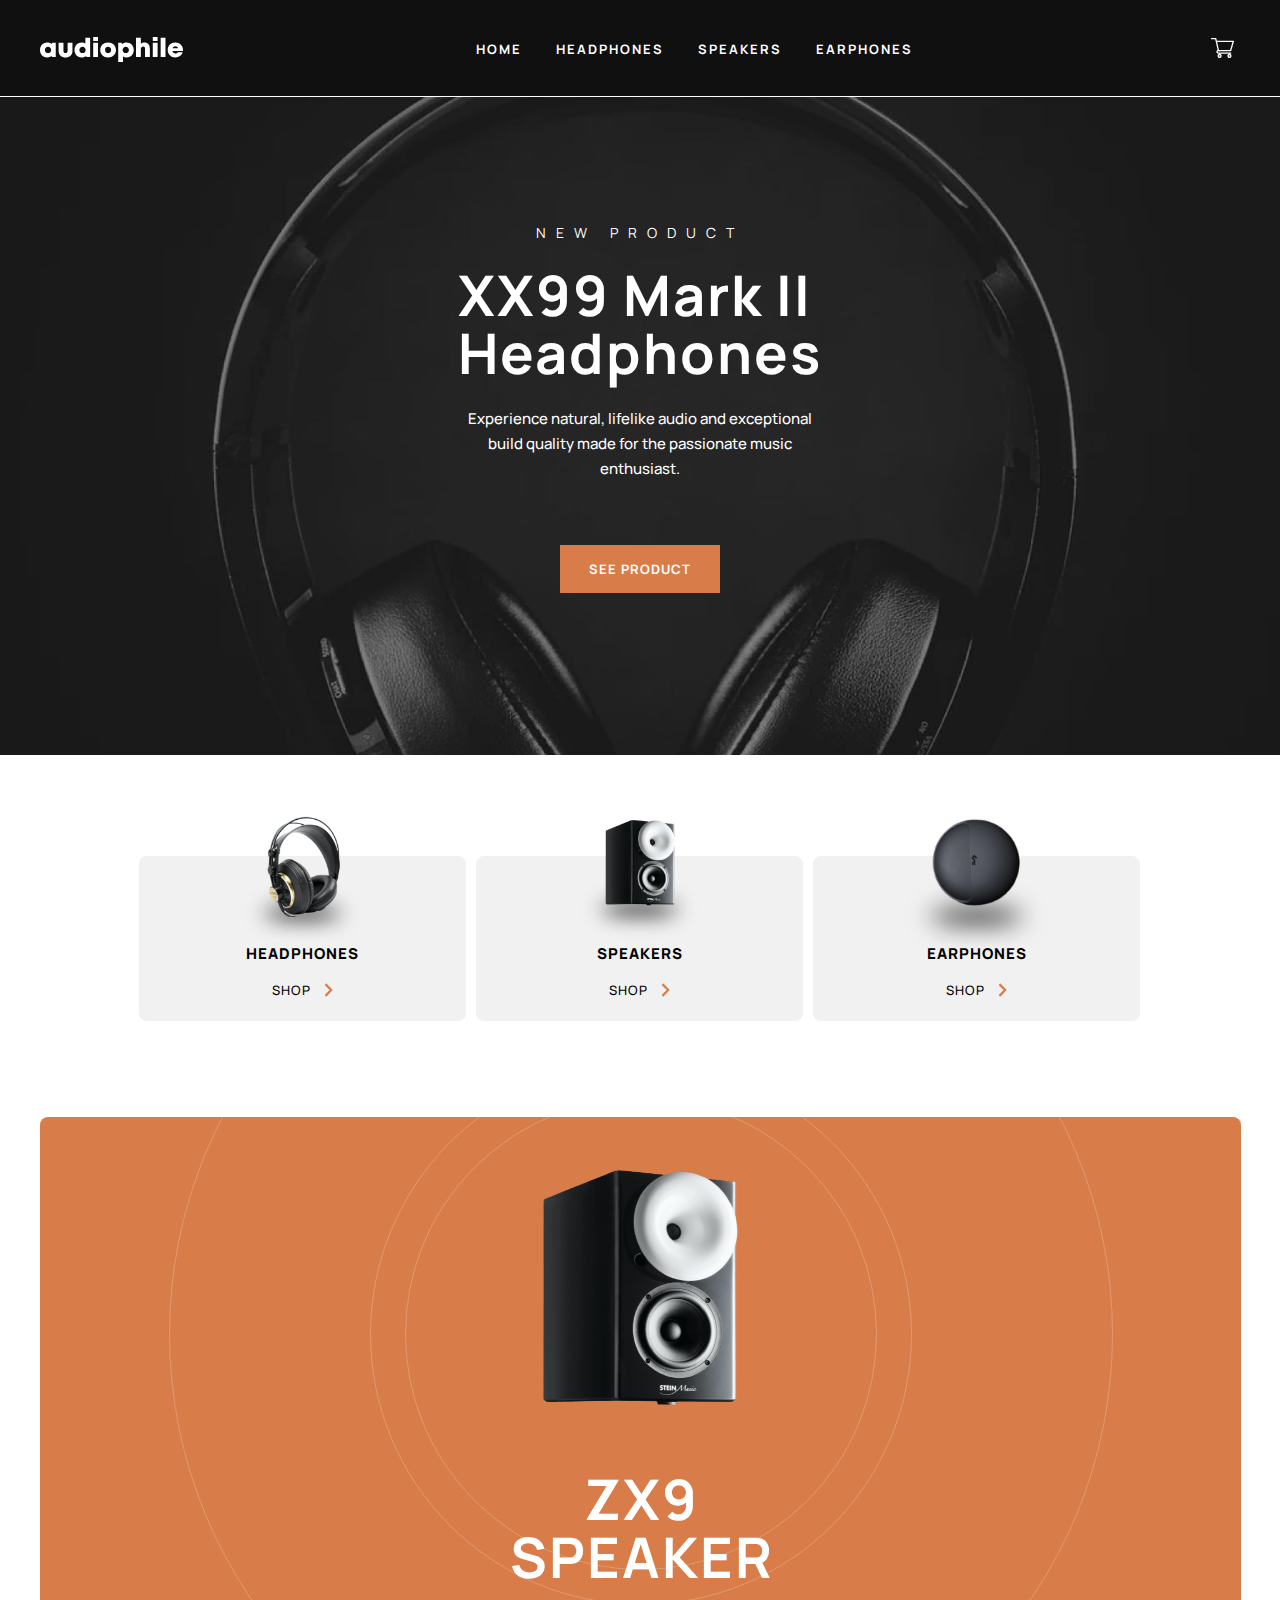
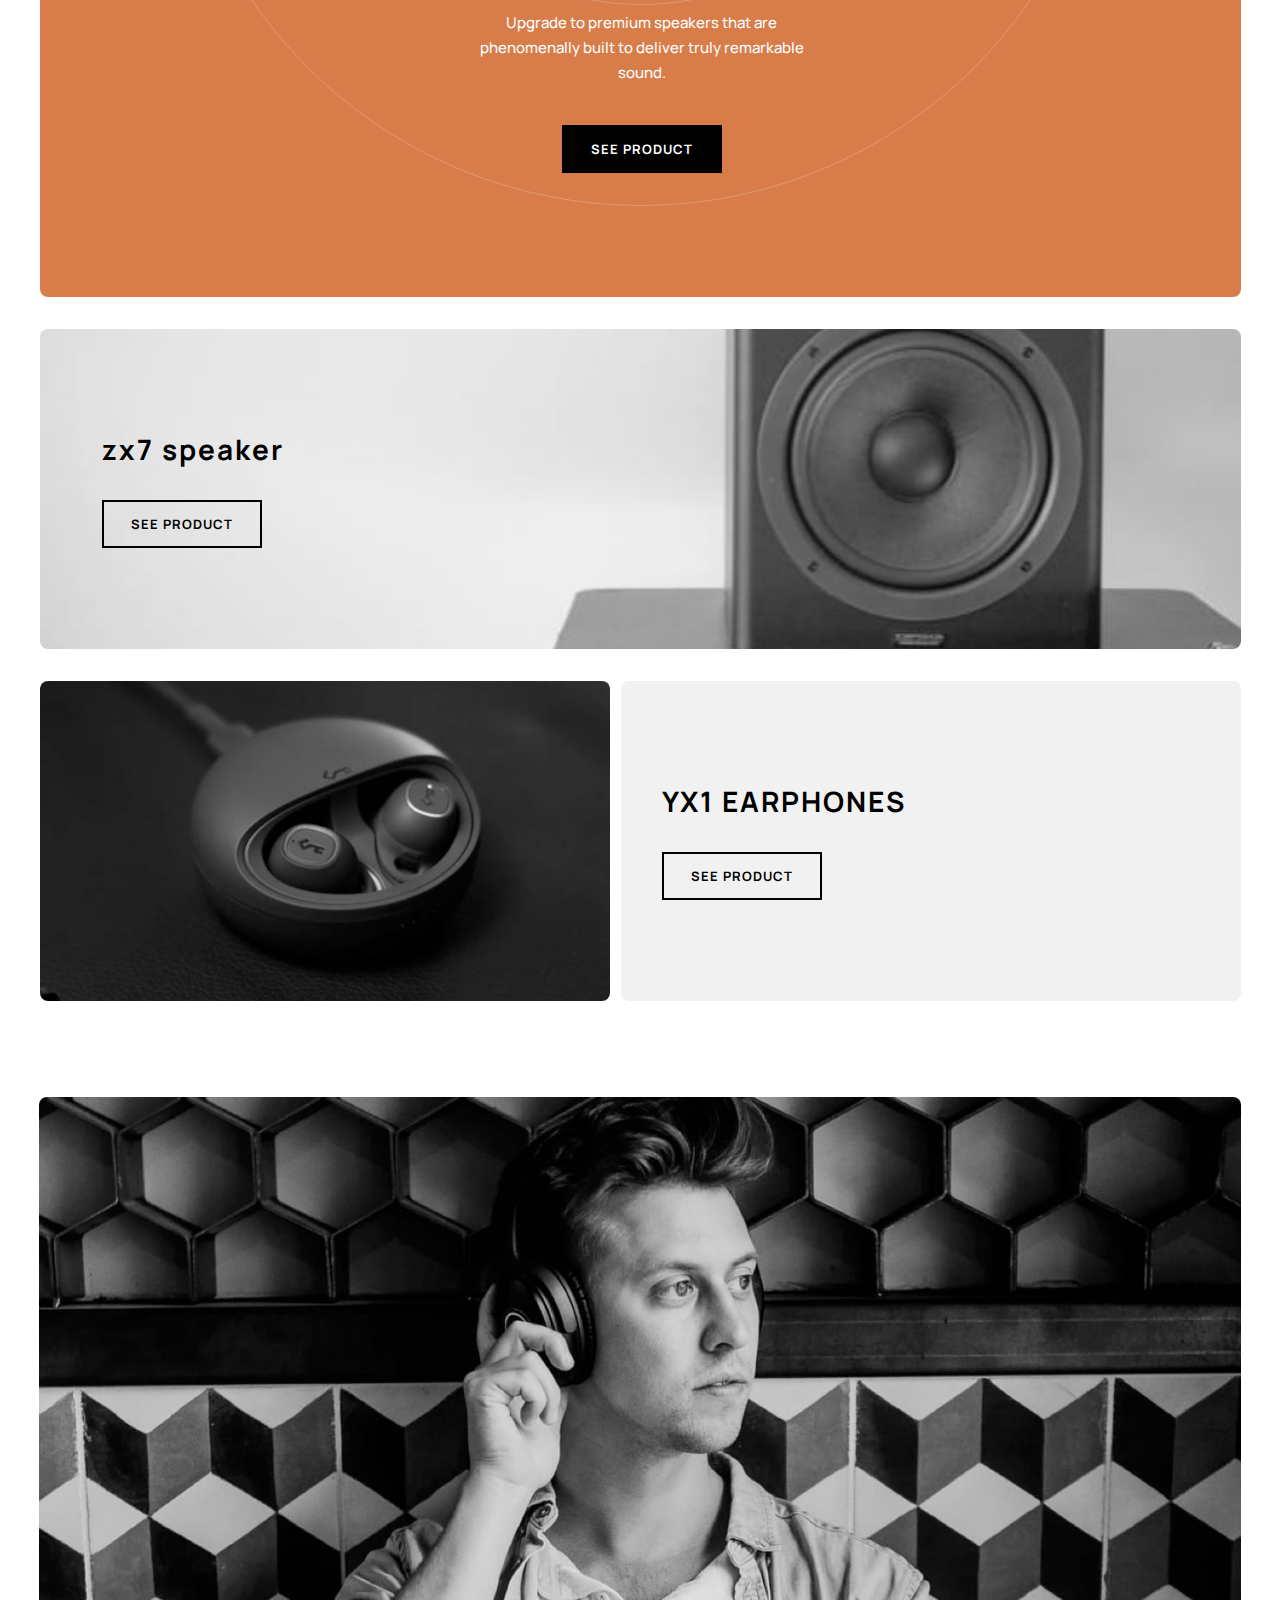
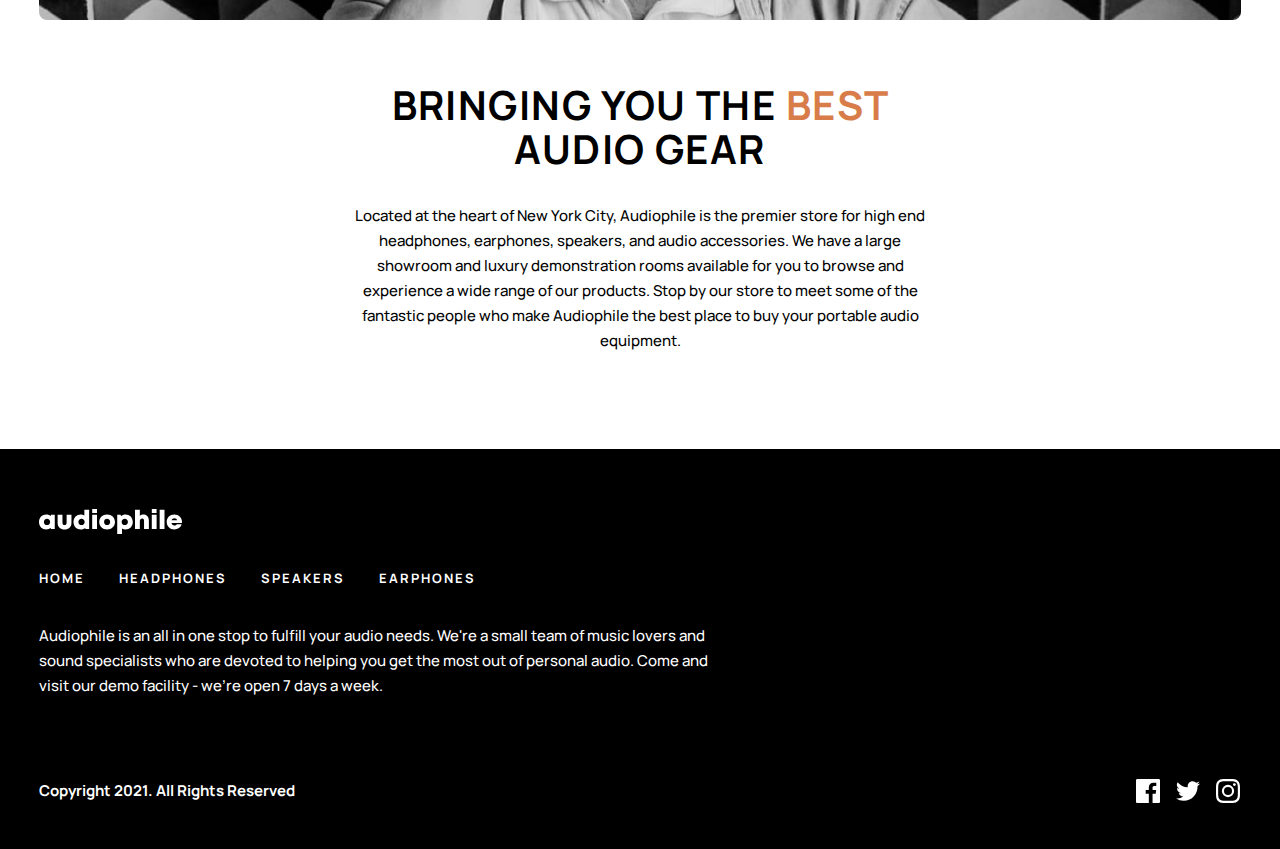
<file: pages/index.html>
<!DOCTYPE html>
<html lang="en">
  <head>
   
    <meta charset="UTF-8" />
    <meta http-equiv="X-UA-Compatible" content="IE=edge" />
    <meta name="viewport" content="width=device-width, initial-scale=1.0" />
   
    <link rel="stylesheet" href="../css/style.css" />
    <script src="../javaScript/hamburgerMenu.js" defer></script>
    <script src="../javaScript/cart.js" defer></script>
    <script src="../javaScript/infoAboutProducts.js" defer></script>
    
    <link
      rel="icon"
      type="image/png"
      sizes="32x32"
      href="../assets/favicon-32x32.png"
    />
    <title>Frontend Mentor | Audiophile e-commerce website</title>
    
    <link rel="preconnect" href="https://fonts.googleapis.com" />
    <link rel="preconnect" href="https://fonts.gstatic.com" crossorigin />
    <link
      href="https://fonts.googleapis.com/css2?family=Manrope:wght@200;300;400;500;600;700;800&display=swap"
      rel="stylesheet"
    />
  </head>
  <body>
    <header>
      <div class="header-div">
        <div class="header-left-part">
          <a
            href="javascript:void(0);"
            onclick="myFunction()"
            class="hamburger-menu"
          >
            <button>
              <img src="../assets/shared/tablet/icon-hamburger.svg" alt="Hamburger menu icon" />
            </button>
          </a>
          <a href="./index.html"><img src="../assets/shared/desktop/logo.svg" alt="Company logo" /></a>
        </div>
        <div class="header-links">
          <a href="./index.html" class="link-home">Home</a>
          <a href="./headphones.html" class="link-headphones">headphones</a>
          <a href="./speakers.html" class="link-speakers">speakers</a>
          <a href="./earphones.html" class="link-earphones">earphones</a>
        </div>
        <div class="header-right-part">
          <button id="cart">
            <img src="../assets/shared/desktop/icon-cart.svg" alt="Product cart icon" />
          </button>
        </div>
      </div>
      <div class="hidden-div" id="hidden-div">
        <div class="div div-1">
          <div class="img-div img-div-1">
            <img
              src="../assets/shared/desktop/image-category-thumbnail-headphones.png"
              alt="Image of a headphone"
              class="accessory-img"
            />
          </div>
          <p>headphones</p>
          <a href="./headphones.html">
            <p>shop</p>
            <img src="../assets/shared/desktop/icon-arrow-right.svg" alt="Arrow icon" />
          </a>
        </div>
        <div class="div div-2">
          <div class="img-div img-div-2">
            <img
              src="../assets/shared/desktop/image-category-thumbnail-speakers.png"
              alt="Image of a speaker"
              class="accessory-img"
            />
          </div>
          <p>speakers</p>
          <a href="./speakers.html">
            <p>shop</p>
            <img src="../assets/shared/desktop/icon-arrow-right.svg" alt="Arrow icon" />
          </a>
        </div>
        <div class="div div-3">
          <div class="img-div img-div-3">
            <img
              src="../assets/shared/desktop/image-category-thumbnail-earphones.png"
              alt="Image of a earphone"
              class="accessory-img"
            />
          </div>
          <p>earphones</p>
          <a href="./earphones.html">
            <p>shop</p>
            <img src="../assets/shared/desktop/icon-arrow-right.svg" alt="Arrow icon" />
          </a>
        </div>
      </div>
    </header>
    <main>
      <section class="section-1 section">
        <h3>New Product</h3>
        <h1>
          XX99 Mark II<br />
          Headphones
        </h1>
        <p>
          Experience natural, lifelike audio and exceptional build quality made
          for the passionate music enthusiast.
        </p>
        <a href="./product-xx99-mark-two-headphones.html"><button class="btn btn-primary">See Product</button></a>
      </section>
      <section class="section-2 section">
        <div class="div div-1">
          <div class="img-div img-div-1">
            <img
              src="../assets/shared/desktop/image-category-thumbnail-headphones.png"
              alt="Image of a headphone"
              class="accessory-img"
            />
          </div>
          <p>headphones</p>
          <a href="./headphones.html">
            <p>shop</p>
            <img src="../assets/shared/desktop/icon-arrow-right.svg" alt="Arrow icon" />
          </a>
        </div>
        <div class="div div-2">
          <div class="img-div img-div-2">
            <img
              src="../assets/shared/desktop/image-category-thumbnail-speakers.png"
              alt="Image of a speaker"
              class="accessory-img"
            />
          </div>
          <p>speakers</p>
          <a href="./speakers.html">
            <p>shop</p>
            <img src="../assets/shared/desktop/icon-arrow-right.svg" alt="Arrow icon" />
          </a>
        </div>
        <div class="div div-3">
          <div class="img-div img-div-3">
            <img
              src="../assets/shared/desktop/image-category-thumbnail-earphones.png"
              alt="Image of a earphone"
              class="accessory-img"
            />
          </div>
          <p>earphones</p>
          <a href="./earphones.html">
            <p>shop</p>
            <img src="../assets/shared/desktop/icon-arrow-right.svg" alt="Arrow icon" />
          </a>
        </div>
      </section>
      <section class="section-3 section">
        <div class="product-div product-div-1">
          <h1>
            zx9<br />
            speaker
          </h1>
          <p>
            Upgrade to premium speakers that are phenomenally built to deliver
            truly remarkable sound.
          </p>
          <a href="./product-zx9-speaker.html"><button class="btn btn-1 btn-secondary">See Product</button></a>
        </div>
        <div class="product-div product-div-2">
          <h2>zx7 speaker</h2>
          <a href="./product-zx7-speaker.html"><button class="btn btn-2 btn-third">See Product</button></a>
        </div>
        <div class="product-div product-div-3">
          <div class="top-part half-part"></div>
          <div class="bottom-part half-part">
            <h2>yx1 earphones</h2>
            <a href="./product-earphones.html"><button class="btn btn-3 btn-third">See Product</button></a>
          </div>
        </div>
      </section>
      <section class="section-4 section">
        <picture>
          <source
            media="(min-width: 1440px)"
            srcset="../assets/shared/desktop/image-best-gear.jpg"
          />
          <source
            media="(min-width: 768px)"
            srcset="../assets/shared/tablet/image-best-gear.jpg"
          />
          <img src="../assets/shared/mobile/image-best-gear.jpg" alt="Image of a men wearing a headphone" />
        </picture>
        <div class="text-content">
          <h2>Bringing you the <span>best</span> audio gear</h2>
          <p>
            Located at the heart of New York City, Audiophile is the premier
            store for high end headphones, earphones, speakers, and audio
            accessories. We have a large showroom and luxury demonstration rooms
            available for you to browse and experience a wide range of our
            products. Stop by our store to meet some of the fantastic people who
            make Audiophile the best place to buy your portable audio equipment.
          </p>
        </div>
      </section>
    </main>
    <footer>
      <div class="footer-flex-top">
        <a href="#"><img src="../assets/shared/desktop/logo.svg" alt="Company logo" /></a>
        <div class="footer-links">
          <a href="#" class="link-home">Home</a>
          <a href="./headphones.html" class="link-headphones">headphones</a>
          <a href="./speakers.html" class="link-speakers">speakers</a>
          <a href="./earphones.html" class="link-earphones">earphones</a>
        </div>
      </div>
      <p class="big-p">
        Audiophile is an all in one stop to fulfill your audio needs. We're a
        small team of music lovers and sound specialists who are devoted to
        helping you get the most out of personal audio. Come and visit our demo
        facility - we’re open 7 days a week.
      </p>
      <div class="footer-flex-bottom">
        <p class="small-p">Copyright 2021. All Rights Reserved</p>
        <div class="social-links">
          <a href="#"
            ><img src="../assets/shared/desktop/icon-facebook.svg" alt="Facebook icon"
          /></a>
          <a href="#"
            ><img src="../assets/shared/desktop/icon-twitter.svg" alt="Twitter icon"
          /></a>
          <a href="#"
            ><img src="../assets/shared/desktop/icon-instagram.svg" alt="Instagram icon"
          /></a>
        </div>
      </div>
    </footer>
    <div id="overlay">
      <div class="products">  
      <div class="number-of-products">
        <h2 class="all_quantity">cart (0)</h2>
        <p id="remove-all">Remove all</button>
      </div>
      <div class="item-list"></div>
      <div class="total">
        <p>Total</p>
        <p class="total_price">$ 0</p>
      </div>
      <a href="./checkout.html"><button class="checkout">checkout</button></a>
    </div>    
  </body>
</html>
</file>
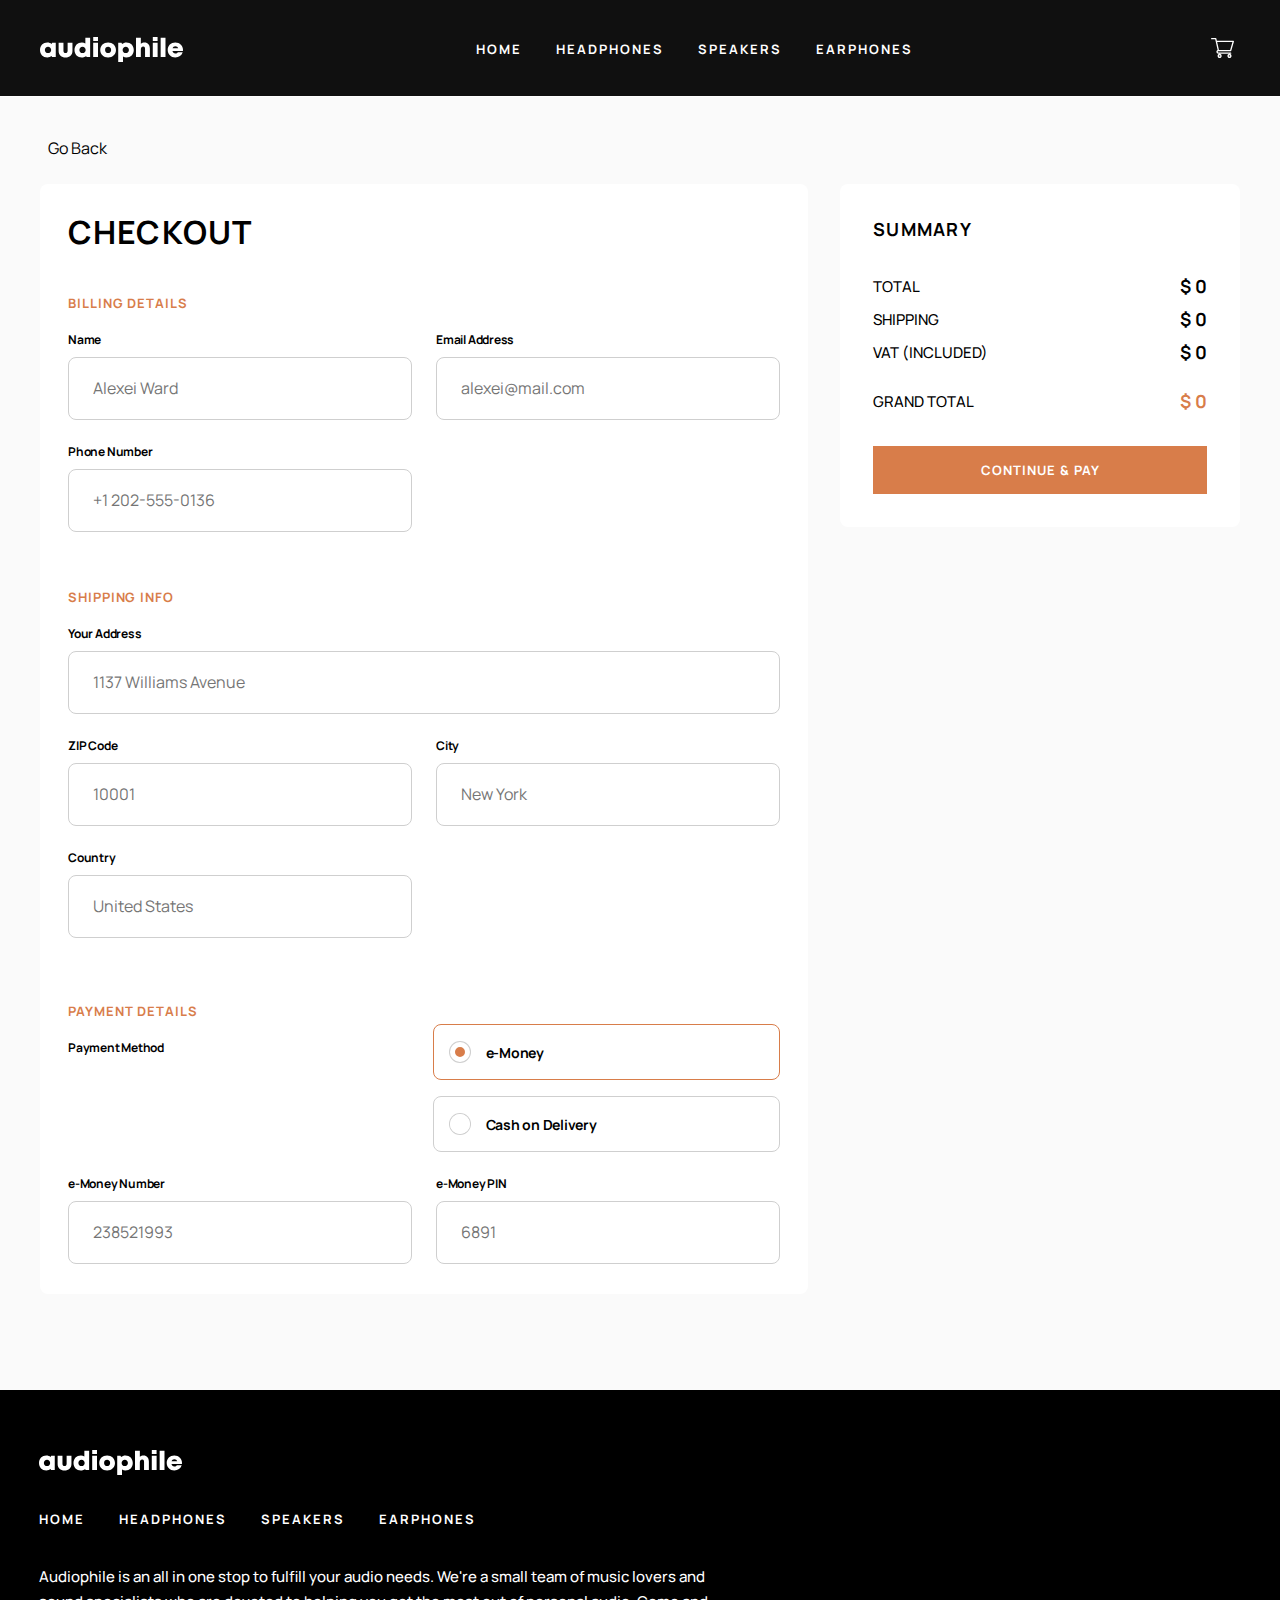
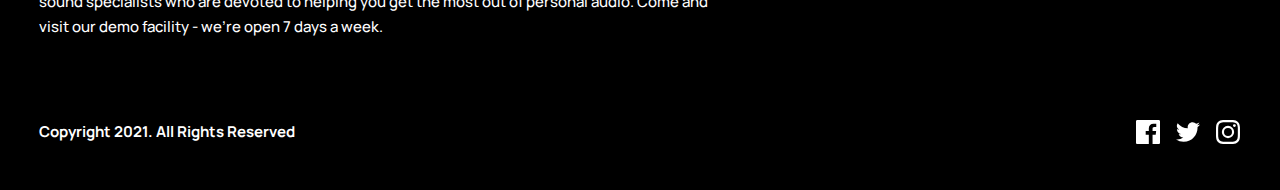
<file: pages/checkout.html>
<!DOCTYPE html>
<html lang="en">
  <head>
   
    <meta charset="UTF-8" />
    <meta http-equiv="X-UA-Compatible" content="IE=edge" />
    <meta name="viewport" content="width=device-width, initial-scale=1.0" />
   
    <link rel="stylesheet" href="../css/checkout.css" />
    <script src="../javaScript/hamburgerMenu.js" defer></script>
    <script src="../javaScript/preventSomeCharacters.js" defer></script>
    <script src="../javaScript/cart.js" defer></script>
    <script src="../javaScript/infoAboutProducts.js" defer></script>
    <script src="../javaScript/checkoutList.js" defer></script>
   
    <link
      rel="icon"
      type="image/png"
      sizes="32x32"
      href="../assets/favicon-32x32.png"
    />
    <title>Frontend Mentor | Audiophile e-commerce website</title>
   
    <link rel="preconnect" href="https://fonts.googleapis.com" />
    <link rel="preconnect" href="https://fonts.gstatic.com" crossorigin />
    <link
      href="https://fonts.googleapis.com/css2?family=Manrope:wght@200;300;400;500;600;700;800&display=swap"
      rel="stylesheet"
    />
  </head>
  <body>
    <header>
      <div class="header-div">
        <div class="header-left-part">
          <a
            href="javascript:void(0);"
            onclick="myFunction()"
            class="hamburger-menu"
          >
            <button>
              <img src="../assets/shared/tablet/icon-hamburger.svg" alt="Hamburger menu icon" />
            </button>
          </a>
          <a href="./index.html"
            ><img src="../assets/shared/desktop/logo.svg" alt="Company logo"
          /></a>
        </div>
        <div class="header-links">
          <a href="./index.html" class="link-home">Home</a>
          <a href="./headphones.html" class="link-headphones">headphones</a>
          <a href="./speakers.html" class="link-speakers">speakers</a>
          <a href="./earphones.html" class="link-earphones">earphones</a>
        </div>
        <div class="header-right-part">
          <button id="cart" disabled>
            <img src="../assets/shared/desktop/icon-cart.svg" alt="Product cart icon" />
          </button>
        </div>
      </div>
      <div class="hidden-div" id="hidden-div">
        <div class="div div-1">
          <div class="img-div img-div-1">
            <img
              src="../assets/shared/desktop/image-category-thumbnail-headphones.png"
              alt="Image of a headphone"
              class="accessory-img"
            />
          </div>
          <p>headphones</p>
          <a href="./headphones.html">
            <p>shop</p>
            <img src="../assets/shared/desktop/icon-arrow-right.svg" alt="Arrow icon" />
          </a>
        </div>
        <div class="div div-2">
          <div class="img-div img-div-2">
            <img
              src="../assets/shared/desktop/image-category-thumbnail-speakers.png"
              alt="Image of a speaker"
              class="accessory-img"
            />
          </div>
          <p>speakers</p>
          <a href="./speakers.html">
            <p>shop</p>
            <img src="../assets/shared/desktop/icon-arrow-right.svg" alt="Arrow icon" />
          </a>
        </div>
        <div class="div div-3">
          <div class="img-div img-div-3">
            <img
              src="../assets/shared/desktop/image-category-thumbnail-earphones.png"
              alt="Image of a earphone"
              class="accessory-img"
            />
          </div>
          <p>earphones</p>
          <a href="./earphones.html">
            <p>shop</p>
            <img src="../assets/shared/desktop/icon-arrow-right.svg" alt="Arrow icon" />
          </a>
        </div>
      </div>
    </header>
    <main>
      <a href="javascript:history.back()" class="goBack">Go Back</a>
      <div class="form-container">
        <form class="form" action="">
          <div class="form-top">
            <h1>checkout</h1>
            <div class="billing-details details">
              <h3>Billing details</h3>
              <div class="input-field-1 input-field">
                <div class="input-1 input">
                  <label for="name">Name<small class="small">Field cannot be empty</small></label>
                  <input
                    type="text"
                    id="name"
                    name="name"
                    placeholder="Alexei Ward"
                  />
                </div>
                <div class="input-2 input">
                  <label for="email">Email Address<small class="small">Field cannot be empty</small></label>
                  <input
                    type="email"
                    id="email"
                    name="email"
                    placeholder="alexei@mail.com"
                  />
                </div>
                <div class="input-3 input">
                  <label for="phone">Phone Number<small class="small">Field cannot be empty</small></label>
                  <input
                    type="tel"
                    id="phone"
                    name="phone"
                    placeholder="+1 202-555-0136"
                  />
                </div>
              </div>
            </div>
            <div class="shipping-info details">
              <h3>shipping info</h3>
              <div class="input-field-2 input-field">
                <div class="input-4 input">
                  <label for="address">Your Address<small class="small">Field cannot be empty</small></label>
                  <input
                    type="text"
                    id="address"
                    name="address"
                    placeholder="1137 Williams Avenue"
                  />
                </div>
                <div class="input-5 input">
                  <label for="zip">ZIP Code<small class="small">Field cannot be empty</small></label>
                  <input type="number" id="zip" name="zip" placeholder="10001" />
                </div>
                <div class="input-6 input">
                  <label for="city">City<small class="small">Field cannot be empty</small></label>
                  <input
                    type="text"
                    id="city"
                    name="city"
                    placeholder="New York"
                  />
                </div>
                <div class="input-7 input">
                  <label for="country">Country<small class="small">Field cannot be empty</small></label>
                  <input
                    type="text"
                    id="country"
                    name="country"
                    placeholder="United States"
                  />
                </div>
              </div>
            </div>
            <div class="payment-details details">
              <h3>payment details</h3>
              <div class="payment">
                <p>Payment Method</p>
                <div class="label-div">
                  <div class="choice-1 choice">
                    <input type="radio" name="payment" id="input1" checked="true" />
                    <label id="label1" class="label label1" for="input1" style="user-select:none">e-Money</label>
                  </div>
                  <div class="choice-2 choice">
                    <input type="radio" name="payment" id="input2" />
                    <label id="label2" class="label label2" for="input2" style="user-select:none">Cash on Delivery</label>
                  </div>
                </div>
              </div>
            </div>
            <div class="card-info details">
              <div class="input-field-3 input-field">
                <div class="input-8 input">
                  <label for="eMoneyNum">e-Money Number<small class="small">Field cannot be empty</small></label>
                  <input type="number" id="eMoneyNum" name="eMoneyNum" placeholder="238521993" />
                </div>
                <div class="input-9 input">
                  <label for="eMoneyPIN">e-Money PIN<small class="small">Field cannot be empty</small></label>
                  <input type="number" id="eMoneyPIN" name="eMoneyPIN" placeholder="6891" />
                </div>
              </div>
            </div>
            <div class="information">
              <img src="../assets/checkout/icon-cash-on-delivery.svg" alt="Icon of a deal. delivery is getting money and in exchange gives a product which was ordered">
              <p>The ‘Cash on Delivery’ option enables you to pay in cash when our delivery courier arrives at your residence. Just make sure your address is correct so that your order will not be cancelled.</p>
            </div>
          </div>
        </form>
        <div class="form-bottom">
          <h2>summary</h2>
          <div class="product-list"></div>
          <div class="pay-amount">
            <div class="pay-1 pay">
              <p class="name-of-pay">TOTAL</p>
              <p class="price-of-product price-TOTAL">$ 0</p>
            </div>
            <div class="pay-2 pay">
              <p class="name-of-pay">SHIPPING</p>
              <p class="price-of-product price-SHIPPING">$ 0</p>
            </div>
            <div class="pay-3 pay">
              <p class="name-of-pay">VAT (INCLUDED)</p>
              <p class="price-of-product price-VAT">$ 0</p>
            </div>
            <div class="pay-4 pay">
              <p class="name-of-pay">GRAND TOTAL</p>
              <p class="price-of-product price-GRAND">$ 0</p>              
            </div>
          </div>
          <div class="submitDiv">
            <button type="submit" class="submit-button">CONTINUE & PAY</button>
          </div>
        </div>
      </div>
    </main>
    <footer>
      <div class="footer-flex-top">
        <a href="#"><img src="../assets/shared/desktop/logo.svg" alt="Company logo" /></a>
        <div class="footer-links">
          <a href="#" class="link-home">Home</a>
          <a href="./headphones.html" class="link-headphones">headphones</a>
          <a href="./speakers.html" class="link-speakers">speakers</a>
          <a href="./earphones.html" class="link-earphones">earphones</a>
        </div>
      </div>
      <p class="big-p">
        Audiophile is an all in one stop to fulfill your audio needs. We're a
        small team of music lovers and sound specialists who are devoted to
        helping you get the most out of personal audio. Come and visit our demo
        facility - we’re open 7 days a week.
      </p>
      <div class="footer-flex-bottom">
        <p class="small-p">Copyright 2021. All Rights Reserved</p>
        <div class="social-links">
          <a href="#"
            ><img src="../assets/shared/desktop/icon-facebook.svg" alt="Facebook icon"
          /></a>
          <a href="#"
            ><img src="../assets/shared/desktop/icon-twitter.svg" alt="Twitter icon"
          /></a>
          <a href="#"
            ><img src="../assets/shared/desktop/icon-instagram.svg" alt="Instagram icon"
          /></a>
        </div>
      </div>
    </footer>
    <div id="overlay">
      <div class="products">
        <div class="number-of-products">
          <h2 class="all_quantity">Cart (0)</h2>
          <p id="remove-all">Remove all</button>
        </div>
        <div class="item-list"></div>
        <div class="total">
          <p>Total</p>
          <p class="total_price">$ 0</p>
        </div>
        <a href="./checkout.html"><button class="checkout">checkout</button></a>
      </div>
      <div class="thank_you_note">
        <img src="../assets/checkout/icon-order-confirmation.svg" alt="Order confirmation icon">
        <h1>thank you<br>for your order</h1>
        <p>You will receive an email confirmation shortly.</p>
        <div class="itemsInfo">
          <div class="itemsListed">
            <div class="listed"></div>
            <div class="border-div"></div>
            <div class="divForP"><p class="someP">and 0 other item(s)</p></div>
          </div>
          <div class="itemsPrice">
            <p>grand total</p>
            <h3 class="grandTotal">$ 0</h3>
          </div>
        </div>
        <a href="./index.html"><button class="back-to-home">back to home</button></a>
      </div>
    </div>
  </body>
</html>
</file>
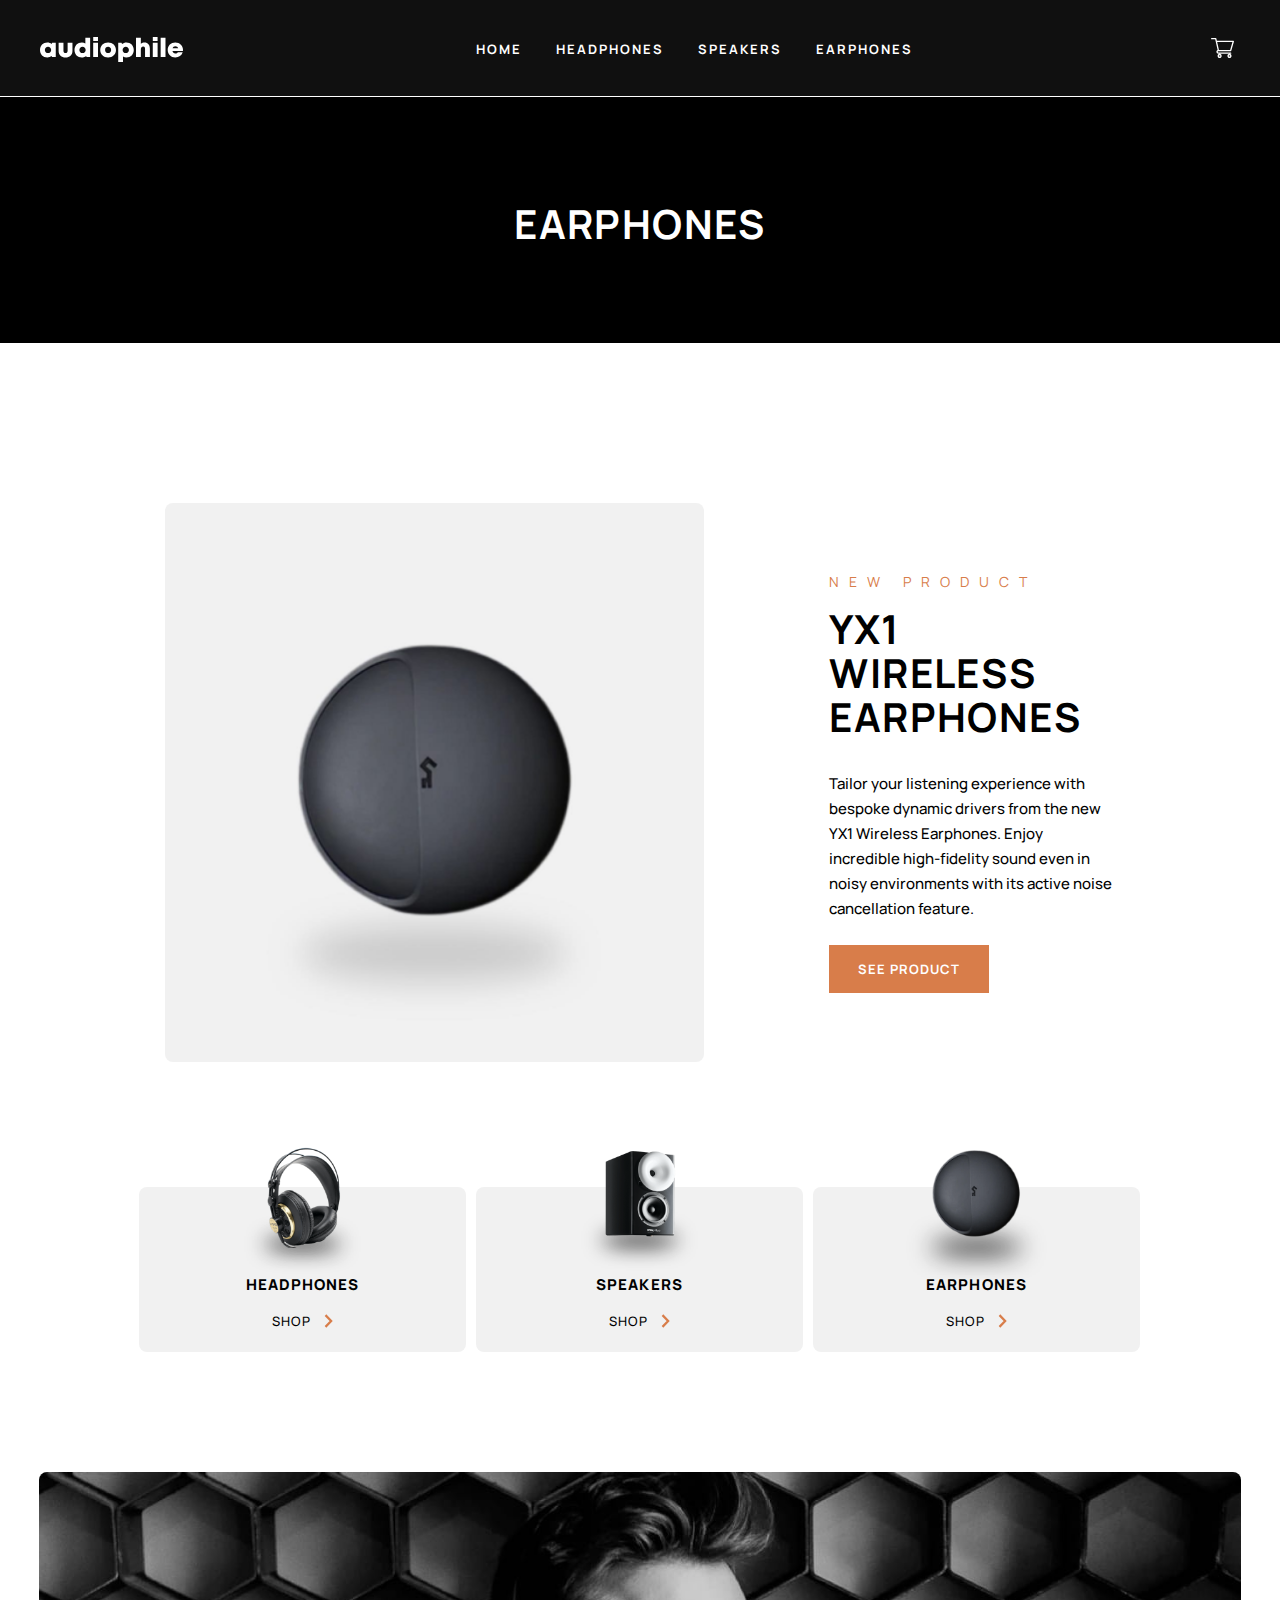
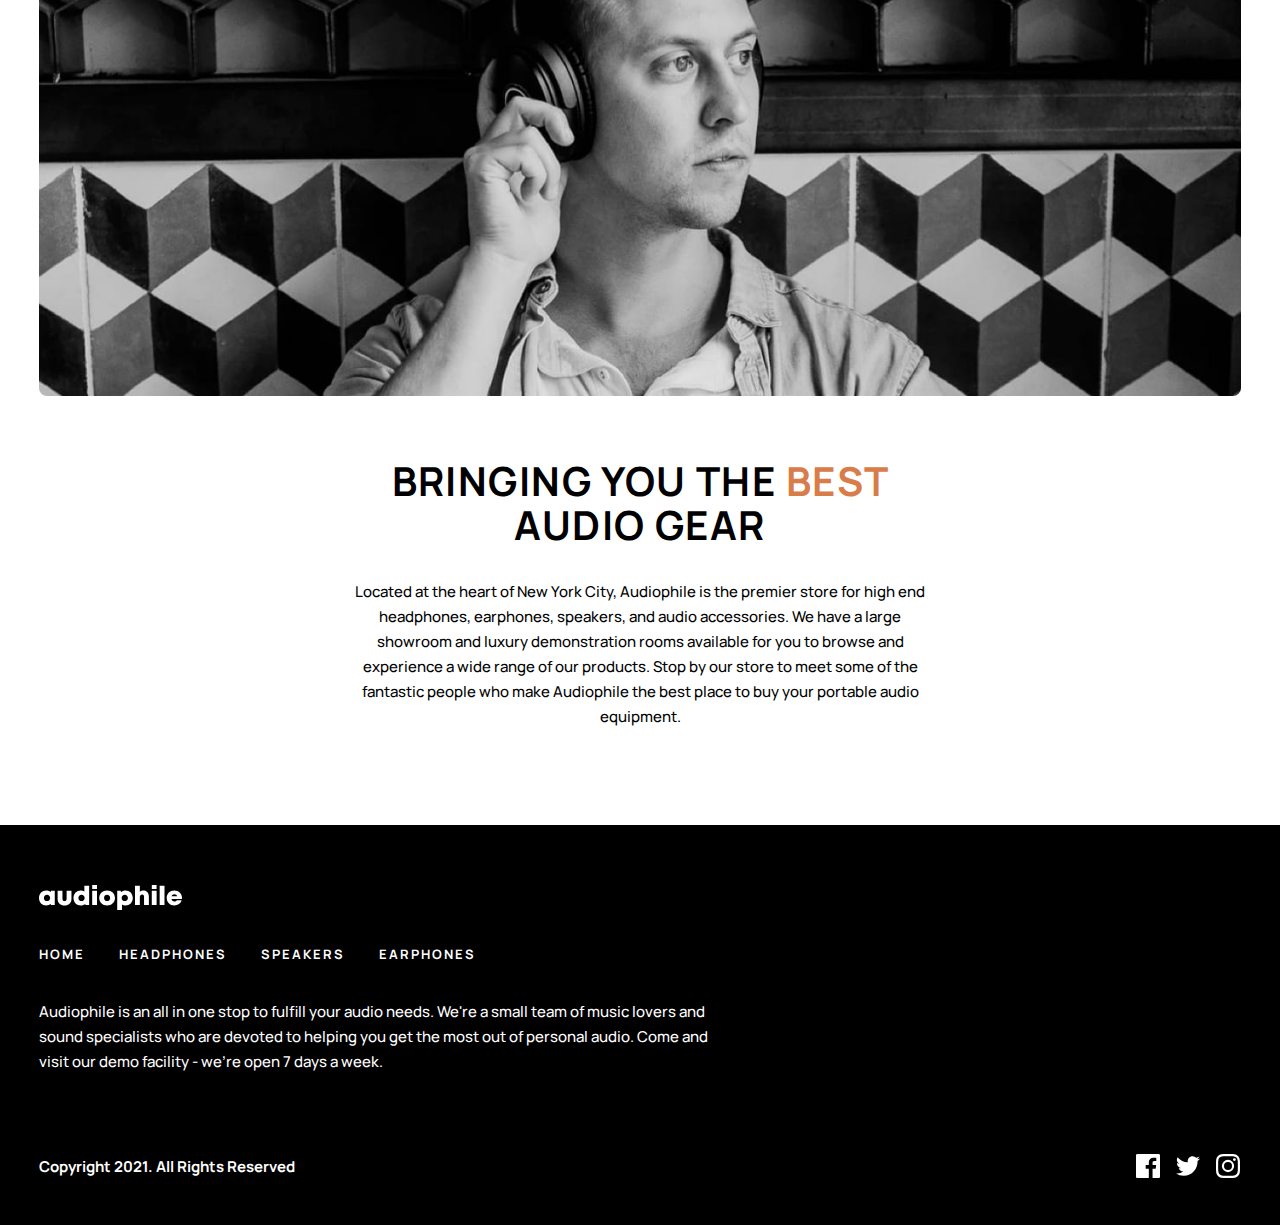
<file: pages/earphones.html>
<!DOCTYPE html>
<html lang="en">
  <head>
   
    <meta charset="UTF-8" />
    <meta http-equiv="X-UA-Compatible" content="IE=edge" />
    <meta name="viewport" content="width=device-width, initial-scale=1.0" />
   
    <link rel="stylesheet" href="../css/gadget.css" />
    <script src="../javaScript/hamburgerMenu.js" defer></script>
    <script src="../javaScript/cart.js" defer></script>
    <script src="../javaScript/infoAboutProducts.js" defer></script>
  
    <link
      rel="icon"
      type="image/png"
      sizes="32x32"
      href="../assets/favicon-32x32.png"
    />
    <title>Frontend Mentor | Audiophile e-commerce website</title>
   
    <link rel="preconnect" href="https://fonts.googleapis.com" />
    <link rel="preconnect" href="https://fonts.gstatic.com" crossorigin />
    <link
      href="https://fonts.googleapis.com/css2?family=Manrope:wght@200;300;400;500;600;700;800&display=swap"
      rel="stylesheet"
    />
  </head>
  <body>
    <header>
      <div class="header-div">
        <div class="header-left-part">
          <a
            href="javascript:void(0);"
            onclick="myFunction()"
            class="hamburger-menu"
          >
            <button>
              <img src="../assets/shared/tablet/icon-hamburger.svg" alt="Hamburger menu icon" />
            </button>
          </a>
          <a href="./index.html"><img src="../assets/shared/desktop/logo.svg" alt="Company logo" /></a>
        </div>
        <div class="header-links">
          <a href="./index.html" class="link-home">Home</a>
          <a href="./headphones.html" class="link-headphones">headphones</a>
          <a href="./speakers.html" class="link-speakers">speakers</a>
          <a href="./earphones.html" class="link-earphones">earphones</a>
        </div>
        <div class="header-right-part">
          <button id="cart">
            <img src="../assets/shared/desktop/icon-cart.svg" alt="Product cart icon" />
          </button>
        </div>
      </div>
      <div class="hidden-div" id="hidden-div">
        <div class="div div-1">
          <div class="img-div img-div-1">
            <img
              src="../assets/shared/desktop/image-category-thumbnail-headphones.png"
              alt="Image of a headphone"
              class="accessory-img"
            />
          </div>
          <p>headphones</p>
          <a href="./headphones.html">
            <p>shop</p>
            <img src="../assets/shared/desktop/icon-arrow-right.svg" alt="Arrow icon" />
          </a>
        </div>
        <div class="div div-2">
          <div class="img-div img-div-2">
            <img
              src="../assets/shared/desktop/image-category-thumbnail-speakers.png"
              alt="Image of a speaker"
              class="accessory-img"
            />
          </div>
          <p>speakers</p>
          <a href="./speakers.html">
            <p>shop</p>
            <img src="../assets/shared/desktop/icon-arrow-right.svg" alt="Arrow icon" />
          </a>
        </div>
        <div class="div div-3">
          <div class="img-div img-div-3">
            <img
              src="../assets/shared/desktop/image-category-thumbnail-earphones.png"
              alt="Image of a earphone"
              class="accessory-img"
            />
          </div>
          <p>earphones</p>
          <a href="./earphones.html">
            <p>shop</p>
            <img src="../assets/shared/desktop/icon-arrow-right.svg" alt="Arrow icon" />
          </a>
        </div>
      </div>
    </header>
    <main>
      <div class="section section-1">
        <h1>earphones</h1>
      </div>
      <div class="section section-2">
        <div class="product-1 product">
          <div class="product-img-1 product-img">
            <picture>
              <source
                media="(min-width: 1100px)"
                srcset="../assets/product-yx1-earphones/desktop/image-category-page-preview.jpg"
              />
              <source
                media="(min-width: 480px)"
                srcset="../assets/product-yx1-earphones/tablet/image-category-page-preview.jpg"
              />
              <img
                src="../assets/product-yx1-earphones/mobile/image-category-page-preview.jpg"
                alt="image of a earphone"
              />
            </picture>
          </div>
          <div class="product-content-1 product-content">
            <h3>New Product</h3>
            <h1>YX1 wireless<br> earphones</h1>
            <p>
              Tailor your listening experience with bespoke dynamic drivers from the new YX1 Wireless Earphones. Enjoy incredible high-fidelity sound even in noisy environments with its active noise cancellation feature.
            </p>
            <a href="./product-earphones.html"><button class="btn btn-primary">See Product</button></a>
          </div>
        </div>
      </div>
      <div class="section section-3">
        <div class="div div-1">
          <div class="img-div img-div-1">
            <img
              src="../assets/shared/desktop/image-category-thumbnail-headphones.png"
              alt="Image of a headphone"
              class="accessory-img"
            />
          </div>
          <p>headphones</p>
          <a href="./headphones.html">
            <p>shop</p>
            <img src="../assets/shared/desktop/icon-arrow-right.svg" alt="Arrow icon" />
          </a>
        </div>
        <div class="div div-2">
          <div class="img-div img-div-2">
            <img
              src="../assets/shared/desktop/image-category-thumbnail-speakers.png"
              alt="Image of a speaker"
              class="accessory-img"
            />
          </div>
          <p>speakers</p>
          <a href="./speakers.html">
            <p>shop</p>
            <img src="../assets/shared/desktop/icon-arrow-right.svg" alt="Arrow icon" />
          </a>
        </div>
        <div class="div div-3">
          <div class="img-div img-div-3">
            <img
              src="../assets/shared/desktop/image-category-thumbnail-earphones.png"
              alt="Image of a earphone"
              class="accessory-img"
            />
          </div>
          <p>earphones</p>
          <a href="#">
            <p>shop</p>
            <img src="../assets/shared/desktop/icon-arrow-right.svg" alt="Arrow icon" />
          </a>
        </div>
      </div>
      <div class="section section-4">
        <picture>
          <source
            media="(min-width: 1440px)"
            srcset="../assets/shared/desktop/image-best-gear.jpg"
          />
          <source
            media="(min-width: 768px)"
            srcset="../assets/shared/tablet/image-best-gear.jpg"
          />
          <img src="../assets/shared/mobile/image-best-gear.jpg" alt="Image of a men wearing a headphone" />
        </picture>
        <div class="text-content">
          <h2>Bringing you the <span>best</span> audio gear</h2>
          <p>
            Located at the heart of New York City, Audiophile is the premier
            store for high end headphones, earphones, speakers, and audio
            accessories. We have a large showroom and luxury demonstration rooms
            available for you to browse and experience a wide range of our
            products. Stop by our store to meet some of the fantastic people who
            make Audiophile the best place to buy your portable audio equipment.
          </p>
        </div>
      </div>
    </main>
    <footer>
      <div class="footer-flex-top">
        <a href="./index.html"><img src="../assets/shared/desktop/logo.svg" alt="Company logo" /></a>
        <div class="footer-links">
          <a href="#" class="link-home">Home</a>
          <a href="./headphones.html" class="link-headphones">headphones</a>
          <a href="./speakers.html" class="link-speakers">speakers</a>
          <a href="./earphones.html" class="link-earphones">earphones</a>
        </div>
      </div>
      <p class="big-p">
        Audiophile is an all in one stop to fulfill your audio needs. We're a
        small team of music lovers and sound specialists who are devoted to
        helping you get the most out of personal audio. Come and visit our demo
        facility - we’re open 7 days a week.
      </p>
      <div class="footer-flex-bottom">
        <p class="small-p">Copyright 2021. All Rights Reserved</p>
        <div class="social-links">
          <a href="#"
            ><img src="../assets/shared/desktop/icon-facebook.svg" alt="Facebook icon"
          /></a>
          <a href="#"
            ><img src="../assets/shared/desktop/icon-twitter.svg" alt="Twitter icon"
          /></a>
          <a href="#"
            ><img src="../assets/shared/desktop/icon-instagram.svg" alt="Instagram icon"
          /></a>
        </div>
      </div>
    </footer>
    <div id="overlay">
      <div class="products">  
      <div class="number-of-products">
        <h2 class="all_quantity">Cart (0)</h2>
        <p id="remove-all">Remove all</button>
      </div>
      <div class="item-list"></div>
      <div class="total">
        <p>Total</p>
        <p class="total_price">$ 0</p>
      </div>
      <a href="./checkout.html"><button class="checkout">checkout</button></a>
    </div>    
  </body>
</html>
</file>
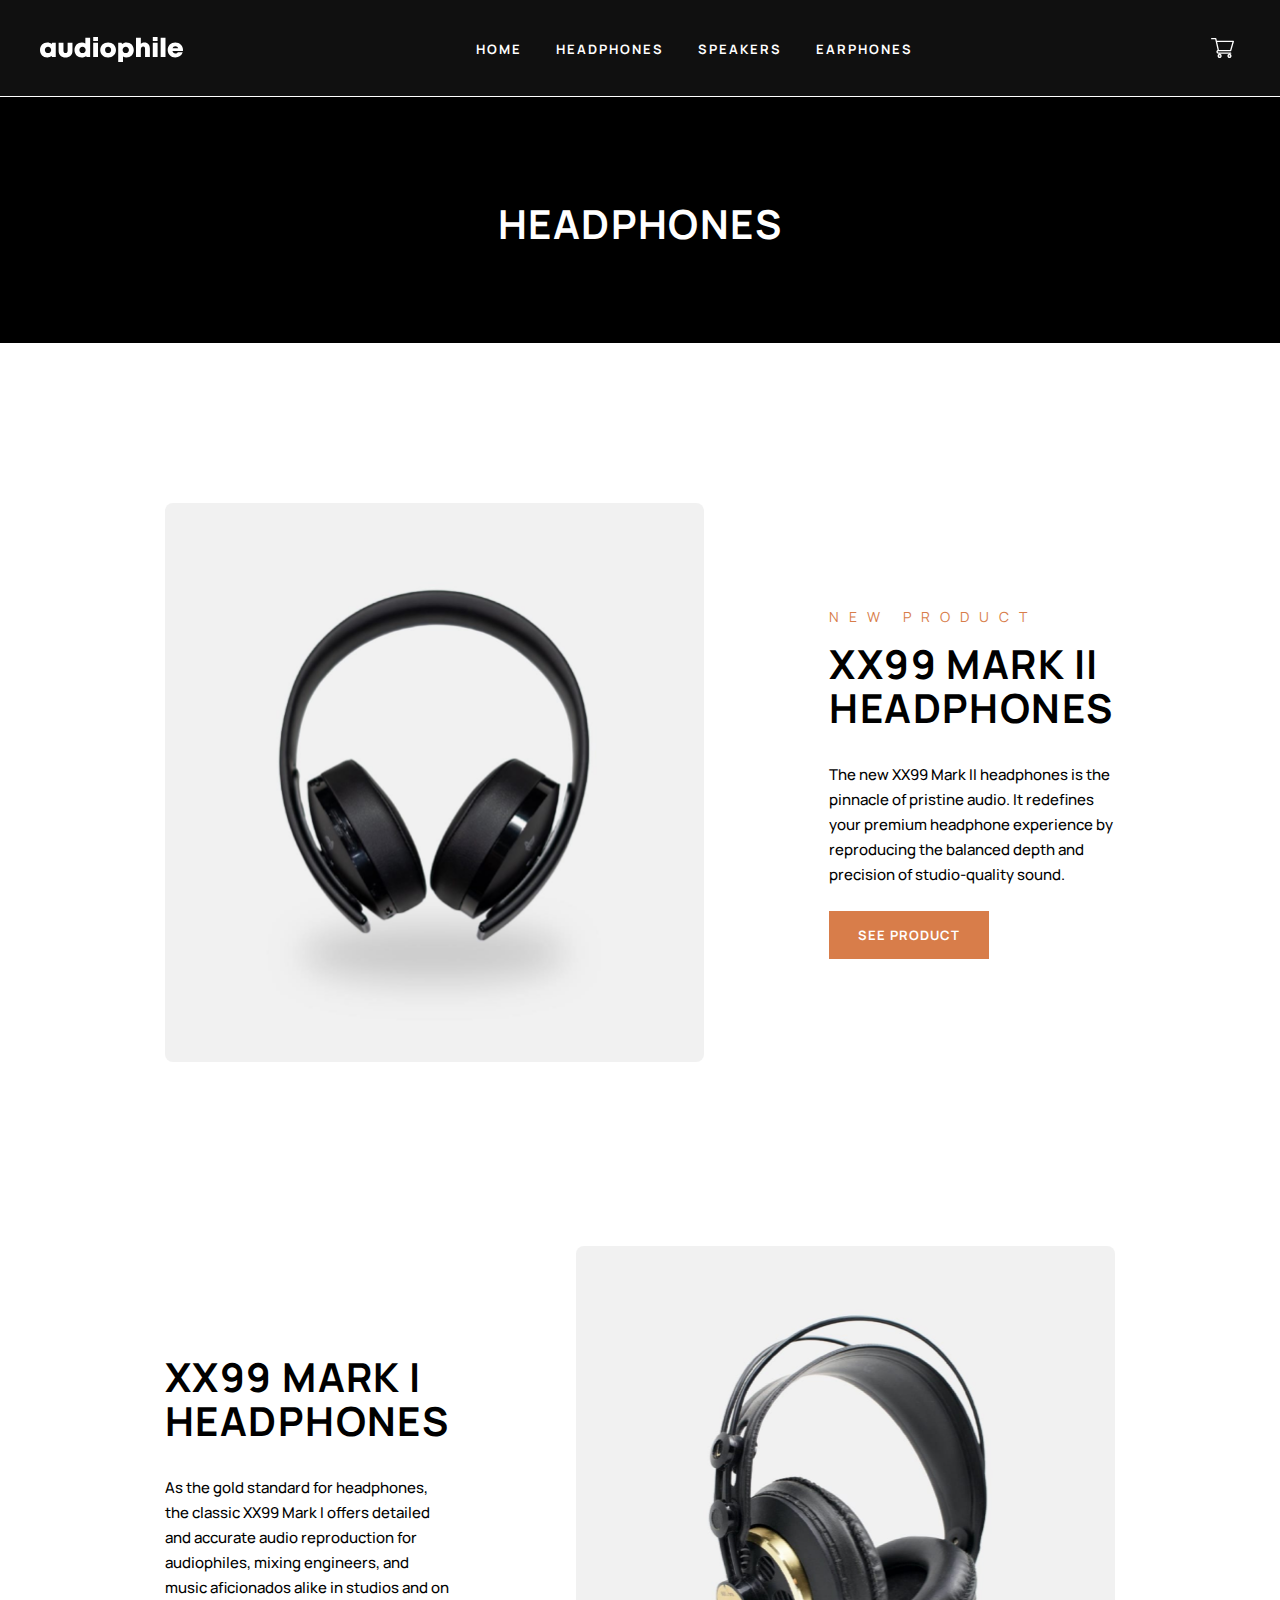
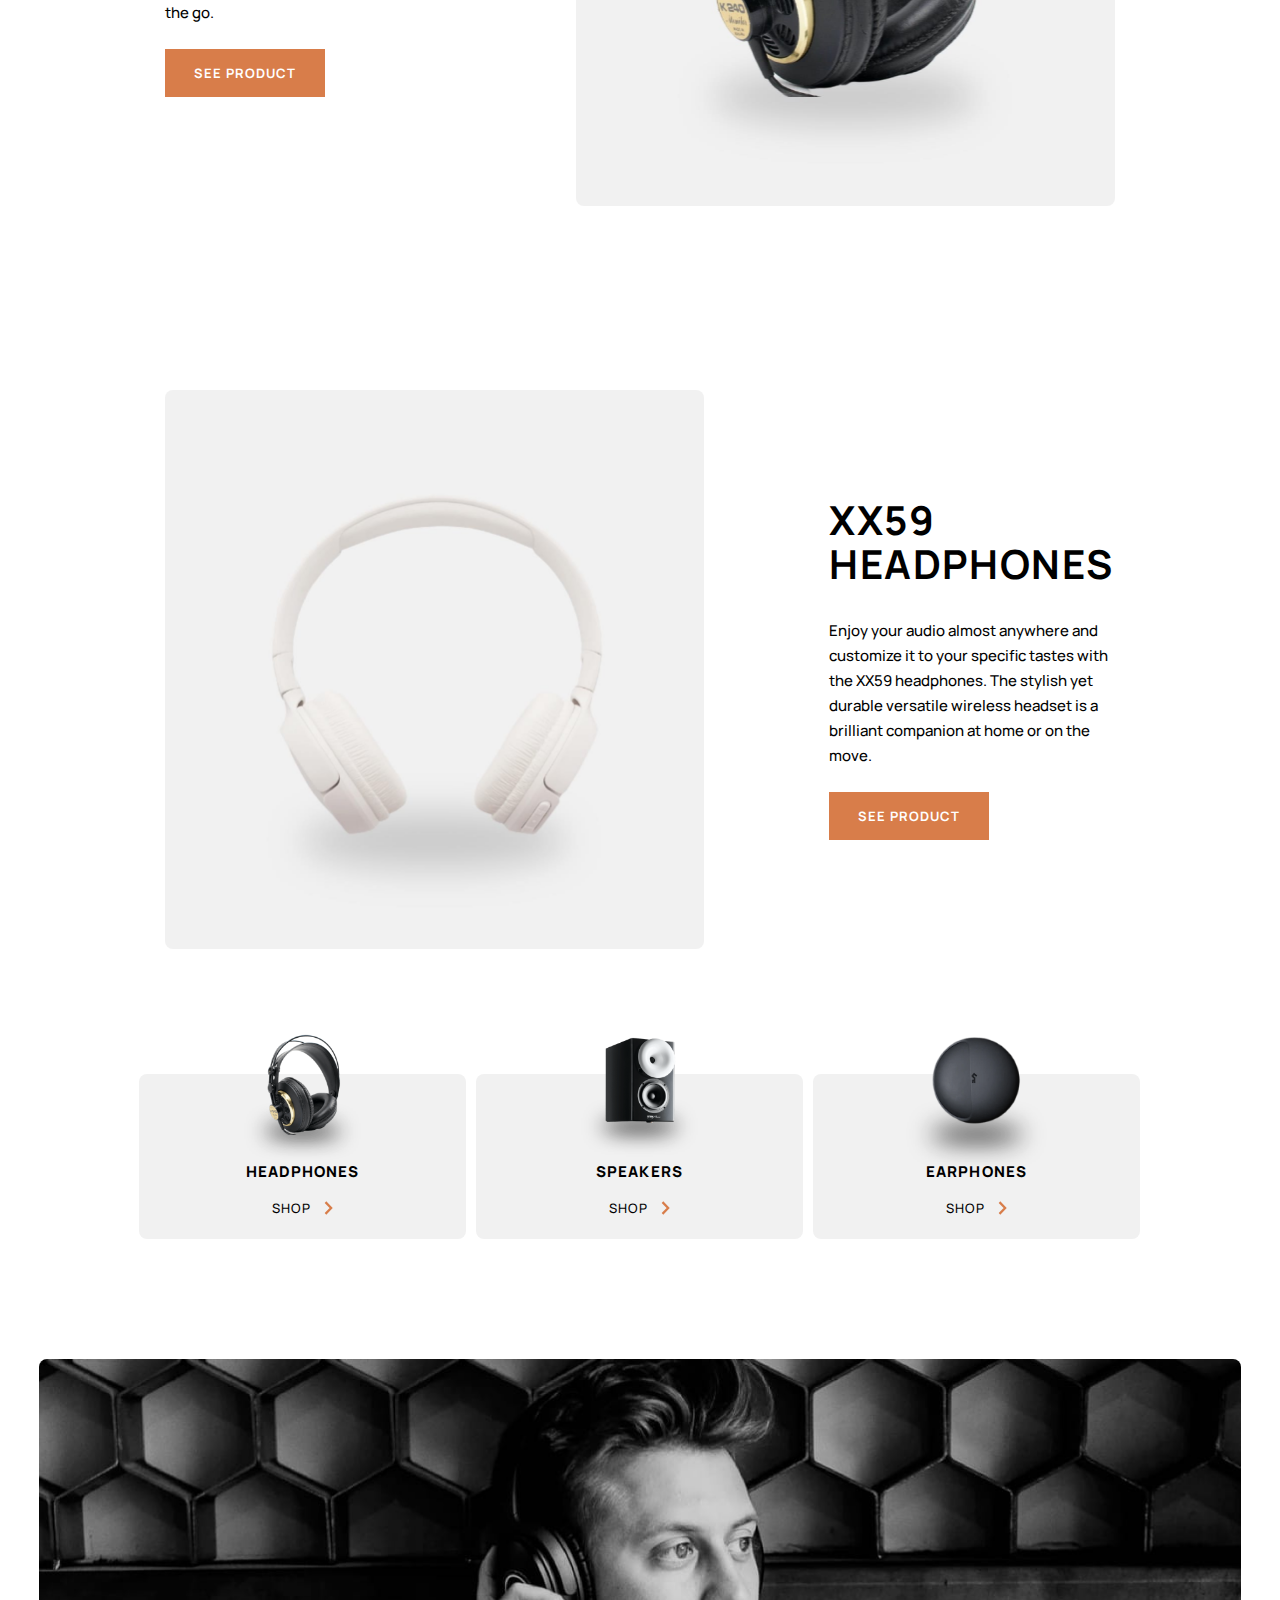
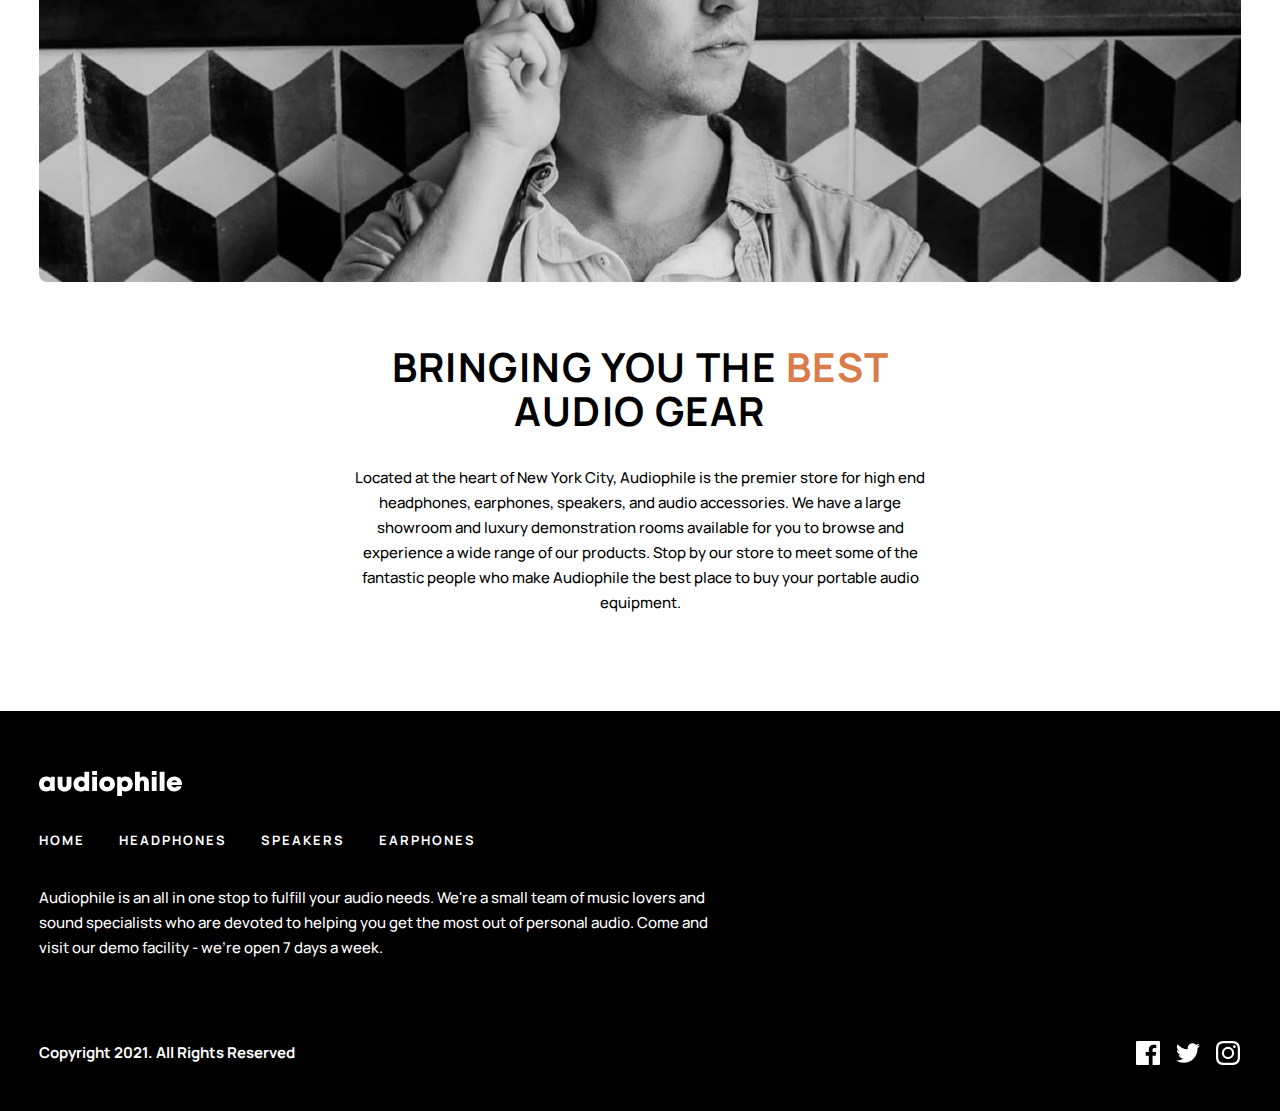
<file: pages/headphones.html>
<!DOCTYPE html>
<html lang="en">
  <head>
   
    <meta charset="UTF-8" />
    <meta http-equiv="X-UA-Compatible" content="IE=edge" />
    <meta name="viewport" content="width=device-width, initial-scale=1.0" />
  
    <link rel="stylesheet" href="../css/gadget.css" />
    <script src="../javaScript/hamburgerMenu.js" defer></script>
    <script src="../javaScript/cart.js" defer></script>
    <script src="../javaScript/infoAboutProducts.js" defer></script>
   
    <link
      rel="icon"
      type="image/png"
      sizes="32x32"
      href="../assets/favicon-32x32.png"
    />
    <title>Frontend Mentor | Audiophile e-commerce website</title>
    
    <link rel="preconnect" href="https://fonts.googleapis.com" />
    <link rel="preconnect" href="https://fonts.gstatic.com" crossorigin />
    <link
      href="https://fonts.googleapis.com/css2?family=Manrope:wght@200;300;400;500;600;700;800&display=swap"
      rel="stylesheet"
    />
  </head>
  <body>
    <header>
      <div class="header-div">
        <div class="header-left-part">
          <a
            href="javascript:void(0);"
            onclick="myFunction()"
            class="hamburger-menu"
          >
            <button>
              <img src="../assets/shared/tablet/icon-hamburger.svg" alt="Hamburger menu icon" />
            </button>
          </a>
          <a href="./index.html"><img src="../assets/shared/desktop/logo.svg" alt="Company logo" /></a>
        </div>
        <div class="header-links">
          <a href="./index.html" class="link-home">Home</a>
          <a href="./headphones.html" class="link-headphones">headphones</a>
          <a href="./speakers.html" class="link-speakers">speakers</a>
          <a href="./earphones.html" class="link-earphones">earphones</a>
        </div>
        <div class="header-right-part">
          <button id="cart">
            <img src="../assets/shared/desktop/icon-cart.svg" alt="Product cart icon" />
          </button>
        </div>
      </div>
      <div class="hidden-div" id="hidden-div">
        <div class="div div-1">
          <div class="img-div img-div-1">
            <img
              src="../assets/shared/desktop/image-category-thumbnail-headphones.png"
              alt="Image of a headphone"
              class="accessory-img"
            />
          </div>
          <p>headphones</p>
          <a href="./headphones.html">
            <p>shop</p>
            <img src="../assets/shared/desktop/icon-arrow-right.svg" alt="Arrow icon" />
          </a>
        </div>
        <div class="div div-2">
          <div class="img-div img-div-2">
            <img
              src="../assets/shared/desktop/image-category-thumbnail-speakers.png"
              alt="Image of a speaker"
              class="accessory-img"
            />
          </div>
          <p>speakers</p>
          <a href="./speakers.html">
            <p>shop</p>
            <img src="../assets/shared/desktop/icon-arrow-right.svg" alt="Arrow icon" />
          </a>
        </div>
        <div class="div div-3">
          <div class="img-div img-div-3">
            <img
              src="../assets/shared/desktop/image-category-thumbnail-earphones.png"
              alt="Image of a earphone"
              class="accessory-img"
            />
          </div>
          <p>earphones</p>
          <a href="./earphones.html">
            <p>shop</p>
            <img src="../assets/shared/desktop/icon-arrow-right.svg" alt="Arrow icon" />
          </a>
        </div>
      </div>
    </header>
    <main>
      <div class="section section-1">
        <h1>headphones</h1>
      </div>
      <div class="section section-2">
        <div class="product-1 product">
          <div class="product-img-1 product-img">
            <picture>
              <source
                media="(min-width: 1100px)"
                srcset="../assets/product-xx99-mark-two-headphones/desktop/image-category-page-preview.jpg"
              />
              <source
                media="(min-width: 480px)"
                srcset="../assets/product-xx99-mark-two-headphones/tablet/image-category-page-preview.jpg"
              />
              <img
                src="../assets/product-xx99-mark-two-headphones/mobile/image-category-page-preview.jpg"
                alt="image of a headphone"
              />
            </picture>
          </div>
          <div class="product-content-1 product-content">
            <h3>New Product</h3>
            <h1>XX99 Mark II<br> Headphones</h1>
            <p>
              The new XX99 Mark II headphones is the pinnacle of pristine audio. It redefines your premium headphone experience by reproducing the balanced depth and precision of studio-quality sound.
            </p>
            <a href="./product-xx99-mark-two-headphones.html"><button class="btn btn-primary">See Product</button></a>
          </div>
        </div>
        <div class="product-2 product">
          <div class="product-img-2 product-img">
            <picture>
              <source
                media="(min-width: 1100px)"
                srcset="
                ../assets/product-xx99-mark-one-headphones/desktop/image-category-page-preview.jpg
                "
              />
              <source
                media="(min-width: 480px)"
                srcset="../assets/product-xx99-mark-one-headphones/tablet/image-category-page-preview.jpg"
              />
              <img
                src="../assets/product-xx99-mark-one-headphones/mobile/image-category-page-preview.jpg"
                alt="image of a headphone"
              />
            </picture>
          </div>
          <div class="product-content-2 product-content">
            <h1>
              XX99 Mark I<br />
              Headphones
            </h1>
            <p>
              As the gold standard for headphones, the classic XX99 Mark I offers detailed and accurate audio reproduction for audiophiles, mixing engineers, and music aficionados alike in studios and on the go.
            </p>
            <a href="./product-xx99-mark-one-headphones.html"><button class="btn btn-primary">See Product</button></a>
          </div>
        </div>
        <div class="product-3 product">
          <div class="product-img-3 product-img">
            <picture>
              <source
                media="(min-width: 1100px)"
                srcset="../assets/product-xx59-headphones/desktop/image-category-page-preview.jpg"
              />
              <source
                media="(min-width: 480px)"
                srcset="../assets/product-xx59-headphones/tablet/image-category-page-preview.jpg"
              />
              <img
                src="../assets/product-xx59-headphones/mobile/image-category-page-preview.jpg"
                alt="image of a headphone"
              />
            </picture>
          </div>
          <div class="product-content-3 product-content">
            <h1>
              XX59<br />
              Headphones
            </h1>
            <p>
              Enjoy your audio almost anywhere and customize it to your specific tastes with the XX59 headphones. The stylish yet durable versatile wireless headset is a brilliant companion at home or on the move.
            </p>
            <a href="./product-xx59-headphones.html"><button class="btn btn-primary">See Product</button></a>
          </div>
        </div>
      </div>
      <div class="section section-3">
        <div class="div div-1">
          <div class="img-div img-div-1">
            <img
              src="../assets/shared/desktop/image-category-thumbnail-headphones.png"
              alt="Image of a headphone"
              class="accessory-img"
            />
          </div>
          <p>headphones</p>
          <a href="#">
            <p>shop</p>
            <img src="../assets/shared/desktop/icon-arrow-right.svg" alt="Arrow icon" />
          </a>
        </div>
        <div class="div div-2">
          <div class="img-div img-div-2">
            <img
              src="../assets/shared/desktop/image-category-thumbnail-speakers.png"
              alt="Image of a speaker"
              class="accessory-img"
            />
          </div>
          <p>speakers</p>
          <a href="./speakers.html">
            <p>shop</p>
            <img src="../assets/shared/desktop/icon-arrow-right.svg" alt="Arrow icon" />
          </a>
        </div>
        <div class="div div-3">
          <div class="img-div img-div-3">
            <img
              src="../assets/shared/desktop/image-category-thumbnail-earphones.png"
              alt="Image of a earphone"
              class="accessory-img"
            />
          </div>
          <p>earphones</p>
          <a href="./earphones.html">
            <p>shop</p>
            <img src="../assets/shared/desktop/icon-arrow-right.svg" alt="Arrow icon" />
          </a>
        </div>
      </div>
      <div class="section section-4">
        <picture>
          <source
            media="(min-width: 1440px)"
            srcset="../assets/shared/desktop/image-best-gear.jpg"
          />
          <source
            media="(min-width: 768px)"
            srcset="../assets/shared/tablet/image-best-gear.jpg"
          />
          <img src="../assets/shared/mobile/image-best-gear.jpg" alt="Image of a men wearing a headphone" />
        </picture>
        <div class="text-content">
          <h2>Bringing you the <span>best</span> audio gear</h2>
          <p>
            Located at the heart of New York City, Audiophile is the premier
            store for high end headphones, earphones, speakers, and audio
            accessories. We have a large showroom and luxury demonstration rooms
            available for you to browse and experience a wide range of our
            products. Stop by our store to meet some of the fantastic people who
            make Audiophile the best place to buy your portable audio equipment.
          </p>
        </div>
      </div>
    </main>
    <footer>
      <div class="footer-flex-top">
        <a href="./index.html"><img src="../assets/shared/desktop/logo.svg" alt="Company logo" /></a>
        <div class="footer-links">
          <a href="#" class="link-home">Home</a>
          <a href="./headphones.html" class="link-headphones">headphones</a>
          <a href="./speakers.html" class="link-speakers">speakers</a>
          <a href="./earphones.html" class="link-earphones">earphones</a>
        </div>
      </div>
      <p class="big-p">
        Audiophile is an all in one stop to fulfill your audio needs. We're a
        small team of music lovers and sound specialists who are devoted to
        helping you get the most out of personal audio. Come and visit our demo
        facility - we’re open 7 days a week.
      </p>
      <div class="footer-flex-bottom">
        <p class="small-p">Copyright 2021. All Rights Reserved</p>
        <div class="social-links">
          <a href="#"
            ><img src="../assets/shared/desktop/icon-facebook.svg" alt="Facebook icon"
          /></a>
          <a href="#"
            ><img src="../assets/shared/desktop/icon-twitter.svg" alt="Twitter icon"
          /></a>
          <a href="#"
            ><img src="../assets/shared/desktop/icon-instagram.svg" alt="Instagram icon"
          /></a>
        </div>
      </div>
    </footer>
    <div id="overlay">
      <div class="products">  
      <div class="number-of-products">
        <h2 class="all_quantity">Cart (0)</h2>
        <p id="remove-all">Remove all</button>
      </div>
      <div class="item-list"></div>
      <div class="total">
        <p>Total</p>
        <p class="total_price">$ 0</p>
      </div>
      <a href="./checkout.html"><button class="checkout">checkout</button></a>
    </div>
  </body>
</html>
</file>
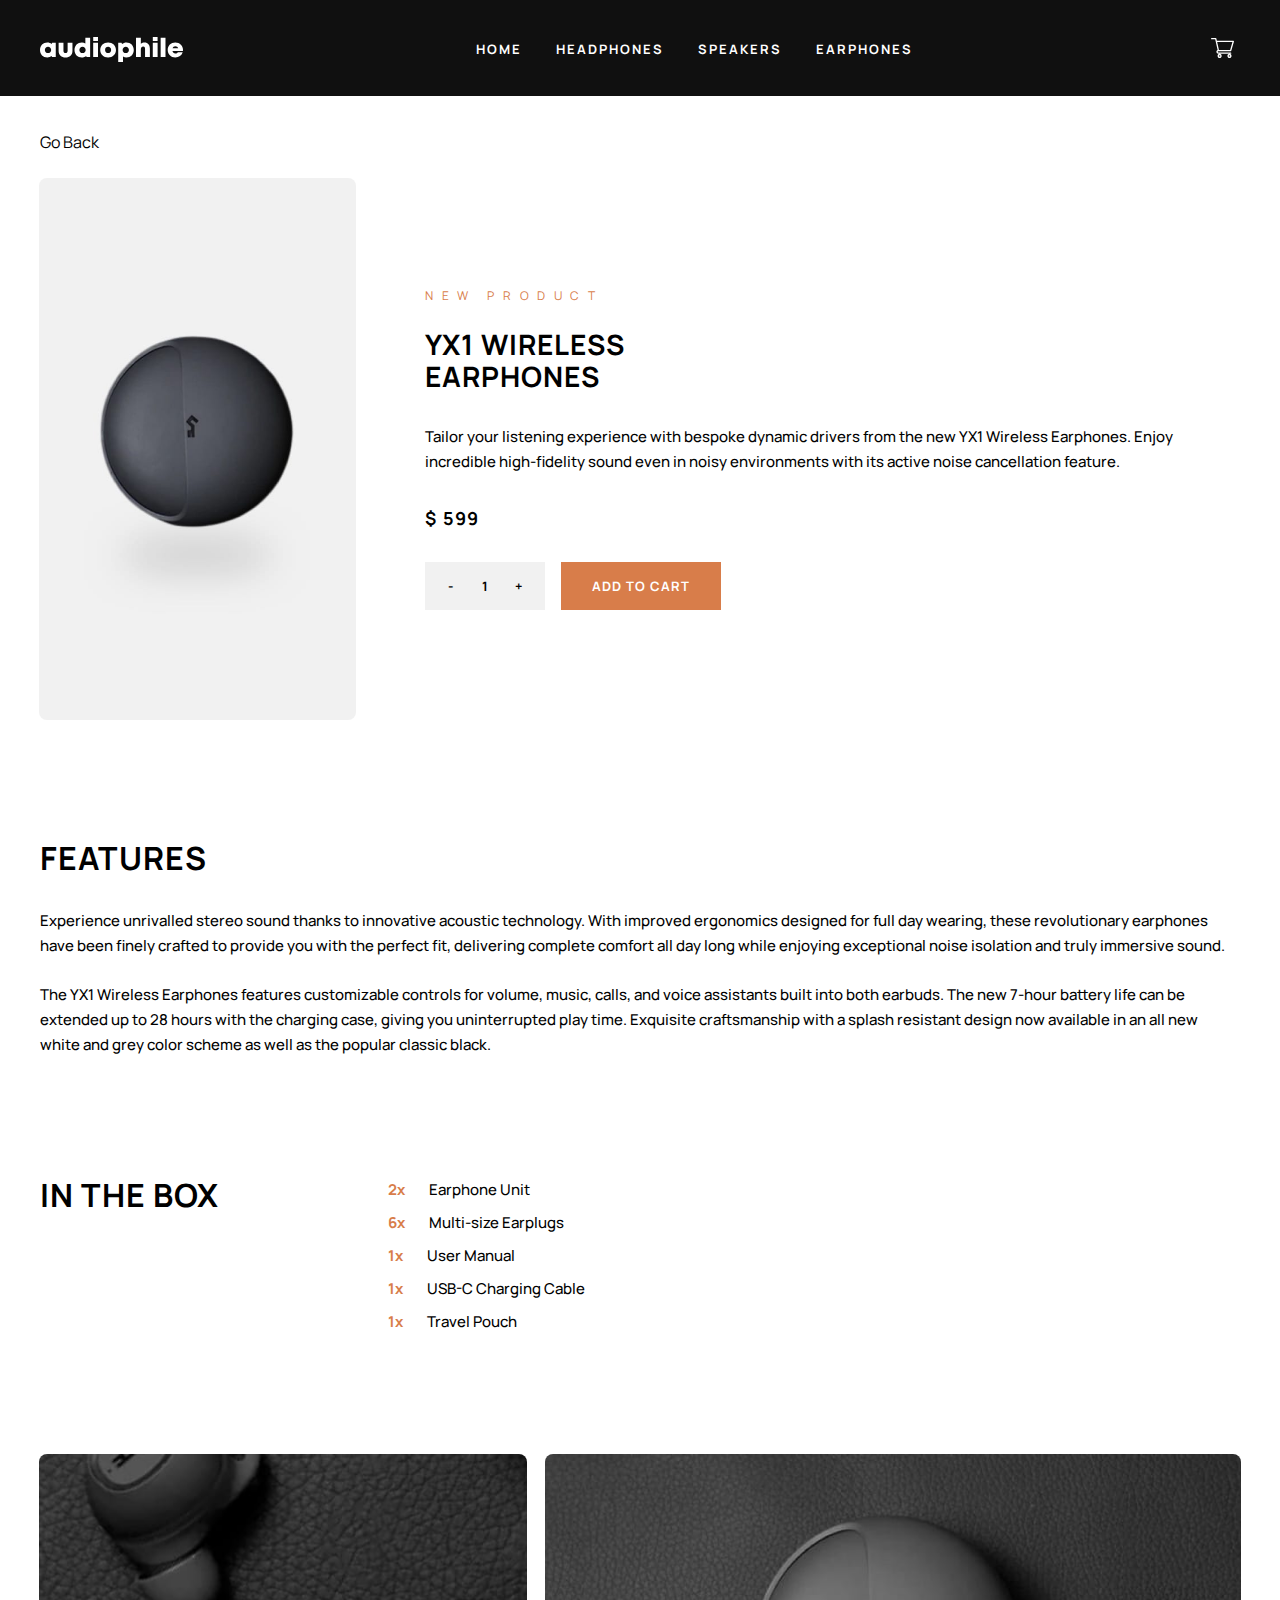
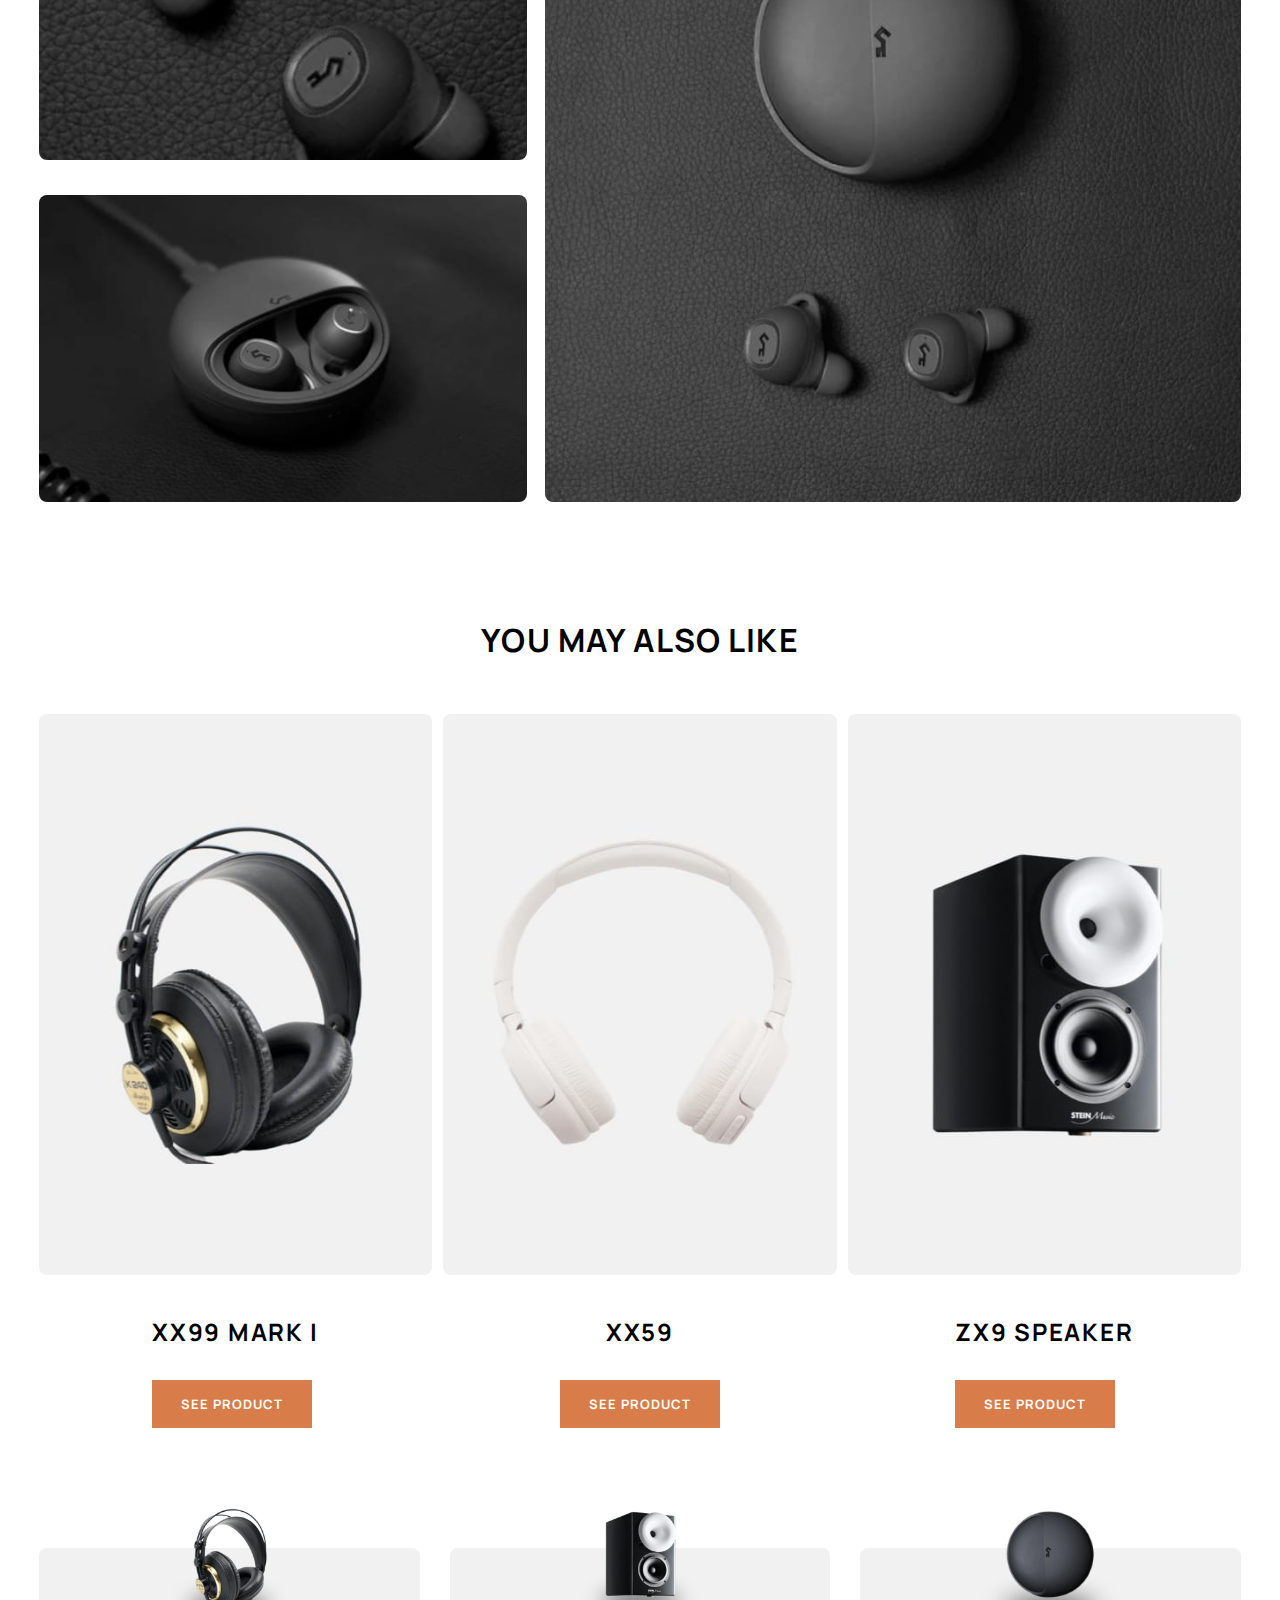
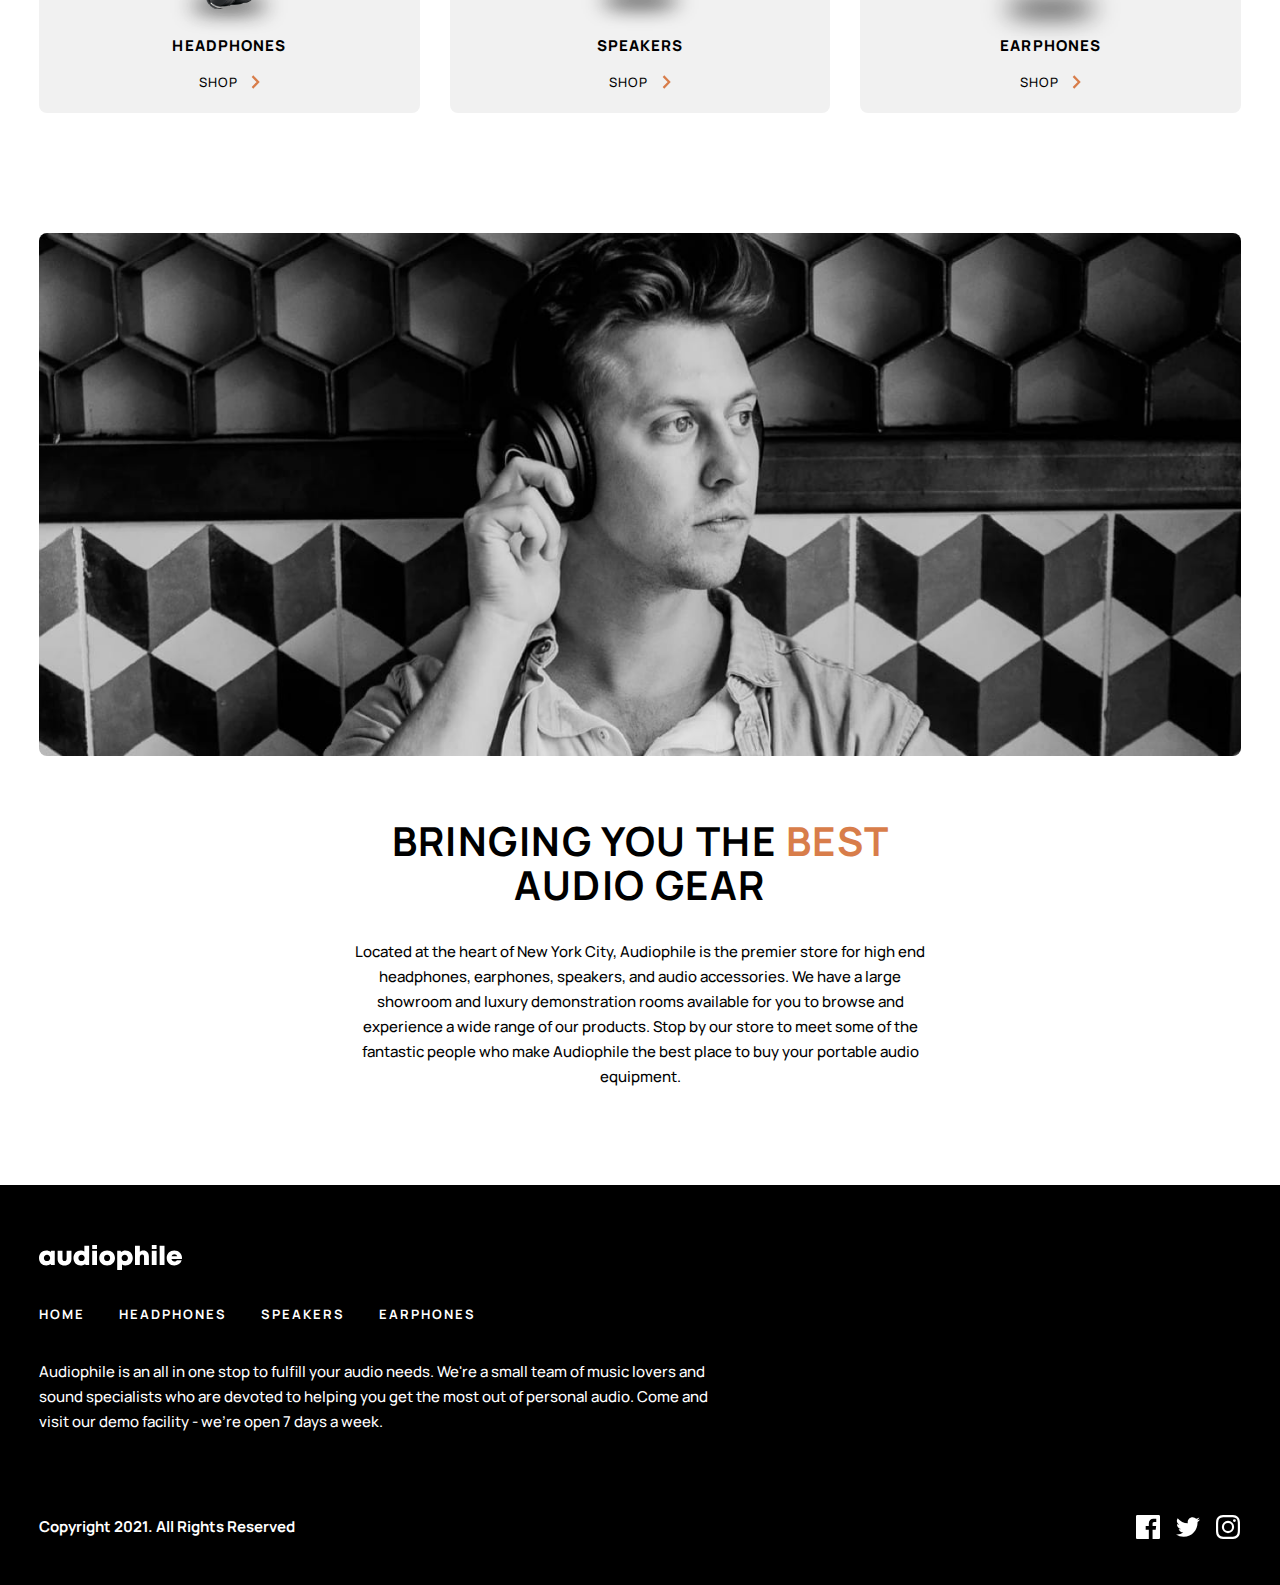
<file: pages/product-earphones.html>
<!DOCTYPE html>
<html lang="en">
  <head>
 
    <meta charset="UTF-8" />
    <meta http-equiv="X-UA-Compatible" content="IE=edge" />
    <meta name="viewport" content="width=device-width, initial-scale=1.0" />
   
    <link rel="stylesheet" href="../css/product.css" />
    <script src="../javaScript/hamburgerMenu.js" defer></script>
    <script src="../javaScript/transaction.js" defer></script>
    <script src="../javaScript/cart.js" defer></script>
    <script src="../javaScript/infoAboutProducts.js" defer></script>
    
    <link
      rel="icon"
      type="image/png"
      sizes="32x32"
      href="../assets/favicon-32x32.png"
    />
    <title>Frontend Mentor | Audiophile e-commerce website</title>
   
    <link rel="preconnect" href="https://fonts.googleapis.com" />
    <link rel="preconnect" href="https://fonts.gstatic.com" crossorigin />
    <link
      href="https://fonts.googleapis.com/css2?family=Manrope:wght@200;300;400;500;600;700;800&display=swap"
      rel="stylesheet"
    />
  </head>
  <body>
    <header>
      <div class="header-div">
        <div class="header-left-part">
          <a
            href="javascript:void(0);"
            onclick="myFunction()"
            class="hamburger-menu"
          >
            <button>
              <img src="../assets/shared/tablet/icon-hamburger.svg" alt="Hamburger menu icon" />
            </button>
          </a>
          <a href="./index.html"><img src="../assets/shared/desktop/logo.svg" alt="Company logo" /></a>
        </div>
        <div class="header-links">
          <a href="./index.html" class="link-home">Home</a>
          <a href="./headphones.html" class="link-headphones">headphones</a>
          <a href="./speakers.html" class="link-speakers">speakers</a>
          <a href="./earphones.html" class="link-earphones">earphones</a>
        </div>
        <div class="header-right-part">
          <button id="cart">
            <img src="../assets/shared/desktop/icon-cart.svg" alt="Product cart icon" />
          </button>
        </div>
      </div>
      <div class="hidden-div" id="hidden-div">
        <div class="div div-1">
          <div class="img-div img-div-1">
            <img
              src="../assets/shared/desktop/image-category-thumbnail-headphones.png"
              alt="Image of a headphone"
              class="accessory-img"
            />
          </div>
          <p>headphones</p>
          <a href="./headphones.html">
            <p>shop</p>
            <img src="../assets/shared/desktop/icon-arrow-right.svg" alt="Arrow icon" />
          </a>
        </div>
        <div class="div div-2">
          <div class="img-div img-div-2">
            <img
              src="../assets/shared/desktop/image-category-thumbnail-speakers.png"
              alt="Image of a speaker"
              class="accessory-img"
            />
          </div>
          <p>speakers</p>
          <a href="./speakers.html">
            <p>shop</p>
            <img src="../assets/shared/desktop/icon-arrow-right.svg" alt="Arrow icon" />
          </a>
        </div>
        <div class="div div-3">
          <div class="img-div img-div-3">
            <img
              src="../assets/shared/desktop/image-category-thumbnail-earphones.png"
              alt="Image of a earphone"
              class="accessory-img"
            />
          </div>
          <p>earphones</p>
          <a href="./earphones.html">
            <p>shop</p>
            <img src="../assets/shared/desktop/icon-arrow-right.svg" alt="Arrow icon" />
          </a>
        </div>
      </div>
    </header>
    <main>
      <a href="javascript:history.back()" class="goBack">Go Back</a>
      <div class="section section-1">
        <div class="product-img">
          <picture>
            <source
              media="(min-width: 1440px)"
              srcset="../assets/product-yx1-earphones/desktop/image-product.jpg"
            />
            <source
              media="(min-width: 768px)"
              srcset="../assets/product-yx1-earphones/tablet/image-product.jpg"
            />
            <img
              src="../assets/product-yx1-earphones/mobile/image-product.jpg"
              alt="image of a earphone"
            />
          </picture>
        </div>
        <div class="product-content">
          <h3>New Product</h3>
          <h1>
            YX1 wireless<br />
            earphones
          </h1>
          <p class="description">
            Tailor your listening experience with bespoke dynamic drivers from the new YX1 Wireless Earphones. Enjoy incredible high-fidelity sound even in noisy environments with its active noise cancellation feature.
          </p>
          <div class="pricing">
            <p class="price YX1-price">$ 599</p> 
            <div class="amount">
              <div class="increase-decrease">
                <button id="minus">-</button>
                <p id="amount" class="YX1-amount">1</p>
                <button id="plus">+</button>
              </div>
              <button id="cart-add" class="YX1">add to cart</button>
            </div>
          </div>
        </div>
      </div>
      <div class="section section-2">
        <div class="info-1">
          <h2>features</h2>
          <p class="top-p">Experience unrivalled stereo sound thanks to innovative acoustic technology. With improved ergonomics designed for full day wearing, these revolutionary earphones have been finely crafted to provide you with the perfect fit, delivering complete comfort all day long while enjoying exceptional noise isolation and truly immersive sound.</p>
          <p class="bottom-p">The YX1 Wireless Earphones features customizable controls for volume, music, calls, and voice assistants built into both earbuds. The new 7-hour battery life can be extended up to 28 hours with the charging case, giving you uninterrupted play time. Exquisite craftsmanship with a splash resistant design now available in an all new white and grey color scheme as well as the popular classic black.</p>
        </div>
        <div class="info-2">
          <h2>in the box</h2>
          <div class="inner-info">
            <p><span>2x</span>Earphone Unit</p>
            <p><span>6x</span>Multi-size Earplugs</p>
            <p><span>1x</span>User Manual</p>
            <p><span>1x</span>USB-C Charging Cable</p>
            <p><span>1x</span>Travel Pouch</p>
          </div>
        </div>
      </div>
      <div class="section section-3">
        <div class="left">
          <div class="img-1 img">
            <picture>
              <source
                media="(min-width: 1440px)"
                srcset="../assets/product-yx1-earphones/desktop/image-gallery-1.jpg"
              />
              <source
                media="(min-width: 768px)"
                srcset="../assets/product-yx1-earphones/tablet/image-gallery-1.jpg"
              />
              <img
                src="../assets/product-yx1-earphones/mobile/image-gallery-1.jpg"
                alt="Image of a earphone"
              />
            </picture>
          </div>
          <div class="img-2 img">
            <picture>
              <source
                media="(min-width: 1440px)"
                srcset="../assets/product-yx1-earphones/desktop/image-gallery-2.jpg"
              />
              <source
                media="(min-width: 768px)"
                srcset="../assets/product-yx1-earphones/tablet/image-gallery-2.jpg"
              />
              <img
                src="../assets/product-yx1-earphones/mobile/image-gallery-2.jpg"
                alt="Image of a earphone"
              />
            </picture>
          </div>
        </div>
        <div class="right">
          <div class="img-3 img">
            <picture>
              <source
                media="(min-width: 1440px)"
                srcset="../assets/product-yx1-earphones/desktop/image-gallery-3.jpg"
              />
              <source
                media="(min-width: 768px)"
                srcset="../assets/product-yx1-earphones/tablet/image-gallery-3.jpg"
              />
              <img
                src="../assets/product-yx1-earphones/mobile/image-gallery-3.jpg"
                alt="Image of a earphone"
              />
            </picture>
          </div>
        </div>
      </div>
      <div class="section section-4">
        <h2>you may also like</h2>
        <div class="sugestions">
          <div class="sugestion-1 sugestion">
            <div class="sugestion-image">
              <picture>
                <source
                  media="(min-width: 1440px)"
                  srcset="../assets/shared/desktop/image-xx99-mark-one-headphones.jpg"
                />
                <source
                  media="(min-width: 768px)"
                  srcset="../assets/shared/tablet/image-xx99-mark-one-headphones.jpg"
                />
                <img
                  src="../assets/shared/mobile/image-xx99-mark-one-headphones.jpg"
                  alt="image of a earphone"
                />
              </picture>
            </div>
            <div class="sugestion-content">
              <h2>xx99 mark I</h2>
              <a href="./product-xx99-mark-one-headphones.html"><button class="btn btn-primary">See Product</button></a>
            </div>
          </div>
          <div class="sugestion-2 sugestion">
            <div class="sugestion-image">
              <picture>
                <source
                  media="(min-width: 1440px)"
                  srcset="../assets/shared/desktop/image-xx59-headphones.jpg"
                />
                <source
                  media="(min-width: 768px)"
                  srcset="../assets/shared/tablet/image-xx59-headphones.jpg"
                />
                <img
                  src="../assets/shared/mobile/image-xx59-headphones.jpg"
                  alt="image of a earphone"
                />
              </picture>
            </div>
            <div class="sugestion-content">
              <h2>xx59</h2>
              <a href="./product-xx59-headphones.html"><button class="btn btn-primary">See Product</button></a>
            </div>
          </div>
          <div class="sugestion-3 sugestion">
            <div class="sugestion-image">
              <picture>
                <source
                  media="(min-width: 1440px)"
                  srcset="../assets/shared/desktop/image-zx9-speaker.jpg"
                />
                <source
                  media="(min-width: 768px)"
                  srcset="../assets/shared/tablet/image-zx9-speaker.jpg"
                />
                <img
                  src="../assets/shared/mobile/image-zx9-speaker.jpg"
                  alt="image of a speaker"
                />
              </picture>
            </div>
            <div class="sugestion-content">
              <h2>zx9 speaker</h2>
              <a href="./product-zx9-speaker.html"><button class="btn btn-primary">See Product</button></a>
            </div>
          </div>
        </div>
      </div>
      <div class="section section-5">
        <div class="div div-1">
          <div class="img-div img-div-1">
            <img
              src="../assets/shared/desktop/image-category-thumbnail-headphones.png"
              alt="Image of a headphone"
              class="accessory-img"
            />
          </div>
          <p>headphones</p>
          <a href="./headphones.html">
            <p>shop</p>
            <img src="../assets/shared/desktop/icon-arrow-right.svg" alt="Arrow icon" />
          </a>
        </div>
        <div class="div div-2">
          <div class="img-div img-div-2">
            <img
              src="../assets/shared/desktop/image-category-thumbnail-speakers.png"
              alt="Image of a speaker"
              class="accessory-img"
            />
          </div>
          <p>speakers</p>
          <a href="./speakers.html">
            <p>shop</p>
            <img src="../assets/shared/desktop/icon-arrow-right.svg" alt="Arrow icon" />
          </a>
        </div>
        <div class="div div-3">
          <div class="img-div img-div-3">
            <img
              src="../assets/shared/desktop/image-category-thumbnail-earphones.png"
              alt="Image of a earphone"
              class="accessory-img"
            />
          </div>
          <p>earphones</p>
          <a href="./earphones.html">
            <p>shop</p>
            <img src="../assets/shared/desktop/icon-arrow-right.svg" alt="Arrow icon" />
          </a>
        </div>
      </div>
      <div class="section section-6">
        <picture>
          <source
            media="(min-width: 1440px)"
            srcset="../assets/shared/desktop/image-best-gear.jpg"
          />
          <source
            media="(min-width: 768px)"
            srcset="../assets/shared/tablet/image-best-gear.jpg"
          />
          <img src="../assets/shared/mobile/image-best-gear.jpg" alt="Image of a men wearing a headphone" />
        </picture>
        <div class="text-content">
          <h2>Bringing you the <span>best</span> audio gear</h2>
          <p>
            Located at the heart of New York City, Audiophile is the premier
            store for high end headphones, earphones, speakers, and audio
            accessories. We have a large showroom and luxury demonstration rooms
            available for you to browse and experience a wide range of our
            products. Stop by our store to meet some of the fantastic people who
            make Audiophile the best place to buy your portable audio equipment.
          </p>
        </div>
      </div>
    </main>
    <footer>
      <div class="footer-flex-top">
        <a href="./index.html"><img src="../assets/shared/desktop/logo.svg" alt="Company logo" /></a>
        <div class="footer-links">
          <a href="#" class="link-home">Home</a>
          <a href="./headphones.html" class="link-headphones">headphones</a>
          <a href="./speakers.html" class="link-speakers">speakers</a>
          <a href="./earphones.html" class="link-earphones">earphones</a>
        </div>
      </div>
      <p class="big-p">
        Audiophile is an all in one stop to fulfill your audio needs. We're a
        small team of music lovers and sound specialists who are devoted to
        helping you get the most out of personal audio. Come and visit our demo
        facility - we’re open 7 days a week.
      </p>
      <div class="footer-flex-bottom">
        <p class="small-p">Copyright 2021. All Rights Reserved</p>
        <div class="social-links">
          <a href="#"
            ><img src="../assets/shared/desktop/icon-facebook.svg" alt="Facebook icon"
          /></a>
          <a href="#"
            ><img src="../assets/shared/desktop/icon-twitter.svg" alt="Twitter icon"
          /></a>
          <a href="#"
            ><img src="../assets/shared/desktop/icon-instagram.svg" alt="Instagram icon"
          /></a>
        </div>
      </div>
    </footer>
    <div id="overlay">
      <div class="products">  
      <div class="number-of-products">
        <h2 class="all_quantity">Cart (0)</h2>
        <p id="remove-all">Remove all</button>
      </div>
      <div class="item-list"></div>
      <div class="total">
        <p>Total</p>
        <p class="total_price">$ 0</p>
      </div>
      <a href="./checkout.html"><button class="checkout">checkout</button></a>
    </div>    
  </body>
</html>
</file>
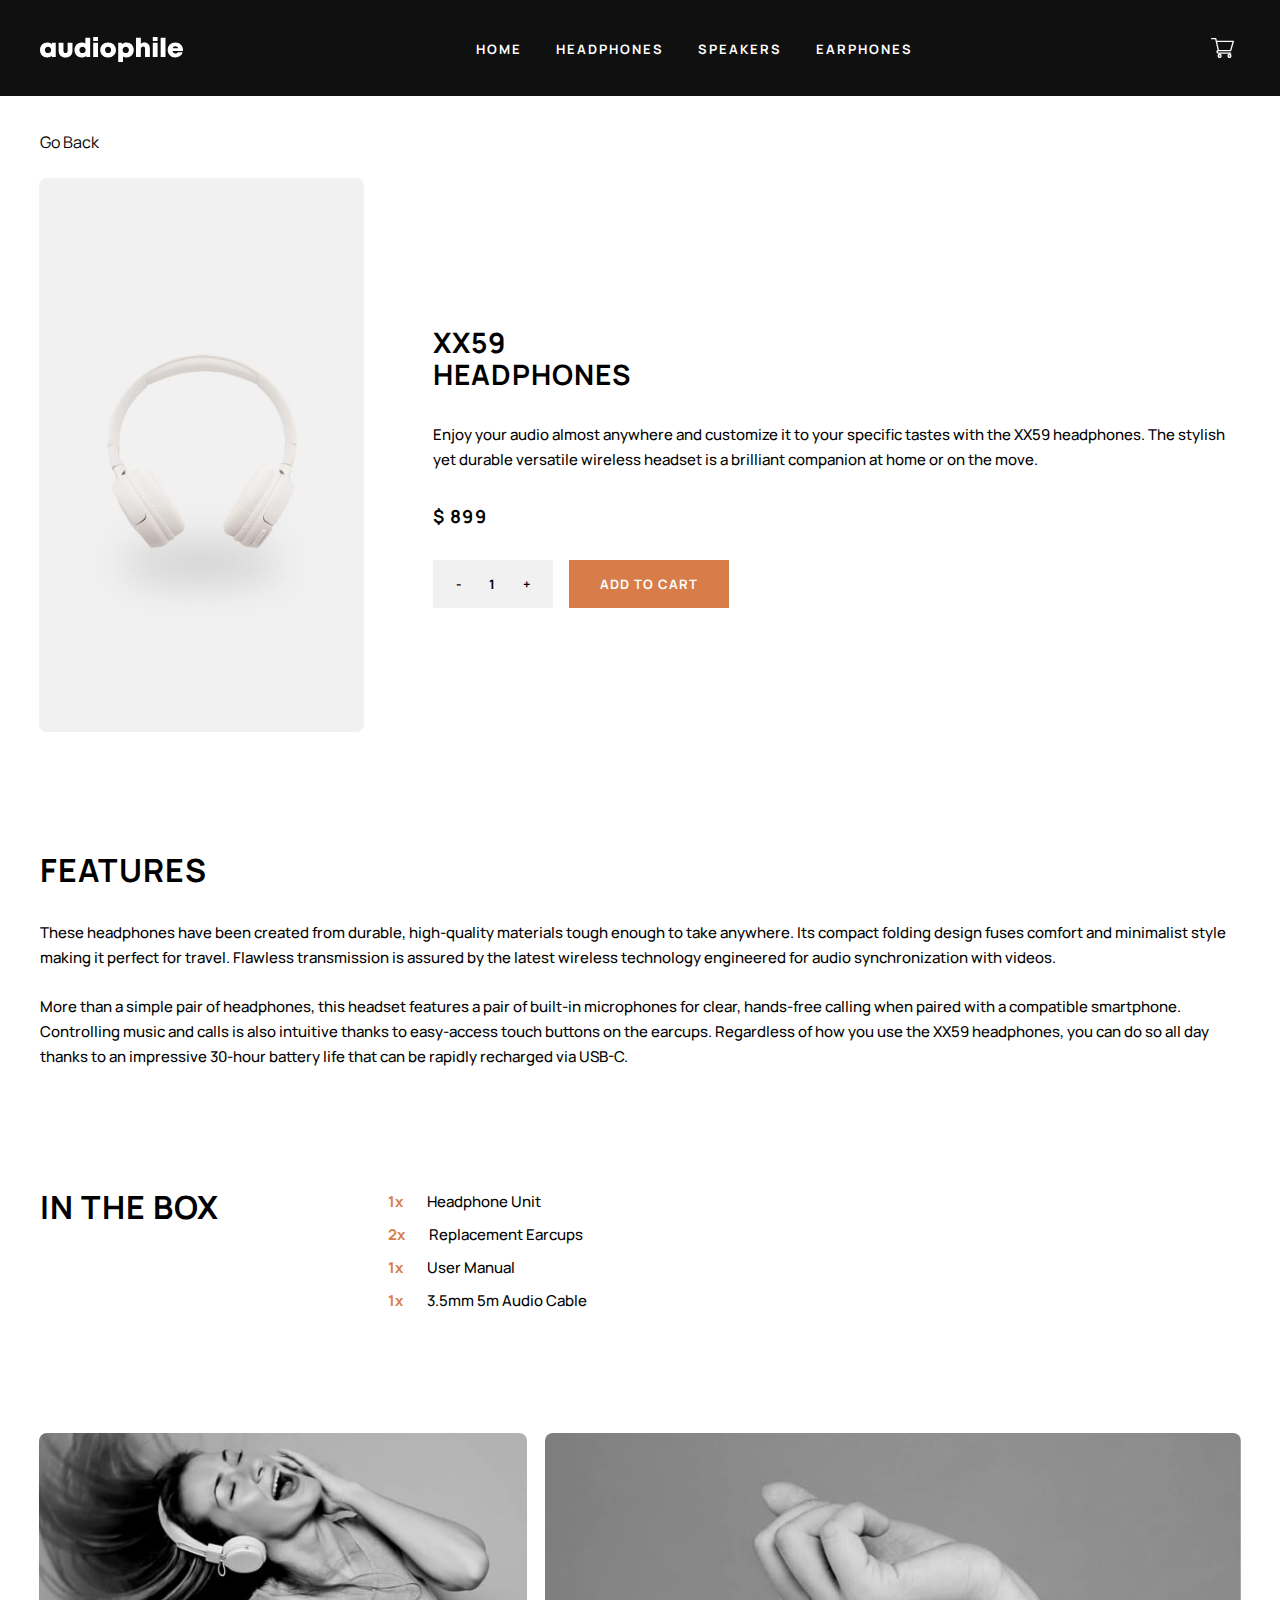
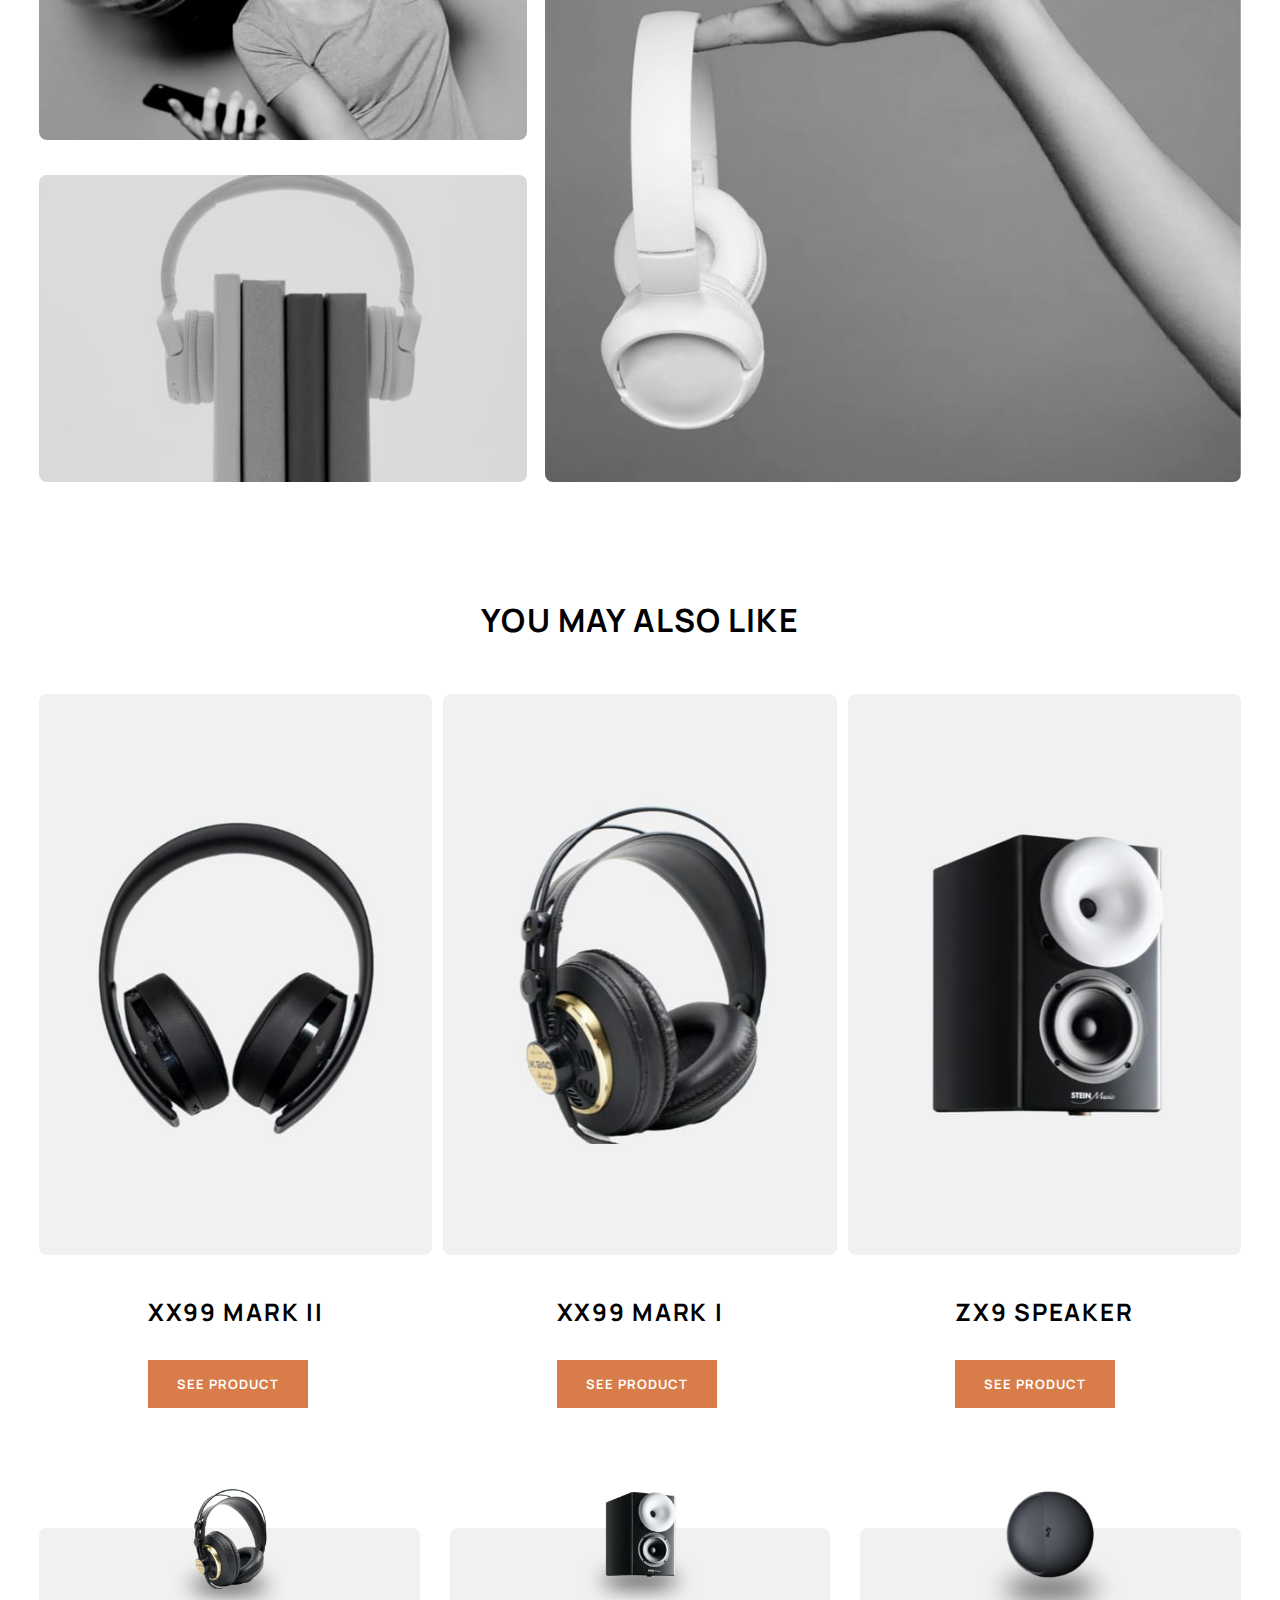
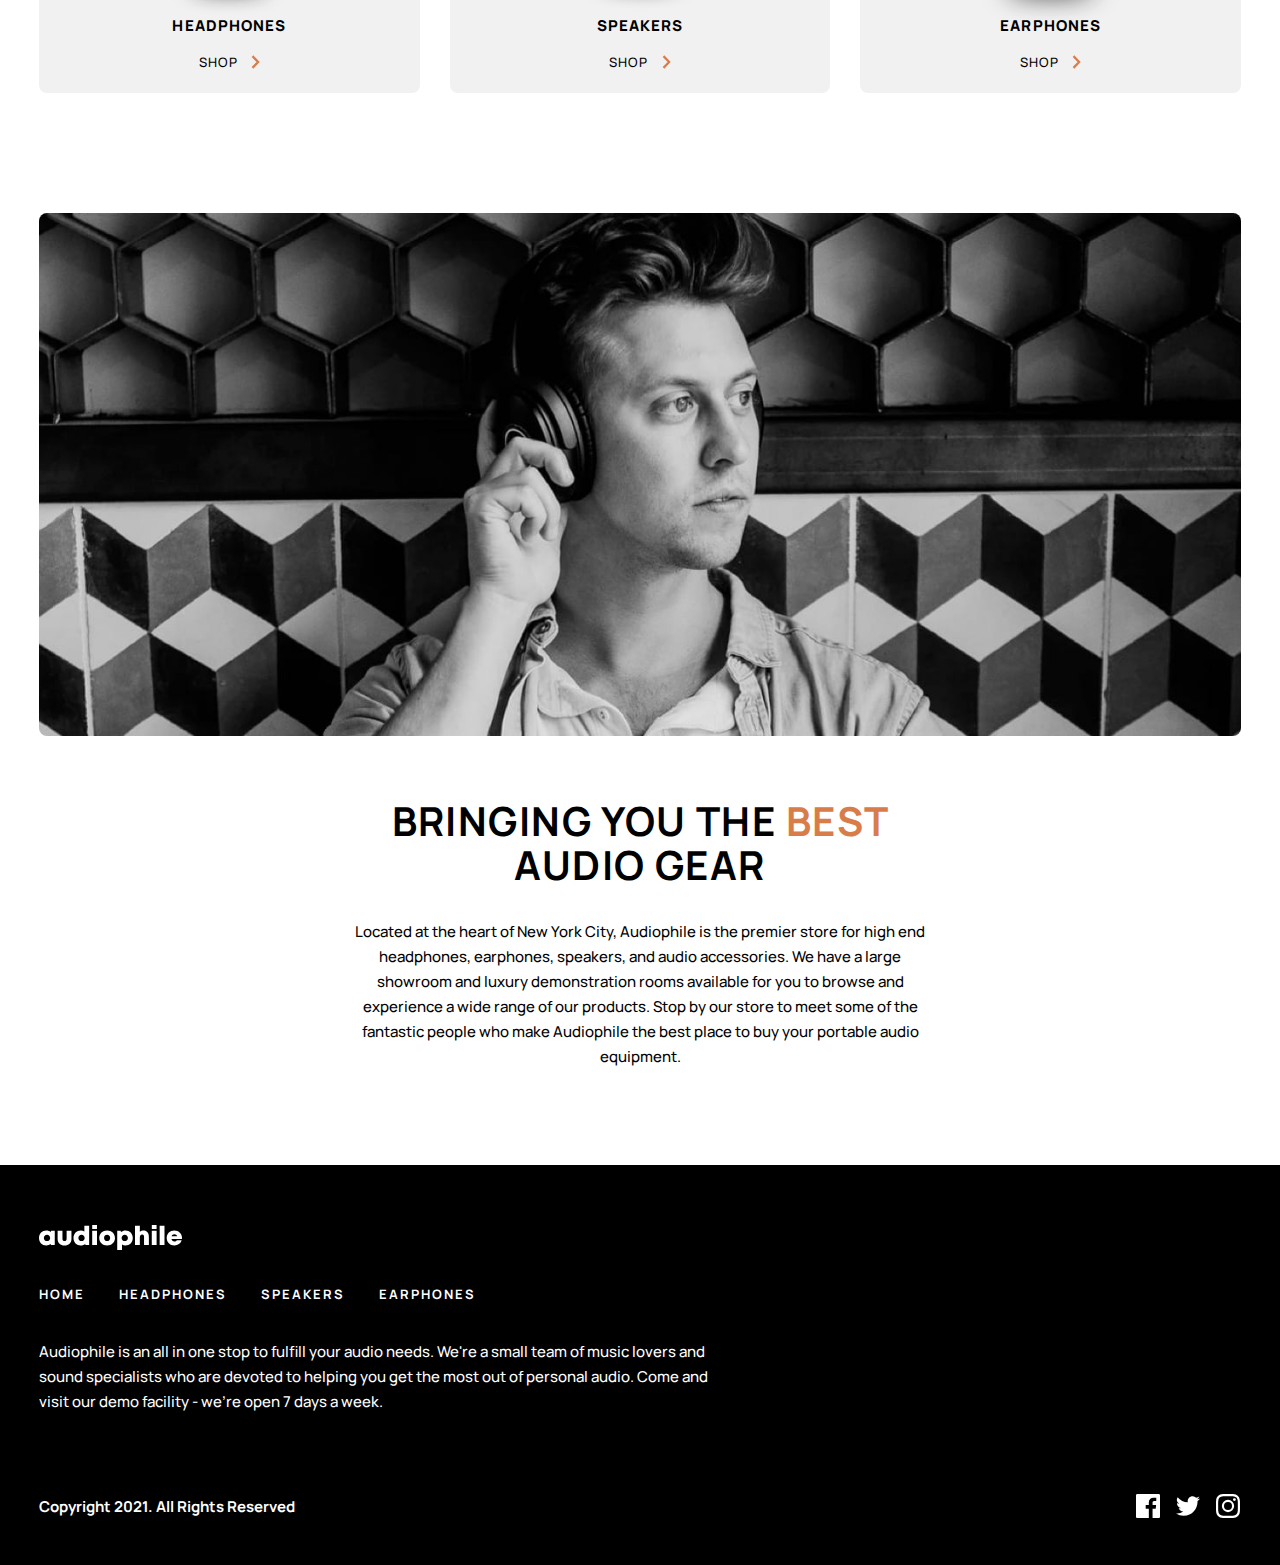
<file: pages/product-xx59-headphones.html>
<!DOCTYPE html>
<html lang="en">
  <head>
 
    <meta charset="UTF-8" />
    <meta http-equiv="X-UA-Compatible" content="IE=edge" />
    <meta name="viewport" content="width=device-width, initial-scale=1.0" />
    
    <link rel="stylesheet" href="../css/product.css" />
    <script src="../javaScript/hamburgerMenu.js" defer></script>
    <script src="../javaScript/transaction.js" defer></script>
    <script src="../javaScript/cart.js" defer></script>
    <script src="../javaScript/infoAboutProducts.js" defer></script>
   
    <link
      rel="icon"
      type="image/png"
      sizes="32x32"
      href="../assets/favicon-32x32.png"
    />
    <title>Frontend Mentor | Audiophile e-commerce website</title>
   
    <link rel="preconnect" href="https://fonts.googleapis.com" />
    <link rel="preconnect" href="https://fonts.gstatic.com" crossorigin />
    <link
      href="https://fonts.googleapis.com/css2?family=Manrope:wght@200;300;400;500;600;700;800&display=swap"
      rel="stylesheet"
    />
  </head>
  <body>
    <header>
      <div class="header-div">
        <div class="header-left-part">
          <a
            href="javascript:void(0);"
            onclick="myFunction()"
            class="hamburger-menu"
          >
            <button>
              <img src="../assets/shared/tablet/icon-hamburger.svg" alt="Hamburger menu icon" />
            </button>
          </a>
          <a href="./index.html"><img src="../assets/shared/desktop/logo.svg" alt="Company logo" /></a>
        </div>
        <div class="header-links">
          <a href="./index.html" class="link-home">Home</a>
          <a href="./headphones.html" class="link-headphones">headphones</a>
          <a href="./speakers.html" class="link-speakers">speakers</a>
          <a href="./earphones.html" class="link-earphones">earphones</a>
        </div>
        <div class="header-right-part">
          <button id="cart">
            <img src="../assets/shared/desktop/icon-cart.svg" alt="Product cart icon" />
          </button>
        </div>
      </div>
      <div class="hidden-div" id="hidden-div">
        <div class="div div-1">
          <div class="img-div img-div-1">
            <img
              src="../assets/shared/desktop/image-category-thumbnail-headphones.png"
              alt="Image of a headphone"
              class="accessory-img"
            />
          </div>
          <p>headphones</p>
          <a href="./headphones.html">
            <p>shop</p>
            <img src="../assets/shared/desktop/icon-arrow-right.svg" alt="Arrow icon" />
          </a>
        </div>
        <div class="div div-2">
          <div class="img-div img-div-2">
            <img
              src="../assets/shared/desktop/image-category-thumbnail-speakers.png"
              alt="Image of a speaker"
              class="accessory-img"
            />
          </div>
          <p>speakers</p>
          <a href="./speakers.html">
            <p>shop</p>
            <img src="../assets/shared/desktop/icon-arrow-right.svg" alt="Arrow icon" />
          </a>
        </div>
        <div class="div div-3">
          <div class="img-div img-div-3">
            <img
              src="../assets/shared/desktop/image-category-thumbnail-earphones.png"
              alt="Image of a earphone"
              class="accessory-img"
            />
          </div>
          <p>earphones</p>
          <a href="./earphones.html">
            <p>shop</p>
            <img src="../assets/shared/desktop/icon-arrow-right.svg" alt="Arrow icon" />
          </a>
        </div>
      </div>
    </header>
    <main>
      <a href="javascript:history.back()" class="goBack">Go Back</a>
      <div class="section section-1">
        <div class="product-img">
          <picture>
            <source
              media="(min-width: 1440px)"
              srcset="../assets/product-xx59-headphones/desktop/image-product.jpg"
            />
            <source
              media="(min-width: 768px)"
              srcset="../assets/product-xx59-headphones/tablet/image-product.jpg"
            />
            <img
              src="../assets/product-xx59-headphones/mobile/image-product.jpg"
              alt="image of a headphone"
            />
          </picture>
        </div>
        <div class="product-content">
          <h1>
            XX59<br />
            Headphones
          </h1>
          <p class="description">
            Enjoy your audio almost anywhere and customize it to your specific tastes with the XX59 headphones. The stylish yet durable versatile wireless headset is a brilliant companion at home or on the move.
          </p>
          <div class="pricing">
            <p class="price XX59-price">$ 899</p>
            <div class="amount">
              <div class="increase-decrease">
                <button id="minus">-</button>
                <p id="amount" class="XX59-amount">1</p>
                <button id="plus">+</button>
              </div>
              <button id="cart-add" class="XX59">add to cart</button>
            </div>
          </div>
        </div>
      </div>
      <div class="section section-2">
        <div class="info-1">
          <h2>features</h2>
          <p class="top-p">These headphones have been created from durable, high-quality materials tough enough to take anywhere. Its compact folding design fuses comfort and minimalist style making it perfect for travel. Flawless transmission is assured by the latest wireless technology engineered for audio synchronization with videos.</p>
          <p class="bottom-p">More than a simple pair of headphones, this headset features a pair of built-in microphones for clear, hands-free calling when paired with a compatible smartphone. Controlling music and calls is also intuitive thanks to easy-access touch buttons on the earcups. Regardless of how you use the  XX59 headphones, you can do so all day thanks to an impressive 30-hour battery life that can be rapidly recharged via USB-C.</p>
        </div>
        <div class="info-2">
          <h2>in the box</h2>
          <div class="inner-info">
            <p><span>1x</span>Headphone Unit</p>
            <p><span>2x</span>Replacement Earcups</p>
            <p><span>1x</span>User Manual</p>
            <p><span>1x</span>3.5mm 5m Audio Cable</p>
          </div>
        </div>
      </div>
      <div class="section section-3">
        <div class="left">
          <div class="img-1 img">
            <picture>
              <source
                media="(min-width: 1440px)"
                srcset="../assets/product-xx59-headphones/desktop/image-gallery-1.jpg"
              />
              <source
                media="(min-width: 768px)"
                srcset="../assets/product-xx59-headphones/tablet/image-gallery-1.jpg"
              />
              <img
                src="../assets/product-xx59-headphones/mobile/image-gallery-1.jpg"
                alt="image of a headphone"
              />
            </picture>
          </div>
          <div class="img-2 img">
            <picture>
              <source
                media="(min-width: 1440px)"
                srcset="../assets/product-xx59-headphones/desktop/image-gallery-2.jpg"
              />
              <source
                media="(min-width: 768px)"
                srcset="../assets/product-xx59-headphones/tablet/image-gallery-2.jpg"
              />
              <img
                src="../assets/product-xx59-headphones/mobile/image-gallery-2.jpg"
                alt="image of a headphone"
              />
            </picture>
          </div>
        </div>
        <div class="right">
          <div class="img-3 img">
            <picture>
              <source
                media="(min-width: 1440px)"
                srcset="../assets/product-xx59-headphones/desktop/image-gallery-3.jpg"
              />
              <source
                media="(min-width: 768px)"
                srcset="../assets/product-xx59-headphones/tablet/image-gallery-3.jpg"
              />
              <img
                src="../assets/product-xx59-headphones/mobile/image-gallery-3.jpg"
                alt="image of a headphone"
              />
            </picture>
          </div>
        </div>
      </div>
      <div class="section section-4">
        <h2>you may also like</h2>
        <div class="sugestions">
          <div class="sugestion-1 sugestion">
            <div class="sugestion-image">
              <picture>
                <source
                  media="(min-width: 1440px)"
                  srcset="../assets/shared/desktop/image-xx99-mark-two-headphones.jpg"
                />
                <source
                  media="(min-width: 768px)"
                  srcset="../assets/shared/tablet/image-xx99-mark-two-headphones.jpg"
                />
                <img
                  src="../assets/shared/mobile/image-xx99-mark-two-headphones.jpg"
                  alt="image of a headphone"
                />
              </picture>
            </div>
            <div class="sugestion-content">
              <h2>xx99 mark II</h2>
              <a href="./product-xx99-mark-two-headphones.html"><button class="btn btn-primary">See Product</button></a>
            </div>
          </div>
          <div class="sugestion-2 sugestion">
            <div class="sugestion-image">
              <picture>
                <source
                  media="(min-width: 1440px)"
                  srcset="../assets/shared/desktop/image-xx99-mark-one-headphones.jpg"
                />
                <source
                  media="(min-width: 768px)"
                  srcset="../assets/shared/tablet/image-xx99-mark-one-headphones.jpg"
                />
                <img
                  src="../assets/shared/mobile/image-xx99-mark-one-headphones.jpg"
                  alt="image of a headphone"
                />
              </picture>
            </div>
            <div class="sugestion-content">
              <h2>XX99 MARK I</h2>
              <a href="./product-xx99-mark-one-headphones.html"><button class="btn btn-primary">See Product</button></a>
            </div>
          </div>
          <div class="sugestion-3 sugestion">
            <div class="sugestion-image">
              <picture>
                <source
                  media="(min-width: 1440px)"
                  srcset="../assets/shared/desktop/image-zx9-speaker.jpg"
                />
                <source
                  media="(min-width: 768px)"
                  srcset="../assets/shared/tablet/image-zx9-speaker.jpg"
                />
                <img
                  src="../assets/shared/mobile/image-zx9-speaker.jpg"
                  alt="image of a speaker"
                />
              </picture>
            </div>
            <div class="sugestion-content">
              <h2>zx9 speaker</h2>
              <a href="./product-zx9-speaker.html"><button class="btn btn-primary">See Product</button></a>
            </div>
          </div>
        </div>
      </div>
      <div class="section section-5">
        <div class="div div-1">
          <div class="img-div img-div-1">
            <img
              src="../assets/shared/desktop/image-category-thumbnail-headphones.png"
              alt="Image of a headphone"
              class="accessory-img"
            />
          </div>
          <p>headphones</p>
          <a href="./headphones.html">
            <p>shop</p>
            <img src="../assets/shared/desktop/icon-arrow-right.svg" alt="Arrow icon" />
          </a>
        </div>
        <div class="div div-2">
          <div class="img-div img-div-2">
            <img
              src="../assets/shared/desktop/image-category-thumbnail-speakers.png"
              alt="Image of a speaker"
              class="accessory-img"
            />
          </div>
          <p>speakers</p>
          <a href="./speakers.html">
            <p>shop</p>
            <img src="../assets/shared/desktop/icon-arrow-right.svg" alt="Arrow icon" />
          </a>
        </div>
        <div class="div div-3">
          <div class="img-div img-div-3">
            <img
              src="../assets/shared/desktop/image-category-thumbnail-earphones.png"
              alt="Image of a earphone"
              class="accessory-img"
            />
          </div>
          <p>earphones</p>
          <a href="./earphones.html">
            <p>shop</p>
            <img src="../assets/shared/desktop/icon-arrow-right.svg" alt="Arrow icon" />
          </a>
        </div>
      </div>
      <div class="section section-6">
        <picture>
          <source
            media="(min-width: 1440px)"
            srcset="../assets/shared/desktop/image-best-gear.jpg"
          />
          <source
            media="(min-width: 768px)"
            srcset="../assets/shared/tablet/image-best-gear.jpg"
          />
          <img src="../assets/shared/mobile/image-best-gear.jpg" alt="Image of a men wearing a headphone" />
        </picture>
        <div class="text-content">
          <h2>Bringing you the <span>best</span> audio gear</h2>
          <p>
            Located at the heart of New York City, Audiophile is the premier
            store for high end headphones, earphones, speakers, and audio
            accessories. We have a large showroom and luxury demonstration rooms
            available for you to browse and experience a wide range of our
            products. Stop by our store to meet some of the fantastic people who
            make Audiophile the best place to buy your portable audio equipment.
          </p>
        </div>
      </div>
    </main>
    <footer>
      <div class="footer-flex-top">
        <a href="./index.html"><img src="../assets/shared/desktop/logo.svg" alt="Company logo" /></a>
        <div class="footer-links">
          <a href="#" class="link-home">Home</a>
          <a href="./headphones.html" class="link-headphones">headphones</a>
          <a href="./speakers.html" class="link-speakers">speakers</a>
          <a href="./earphones.html" class="link-earphones">earphones</a>
        </div>
      </div>
      <p class="big-p">
        Audiophile is an all in one stop to fulfill your audio needs. We're a
        small team of music lovers and sound specialists who are devoted to
        helping you get the most out of personal audio. Come and visit our demo
        facility - we’re open 7 days a week.
      </p>
      <div class="footer-flex-bottom">
        <p class="small-p">Copyright 2021. All Rights Reserved</p>
        <div class="social-links">
          <a href="#"
            ><img src="../assets/shared/desktop/icon-facebook.svg" alt="Facebook icon"
          /></a>
          <a href="#"
            ><img src="../assets/shared/desktop/icon-twitter.svg" alt="Twitter icon"
          /></a>
          <a href="#"
            ><img src="../assets/shared/desktop/icon-instagram.svg" alt="Instagram icon"
          /></a>
        </div>
      </div>
    </footer>
    <div id="overlay">
      <div class="products">  
      <div class="number-of-products">
        <h2 class="all_quantity">Cart (0)</h2>
        <p id="remove-all">Remove all</button>
      </div>
      <div class="item-list"></div>
      <div class="total">
        <p>Total</p>
        <p class="total_price">$ 0</p>
      </div>
      <a href="./checkout.html"><button class="checkout">checkout</button></a>
    </div>    
  </body>
</html>
</file>
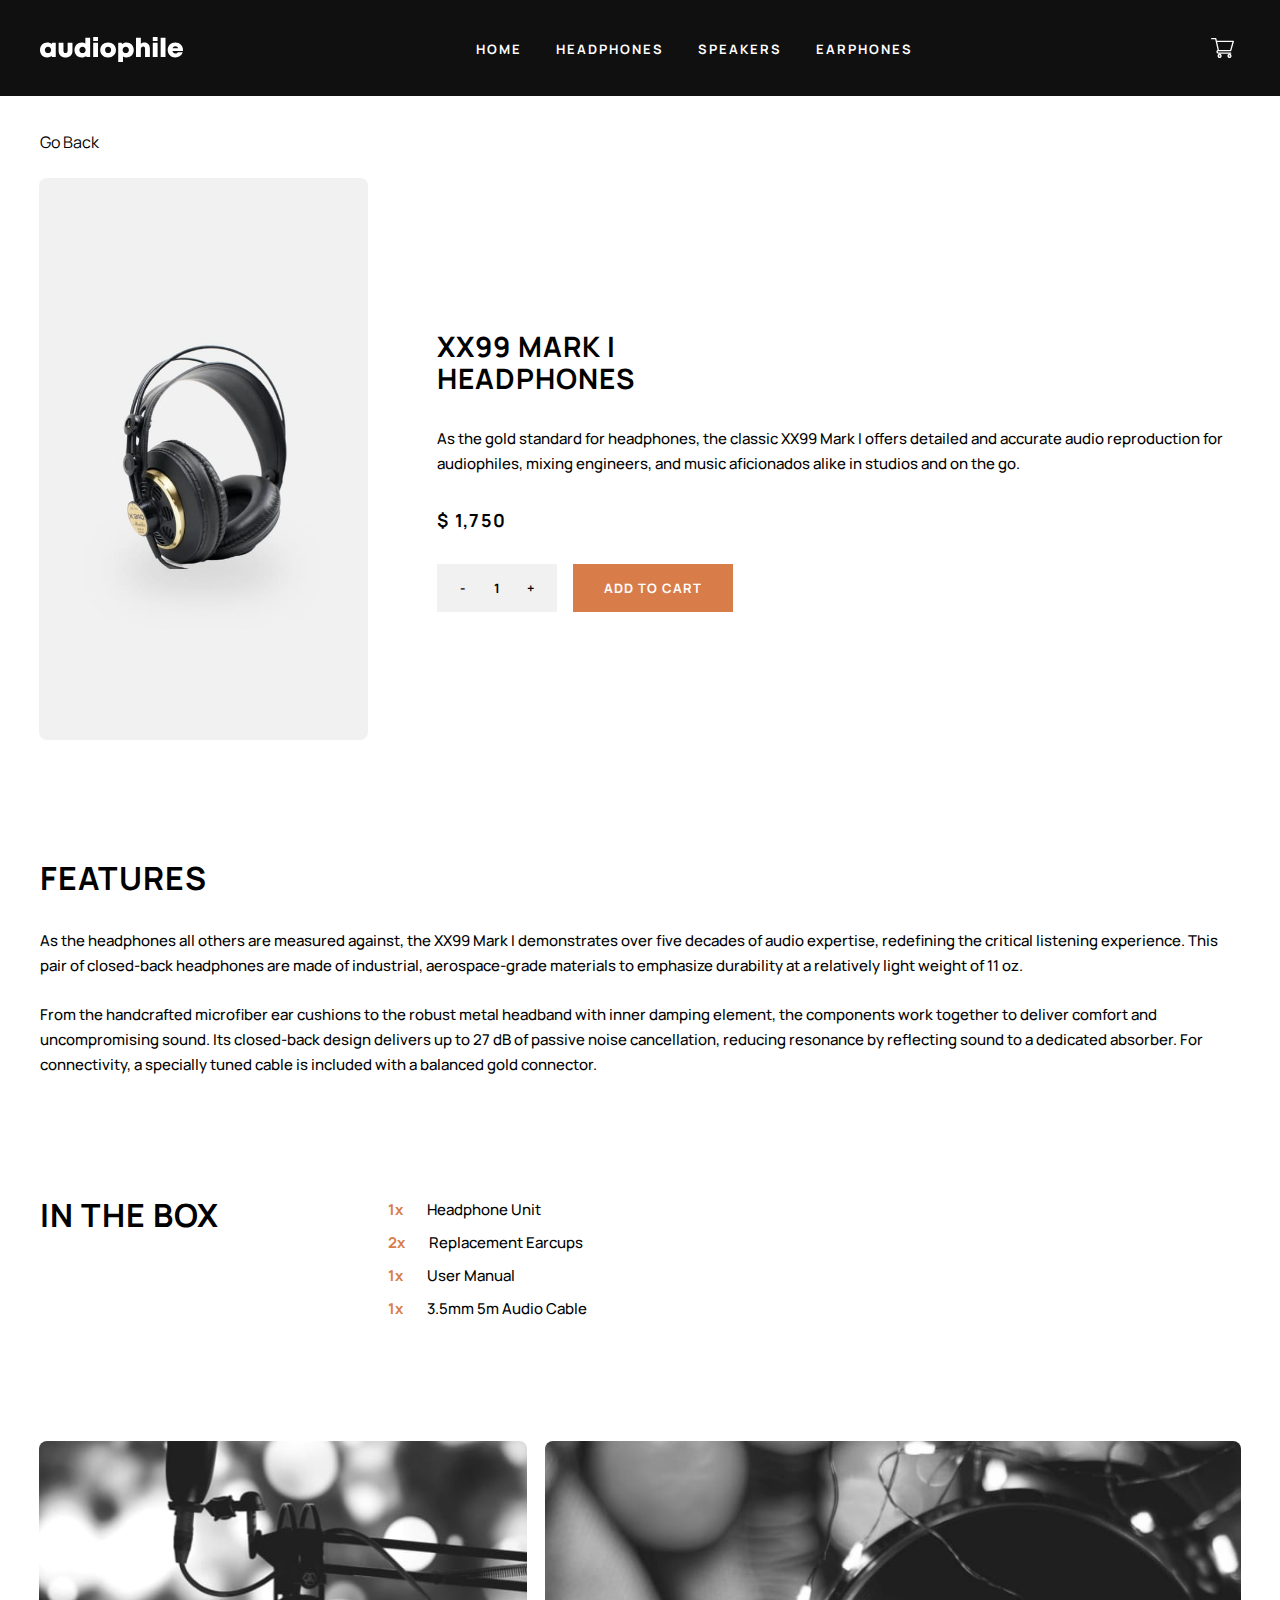
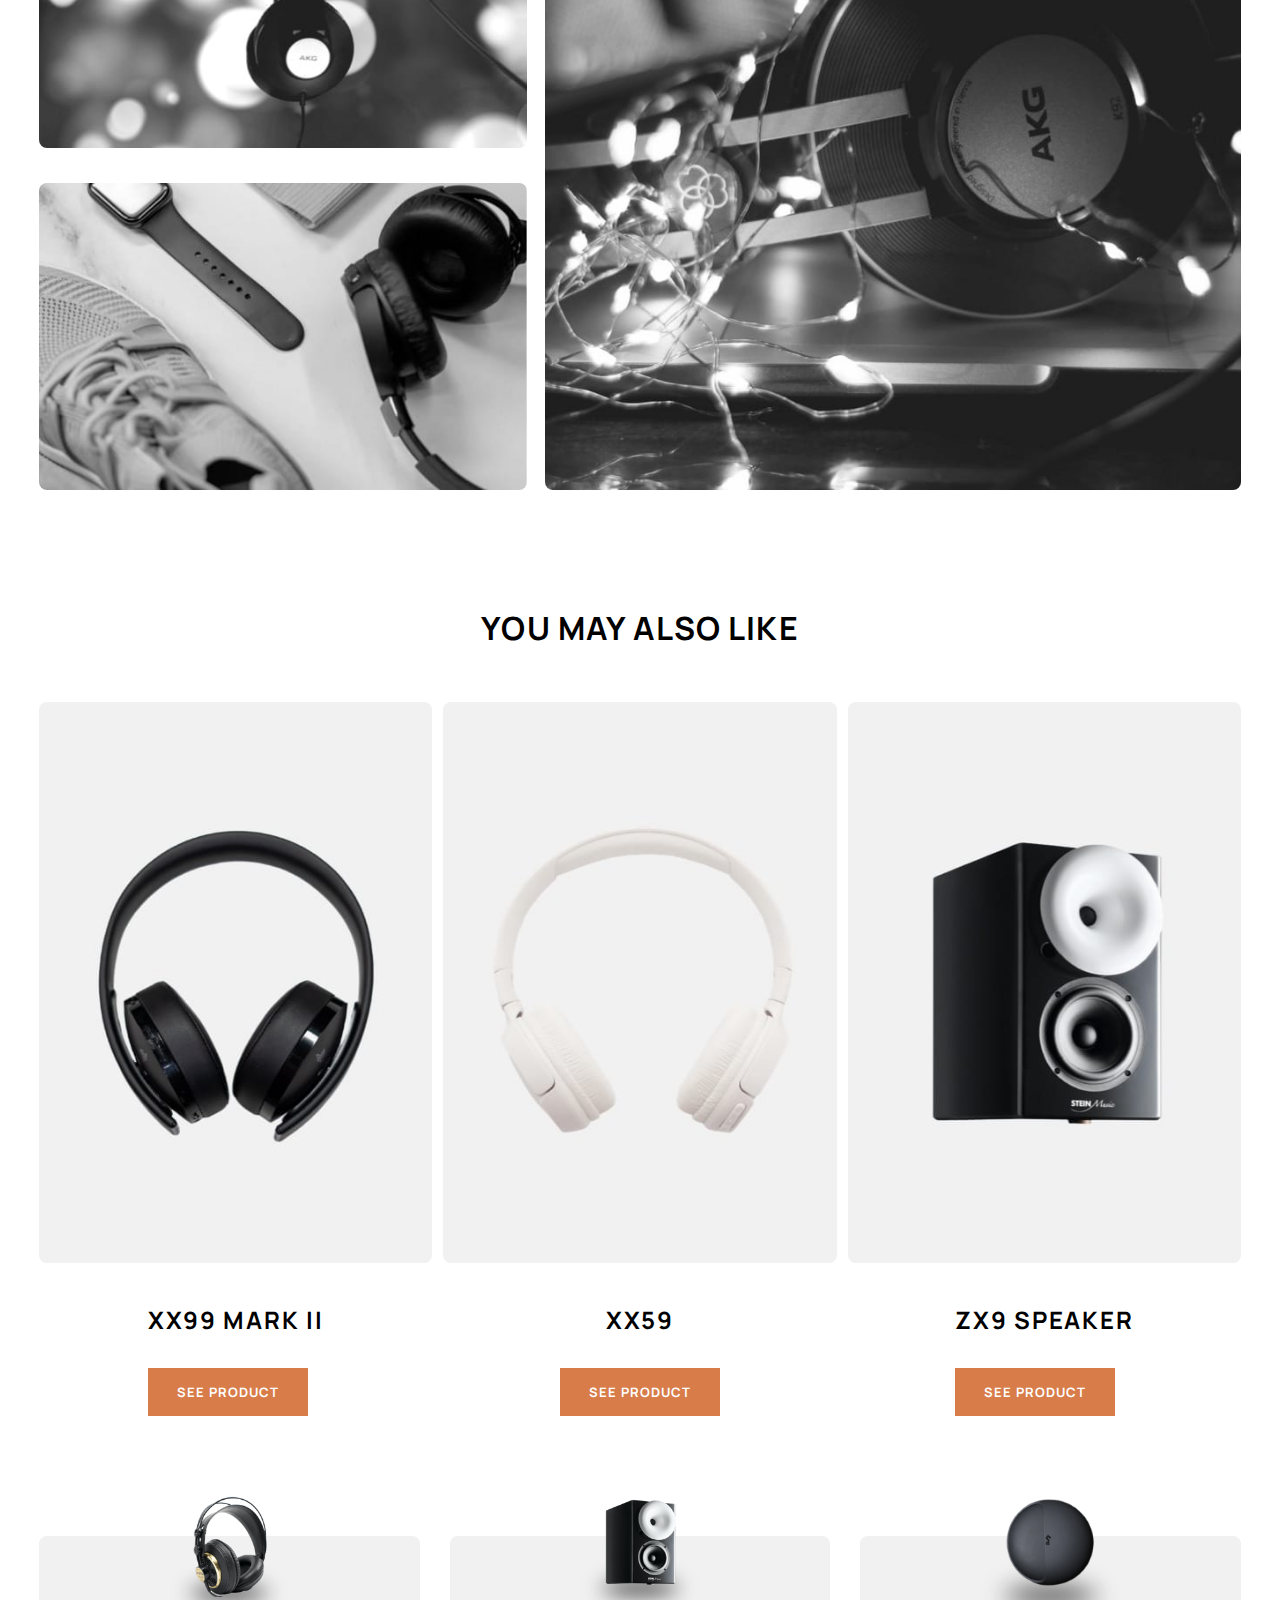
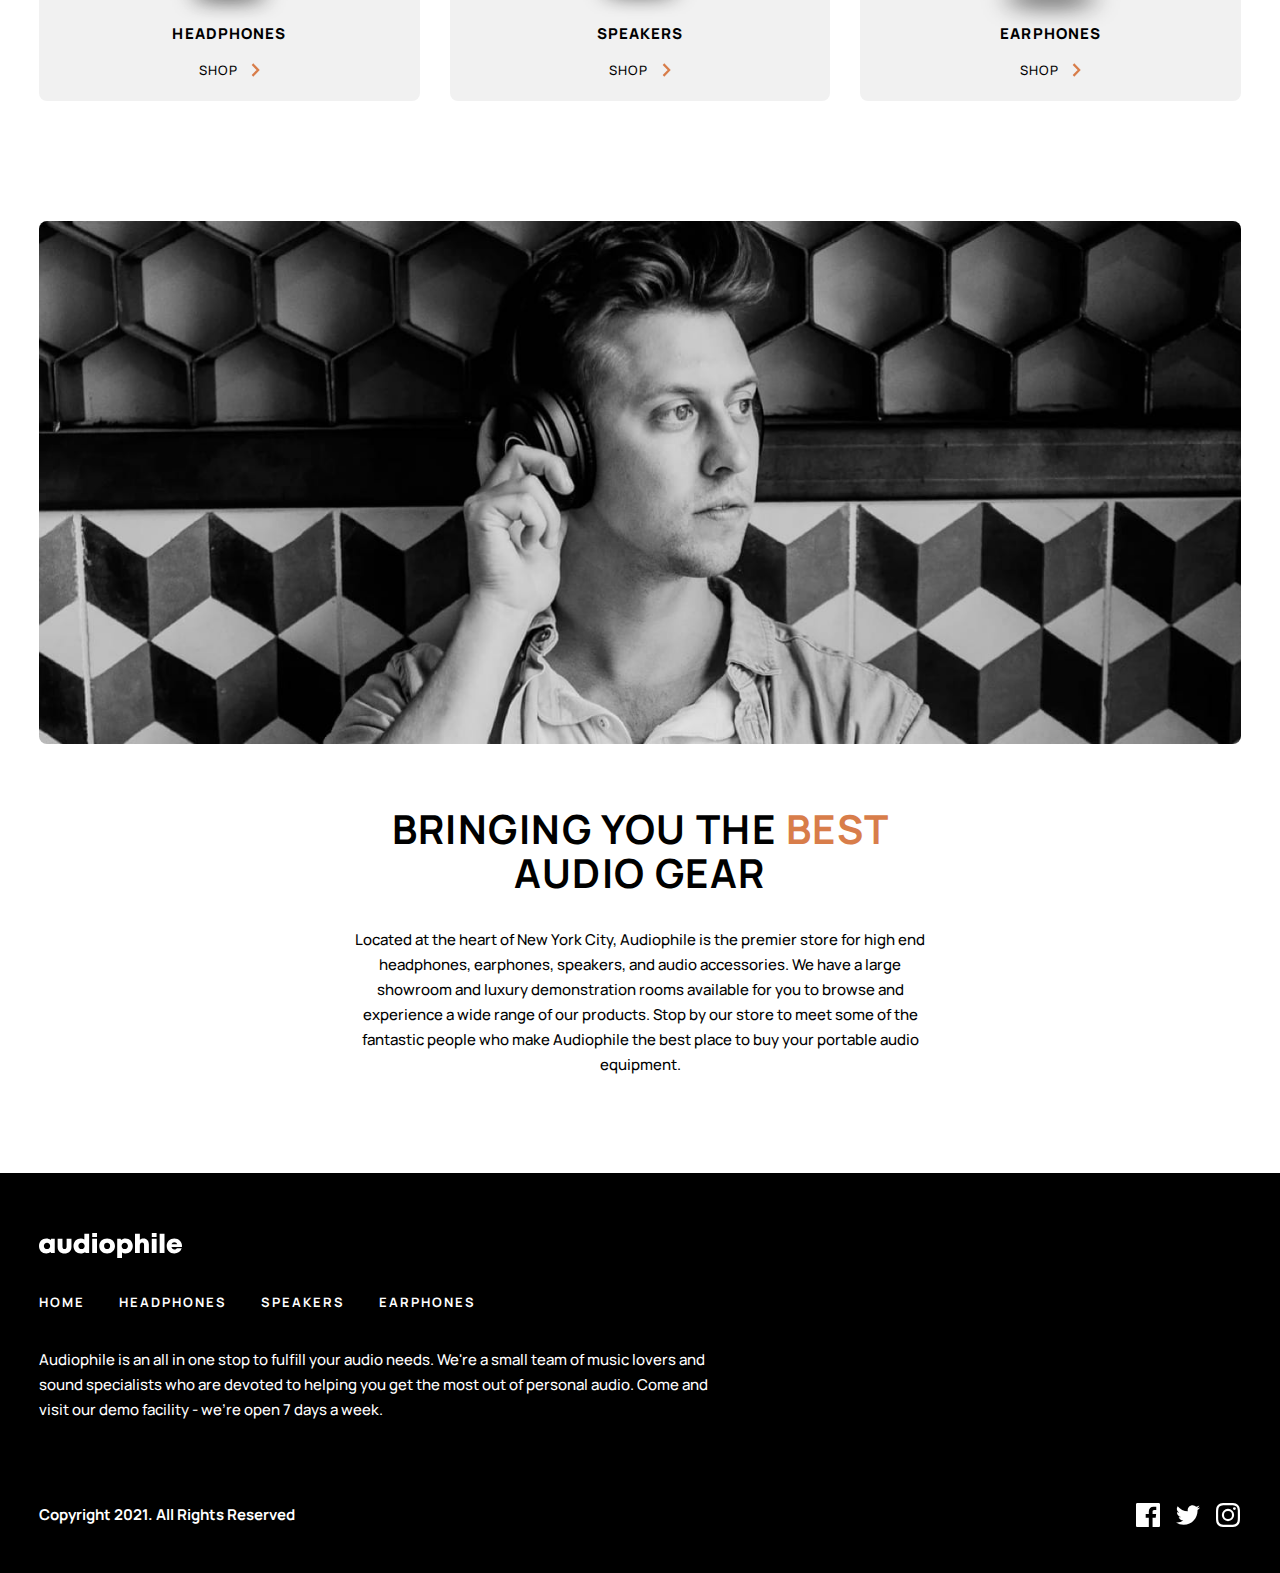
<file: pages/product-xx99-mark-one-headphones.html>
<!DOCTYPE html>
<html lang="en">
  <head>
    
    <meta charset="UTF-8" />
    <meta http-equiv="X-UA-Compatible" content="IE=edge" />
    <meta name="viewport" content="width=device-width, initial-scale=1.0" />
    
    <link rel="stylesheet" href="../css/product.css" />
    <script src="../javaScript/hamburgerMenu.js" defer></script>
    <script src="../javaScript/transaction.js" defer></script>
    <script src="../javaScript/cart.js" defer></script>
    <script src="../javaScript/infoAboutProducts.js" defer></script>
    
    <link
      rel="icon"
      type="image/png"
      sizes="32x32"
      href="../assets/favicon-32x32.png"
    />
    <title>Frontend Mentor | Audiophile e-commerce website</title>
    
    <link rel="preconnect" href="https://fonts.googleapis.com" />
    <link rel="preconnect" href="https://fonts.gstatic.com" crossorigin />
    <link
      href="https://fonts.googleapis.com/css2?family=Manrope:wght@200;300;400;500;600;700;800&display=swap"
      rel="stylesheet"
    />
  </head>
  <body>
    <header>
      <div class="header-div">
        <div class="header-left-part">
          <a
            href="javascript:void(0);"
            onclick="myFunction()"
            class="hamburger-menu"
          >
            <button>
              <img src="../assets/shared/tablet/icon-hamburger.svg" alt="Hamburger menu icon" />
            </button>
          </a>
          <a href="./index.html"><img src="../assets/shared/desktop/logo.svg" alt="Company logo" /></a>
        </div>
        <div class="header-links">
          <a href="./index.html" class="link-home">Home</a>
          <a href="./headphones.html" class="link-headphones">headphones</a>
          <a href="./speakers.html" class="link-speakers">speakers</a>
          <a href="./earphones.html" class="link-earphones">earphones</a>
        </div>
        <div class="header-right-part">
          <button id="cart">
            <img src="../assets/shared/desktop/icon-cart.svg" alt="Product cart icon" />
          </button>
        </div>
      </div>
      <div class="hidden-div" id="hidden-div">
        <div class="div div-1">
          <div class="img-div img-div-1">
            <img
              src="../assets/shared/desktop/image-category-thumbnail-headphones.png"
              alt="Image of a headphone"
              class="accessory-img"
            />
          </div>
          <p>headphones</p>
          <a href="./headphones.html">
            <p>shop</p>
            <img src="../assets/shared/desktop/icon-arrow-right.svg" alt="Arrow icon" />
          </a>
        </div>
        <div class="div div-2">
          <div class="img-div img-div-2">
            <img
              src="../assets/shared/desktop/image-category-thumbnail-speakers.png"
              alt="Image of a speaker"
              class="accessory-img"
            />
          </div>
          <p>speakers</p>
          <a href="./speakers.html">
            <p>shop</p>
            <img src="../assets/shared/desktop/icon-arrow-right.svg" alt="Arrow icon" />
          </a>
        </div>
        <div class="div div-3">
          <div class="img-div img-div-3">
            <img
              src="../assets/shared/desktop/image-category-thumbnail-earphones.png"
              alt="Image of a earphone"
              class="accessory-img"
            />
          </div>
          <p>earphones</p>
          <a href="./earphones.html">
            <p>shop</p>
            <img src="../assets/shared/desktop/icon-arrow-right.svg" alt="Arrow icon" />
          </a>
        </div>
      </div>
    </header>
    <main>
      <a href="javascript:history.back()" class="goBack">Go Back</a>
      <div class="section section-1">
        <div class="product-img">
          <picture>
            <source
              media="(min-width: 1440px)"
              srcset="../assets/product-xx99-mark-one-headphones/desktop/image-product.jpg"
            />
            <source
              media="(min-width: 768px)"
              srcset="../assets/product-xx99-mark-one-headphones/tablet/image-product.jpg"
            />
            <img
              src="../assets/product-xx99-mark-one-headphones/mobile/image-product.jpg"
              alt="image of a headphone"
            />
          </picture>
        </div>
        <div class="product-content">
          <h1>
            XX99 Mark I<br />
            Headphones
          </h1>
          <p class="description">
            As the gold standard for headphones, the classic XX99 Mark I offers detailed and accurate audio reproduction for audiophiles, mixing engineers, and music aficionados alike in studios and on the go.
          </p>
          <div class="pricing">
            <p class="price XX99_MK_I-price">$ 1,750</p>
            <div class="amount">
              <div class="increase-decrease">
                <button id="minus">-</button>
                <p id="amount" class="XX99_MK_I-amount">1</p>
                <button id="plus">+</button>
              </div>
              <button id="cart-add" class="XX99_MK_I">add to cart</button>
            </div>
          </div>
        </div>
      </div>
      <div class="section section-2">
        <div class="info-1">
          <h2>features</h2>
          <p class="top-p">As the headphones all others are measured against, the XX99 Mark I demonstrates over five decades of audio expertise, redefining the critical listening experience. This pair of closed-back headphones are made of industrial, aerospace-grade materials to emphasize durability at a relatively light weight of 11 oz.</p>
          <p class="bottom-p">From the handcrafted microfiber ear cushions to the robust metal headband with inner damping element, the components work together to deliver comfort and uncompromising sound. Its closed-back design delivers up to 27 dB of passive noise cancellation, reducing resonance by reflecting sound to a dedicated absorber. For connectivity, a specially tuned cable is included with a balanced gold connector.</p>
        </div>
        <div class="info-2">
          <h2>in the box</h2>
          <div class="inner-info">
            <p><span>1x</span>Headphone Unit</p>
            <p><span>2x</span>Replacement Earcups</p>
            <p><span>1x</span>User Manual</p>
            <p><span>1x</span>3.5mm 5m Audio Cable</p>
          </div>
        </div>
      </div>
      <div class="section section-3">
        <div class="left">
          <div class="img-1 img">
            <picture>
              <source
                media="(min-width: 1440px)"
                srcset="../assets/product-xx99-mark-one-headphones/desktop/image-gallery-1.jpg"
              />
              <source
                media="(min-width: 768px)"
                srcset="../assets/product-xx99-mark-one-headphones/tablet/image-gallery-1.jpg"
              />
              <img
                src="../assets/product-xx99-mark-one-headphones/mobile/image-gallery-1.jpg"
                alt="image of a headphone"
              />
            </picture>
          </div>
          <div class="img-2 img">
            <picture>
              <source
                media="(min-width: 1440px)"
                srcset="../assets/product-xx99-mark-one-headphones/desktop/image-gallery-2.jpg"
              />
              <source
                media="(min-width: 768px)"
                srcset="../assets/product-xx99-mark-one-headphones/tablet/image-gallery-2.jpg"
              />
              <img
                src="../assets/product-xx99-mark-one-headphones/mobile/image-gallery-2.jpg"
                alt="image of a headphone"
              />
            </picture>
          </div>
        </div>
        <div class="right">
          <div class="img-3 img">
            <picture>
              <source
                media="(min-width: 1440px)"
                srcset="../assets/product-xx99-mark-one-headphones/desktop/image-gallery-3.jpg"
              />
              <source
                media="(min-width: 768px)"
                srcset="../assets/product-xx99-mark-one-headphones/tablet/image-gallery-3.jpg"
              />
              <img
                src="../assets/product-xx99-mark-one-headphones/mobile/image-gallery-3.jpg"
                alt="image of a headphone"
              />
            </picture>
          </div>
        </div>
      </div>
      <div class="section section-4">
        <h2>you may also like</h2>
        <div class="sugestions">
          <div class="sugestion-1 sugestion">
            <div class="sugestion-image">
              <picture>
                <source
                  media="(min-width: 1440px)"
                  srcset="../assets/shared/desktop/image-xx99-mark-two-headphones.jpg"
                />
                <source
                  media="(min-width: 768px)"
                  srcset="../assets/shared/tablet/image-xx99-mark-two-headphones.jpg"
                />
                <img
                  src="../assets/shared/mobile/image-xx99-mark-two-headphones.jpg"
                  alt="image of a headphone"
                />
              </picture>
            </div>
            <div class="sugestion-content">
              <h2>xx99 mark II</h2>
              <a href="./product-xx99-mark-two-headphones.html"><button class="btn btn-primary">See Product</button></a>
            </div>
          </div>
          <div class="sugestion-2 sugestion">
            <div class="sugestion-image">
              <picture>
                <source
                  media="(min-width: 1440px)"
                  srcset="../assets/shared/desktop/image-xx59-headphones.jpg"
                />
                <source
                  media="(min-width: 768px)"
                  srcset="../assets/shared/tablet/image-xx59-headphones.jpg"
                />
                <img
                  src="../assets/shared/mobile/image-xx59-headphones.jpg"
                  alt="image of a headphone"
                />
              </picture>
            </div>
            <div class="sugestion-content">
              <h2>xx59</h2>
              <a href="./product-xx59-headphones.html"><button class="btn btn-primary">See Product</button></a>
            </div>
          </div>
          <div class="sugestion-3 sugestion">
            <div class="sugestion-image">
              <picture>
                <source
                  media="(min-width: 1440px)"
                  srcset="../assets/shared/desktop/image-zx9-speaker.jpg"
                />
                <source
                  media="(min-width: 768px)"
                  srcset="../assets/shared/tablet/image-zx9-speaker.jpg"
                />
                <img
                  src="../assets/shared/mobile/image-zx9-speaker.jpg"
                  alt="image of a speaker"
                />
              </picture>
            </div>
            <div class="sugestion-content">
              <h2>zx9 speaker</h2>
              <a href="./product-zx9-speaker.html"><button class="btn btn-primary">See Product</button></a>
            </div>
          </div>
        </div>
      </div>
      <div class="section section-5">
        <div class="div div-1">
          <div class="img-div img-div-1">
            <img
              src="../assets/shared/desktop/image-category-thumbnail-headphones.png"
              alt="Image of a headphone"
              class="accessory-img"
            />
          </div>
          <p>headphones</p>
          <a href="./headphones.html">
            <p>shop</p>
            <img src="../assets/shared/desktop/icon-arrow-right.svg" alt="Arrow icon" />
          </a>
        </div>
        <div class="div div-2">
          <div class="img-div img-div-2">
            <img
              src="../assets/shared/desktop/image-category-thumbnail-speakers.png"
              alt="Image of a speaker"
              class="accessory-img"
            />
          </div>
          <p>speakers</p>
          <a href="./speakers.html">
            <p>shop</p>
            <img src="../assets/shared/desktop/icon-arrow-right.svg" alt="Arrow icon" />
          </a>
        </div>
        <div class="div div-3">
          <div class="img-div img-div-3">
            <img
              src="../assets/shared/desktop/image-category-thumbnail-earphones.png"
              alt="Image of a earphone"
              class="accessory-img"
            />
          </div>
          <p>earphones</p>
          <a href="./earphones.html">
            <p>shop</p>
            <img src="../assets/shared/desktop/icon-arrow-right.svg" alt="Arrow icon" />
          </a>
        </div>
      </div>
      <div class="section section-6">
        <picture>
          <source
            media="(min-width: 1440px)"
            srcset="../assets/shared/desktop/image-best-gear.jpg"
          />
          <source
            media="(min-width: 768px)"
            srcset="../assets/shared/tablet/image-best-gear.jpg"
          />
          <img src="../assets/shared/mobile/image-best-gear.jpg" alt="Image of a men wearing a headphone" />
        </picture>
        <div class="text-content">
          <h2>Bringing you the <span>best</span> audio gear</h2>
          <p>
            Located at the heart of New York City, Audiophile is the premier
            store for high end headphones, earphones, speakers, and audio
            accessories. We have a large showroom and luxury demonstration rooms
            available for you to browse and experience a wide range of our
            products. Stop by our store to meet some of the fantastic people who
            make Audiophile the best place to buy your portable audio equipment.
          </p>
        </div>
      </div>
    </main>
    <footer>
      <div class="footer-flex-top">
        <a href="./index.html"><img src="../assets/shared/desktop/logo.svg" alt="Company logo" /></a>
        <div class="footer-links">
          <a href="#" class="link-home">Home</a>
          <a href="./headphones.html" class="link-headphones">headphones</a>
          <a href="./speakers.html" class="link-speakers">speakers</a>
          <a href="./earphones.html" class="link-earphones">earphones</a>
        </div>
      </div>
      <p class="big-p">
        Audiophile is an all in one stop to fulfill your audio needs. We're a
        small team of music lovers and sound specialists who are devoted to
        helping you get the most out of personal audio. Come and visit our demo
        facility - we’re open 7 days a week.
      </p>
      <div class="footer-flex-bottom">
        <p class="small-p">Copyright 2021. All Rights Reserved</p>
        <div class="social-links">
          <a href="#"
            ><img src="../assets/shared/desktop/icon-facebook.svg" alt="Facebook icon"
          /></a>
          <a href="#"
            ><img src="../assets/shared/desktop/icon-twitter.svg" alt="Twitter icon"
          /></a>
          <a href="#"
            ><img src="../assets/shared/desktop/icon-instagram.svg" alt="Instagram icon"
          /></a>
        </div>
      </div>
    </footer>
    <div id="overlay">
      <div class="products">  
      <div class="number-of-products">
        <h2 class="all_quantity">Cart (0)</h2>
        <p id="remove-all">Remove all</button>
      </div>
      <div class="item-list"></div>
      <div class="total">
        <p>Total</p>
        <p class="total_price">$ 0</p>
      </div>
      <a href="./checkout.html"><button class="checkout">checkout</button></a>
    </div>    
  </body>
</html>
</file>
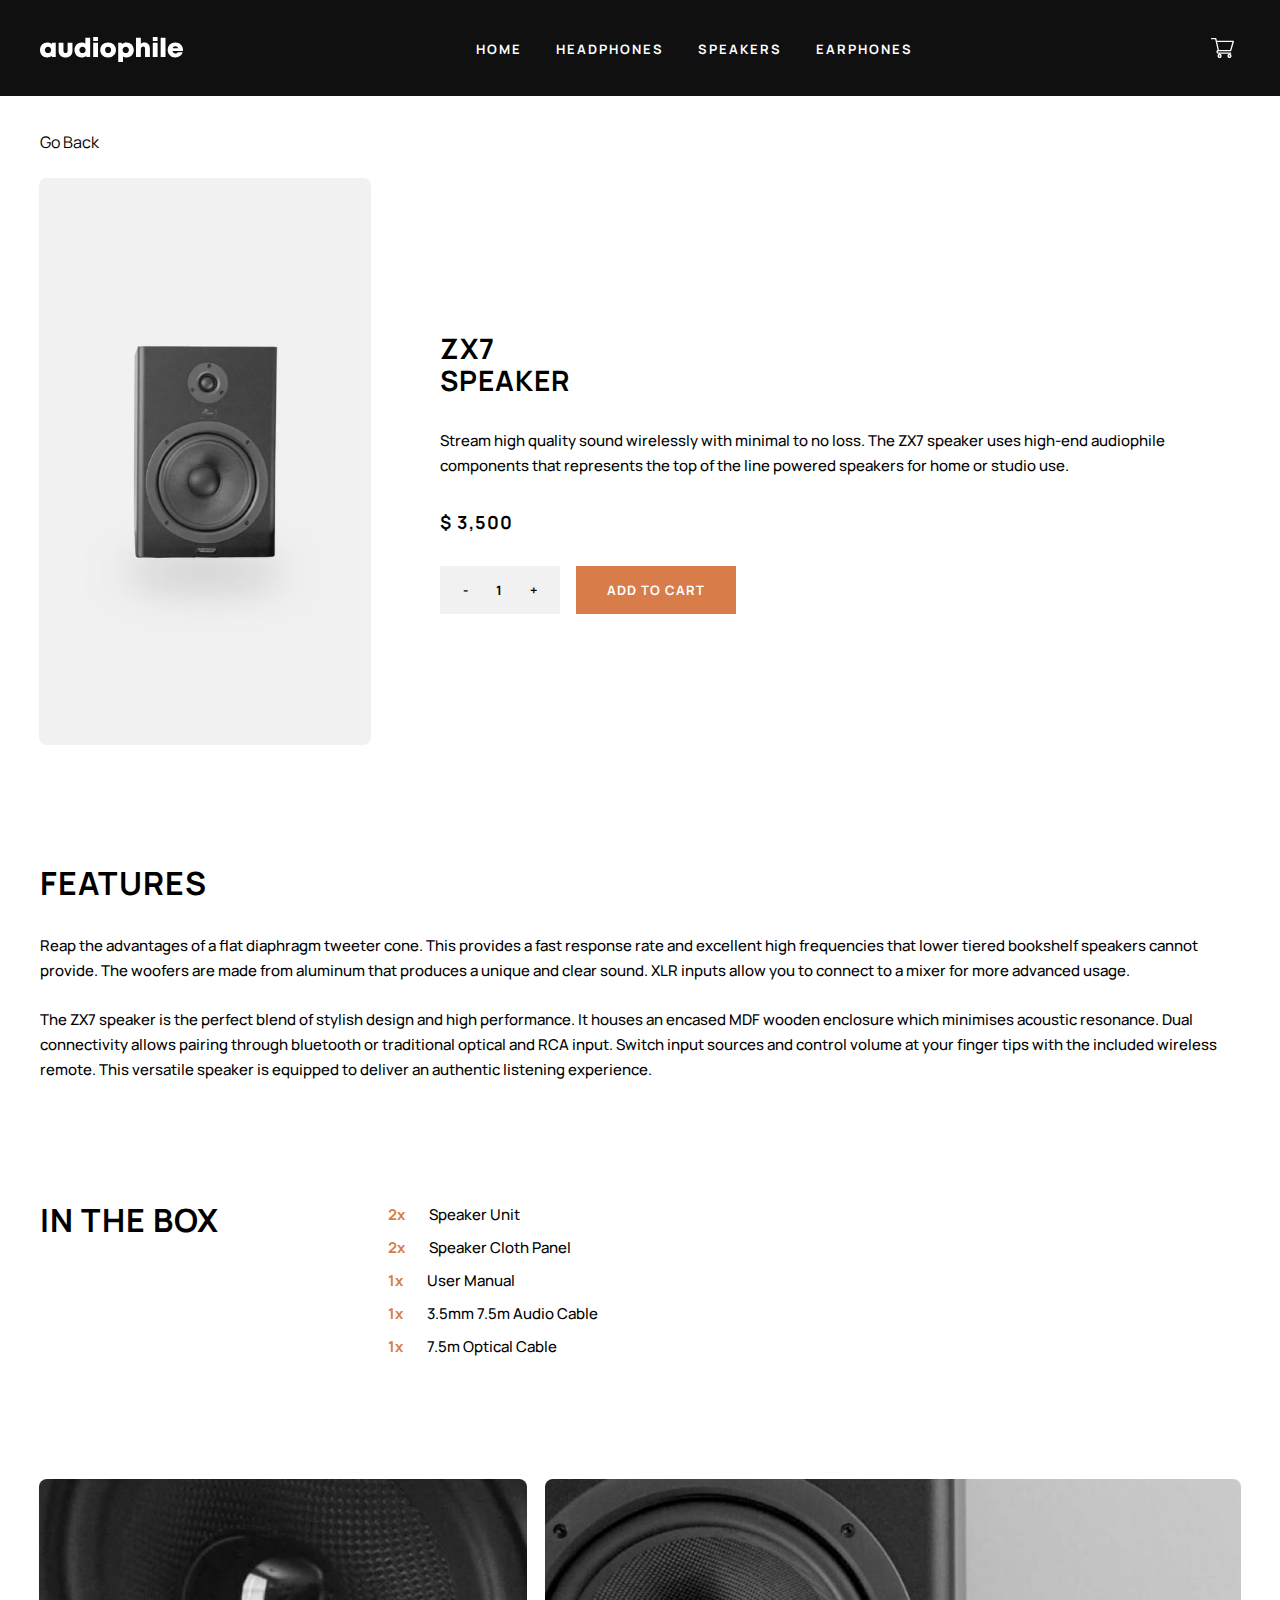
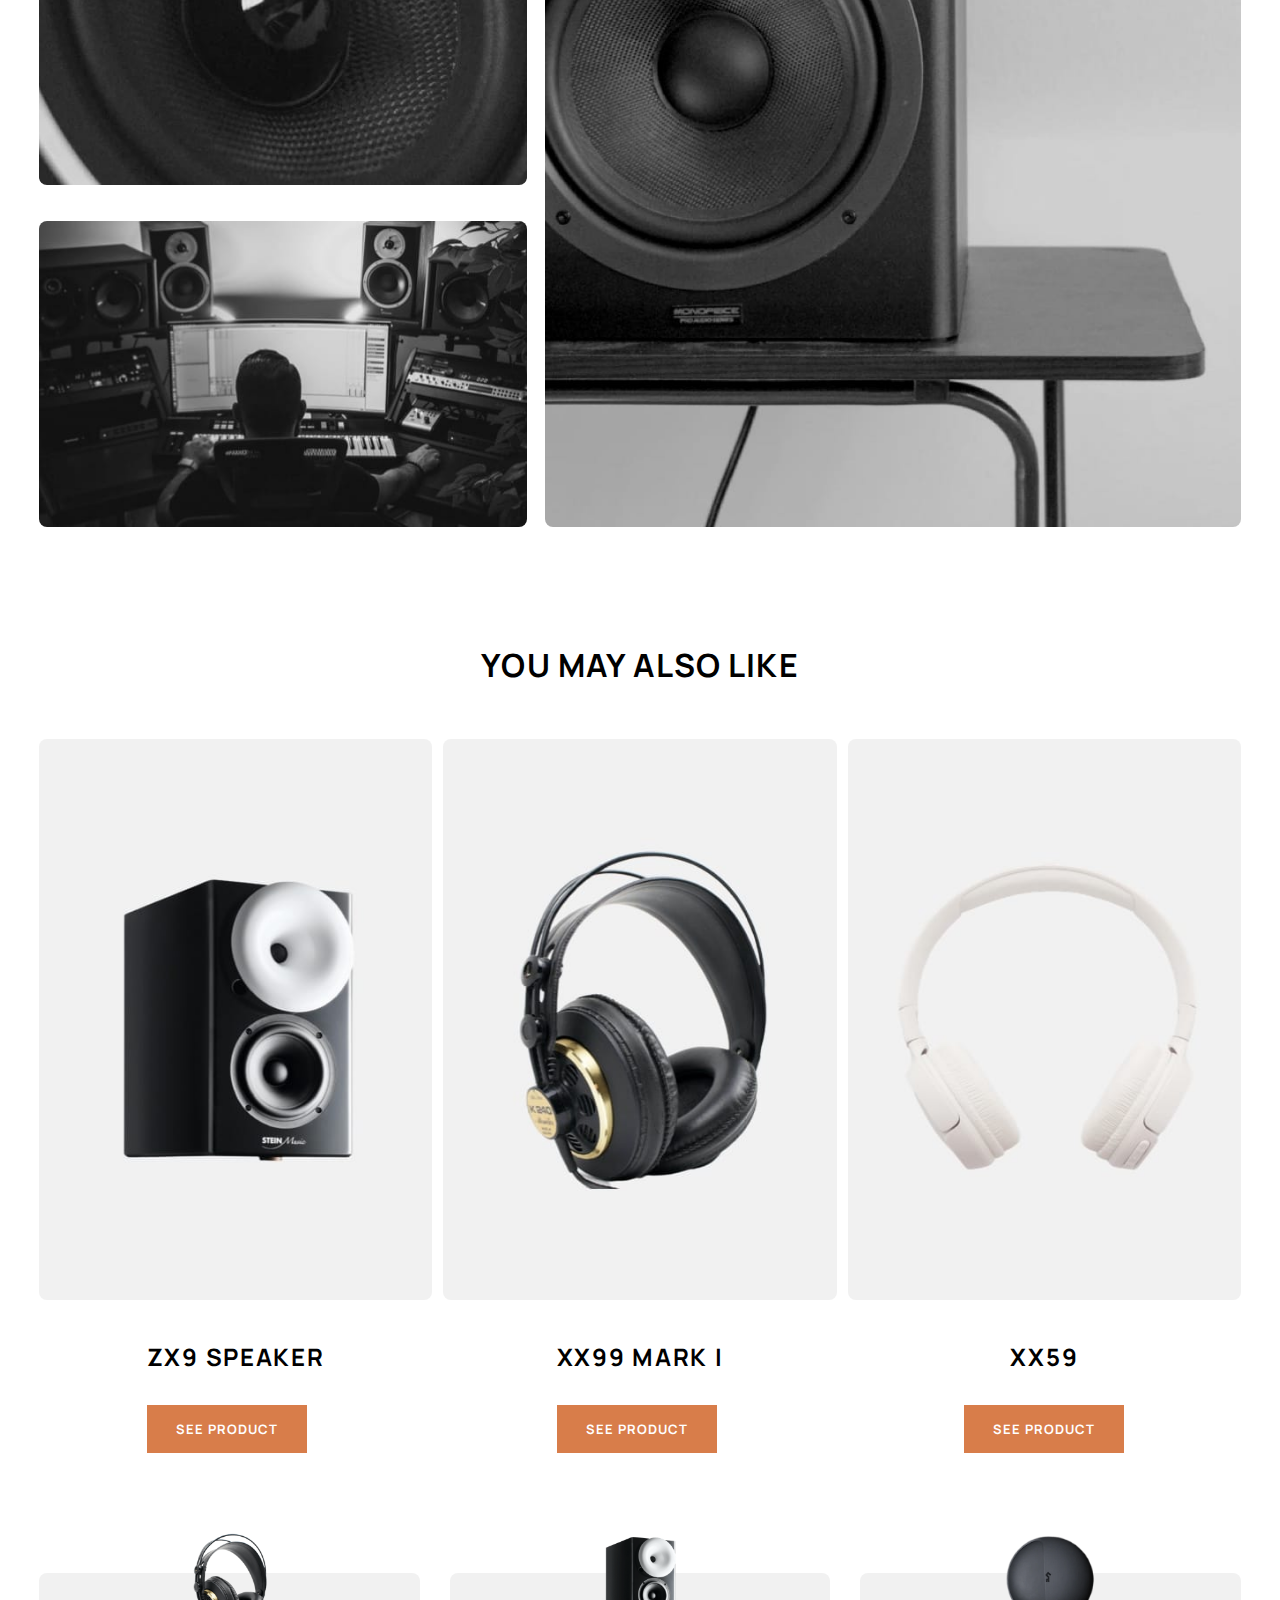
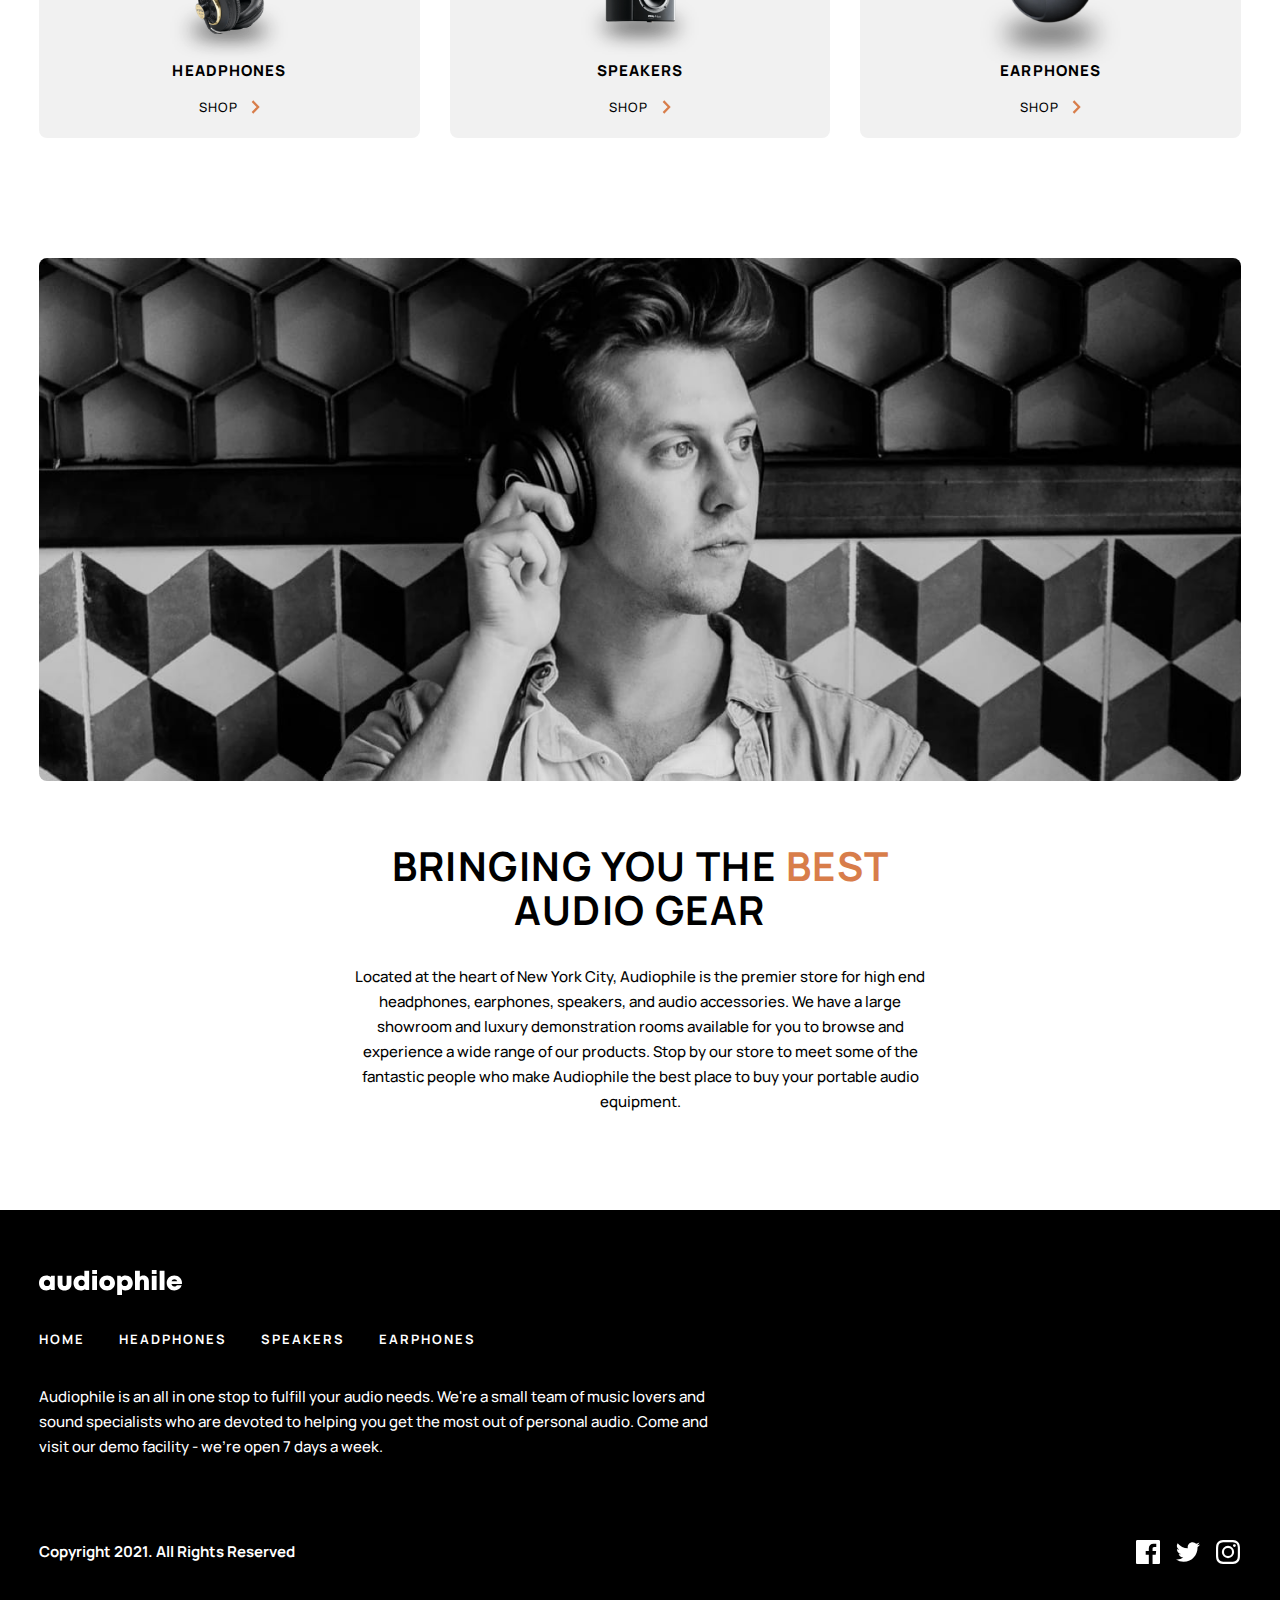
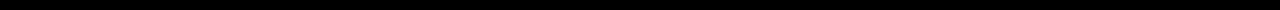
<file: pages/product-zx7-speaker.html>
<!DOCTYPE html>
<html lang="en">
  <head>
   
    <meta charset="UTF-8" />
    <meta http-equiv="X-UA-Compatible" content="IE=edge" />
    <meta name="viewport" content="width=device-width, initial-scale=1.0" />
    
    <link rel="stylesheet" href="../css/product.css" />
    <script src="../javaScript/hamburgerMenu.js" defer></script>
    <script src="../javaScript/transaction.js" defer></script>
    <script src="../javaScript/cart.js" defer></script>
    <script src="../javaScript/infoAboutProducts.js" defer></script>
   
    <link
      rel="icon"
      type="image/png"
      sizes="32x32"
      href="../assets/favicon-32x32.png"
    />
    <title>Frontend Mentor | Audiophile e-commerce website</title>
  
    <link rel="preconnect" href="https://fonts.googleapis.com" />
    <link rel="preconnect" href="https://fonts.gstatic.com" crossorigin />
    <link
      href="https://fonts.googleapis.com/css2?family=Manrope:wght@200;300;400;500;600;700;800&display=swap"
      rel="stylesheet"
    />
  </head>
  <body>
    <header>
      <div class="header-div">
        <div class="header-left-part">
          <a
            href="javascript:void(0);"
            onclick="myFunction()"
            class="hamburger-menu"
          >
            <button>
              <img src="../assets/shared/tablet/icon-hamburger.svg" alt="Hamburger menu icon" />
            </button>
          </a>
          <a href="./index.html"><img src="../assets/shared/desktop/logo.svg" alt="Company logo" /></a>
        </div>
        <div class="header-links">
          <a href="./index.html" class="link-home">Home</a>
          <a href="./headphones.html" class="link-headphones">headphones</a>
          <a href="./speakers.html" class="link-speakers">speakers</a>
          <a href="./earphones.html" class="link-earphones">earphones</a>
        </div>
        <div class="header-right-part">
          <button id="cart">
            <img src="../assets/shared/desktop/icon-cart.svg" alt="Product cart icon" />
          </button>
        </div>
      </div>
      <div class="hidden-div" id="hidden-div">
        <div class="div div-1">
          <div class="img-div img-div-1">
            <img
              src="../assets/shared/desktop/image-category-thumbnail-headphones.png"
              alt="Image of a headphone"
              class="accessory-img"
            />
          </div>
          <p>headphones</p>
          <a href="./headphones.html">
            <p>shop</p>
            <img src="../assets/shared/desktop/icon-arrow-right.svg" alt="Arrow icon" />
          </a>
        </div>
        <div class="div div-2">
          <div class="img-div img-div-2">
            <img
              src="../assets/shared/desktop/image-category-thumbnail-speakers.png"
              alt="Image of a speaker"
              class="accessory-img"
            />
          </div>
          <p>speakers</p>
          <a href="./speakers.html">
            <p>shop</p>
            <img src="../assets/shared/desktop/icon-arrow-right.svg" alt="Arrow icon" />
          </a>
        </div>
        <div class="div div-3">
          <div class="img-div img-div-3">
            <img
              src="../assets/shared/desktop/image-category-thumbnail-earphones.png"
              alt="Image of a earphone"
              class="accessory-img"
            />
          </div>
          <p>earphones</p>
          <a href="./earphones.html">
            <p>shop</p>
            <img src="../assets/shared/desktop/icon-arrow-right.svg" alt="Arrow icon" />
          </a>
        </div>
      </div>
    </header>
    <main>
      <a href="javascript:history.back()" class="goBack">Go Back</a>
      <div class="section section-1">
        <div class="product-img">
          <picture>
            <source
              media="(min-width: 1440px)"
              srcset="../assets/product-zx7-speaker/desktop/image-product.jpg"
            />
            <source
              media="(min-width: 768px)"
              srcset="../assets/product-zx7-speaker/tablet/image-product.jpg"
            />
            <img
              src="../assets/product-zx7-speaker/mobile/image-product.jpg"
              alt="image of a speaker"
            />
          </picture>
        </div>
        <div class="product-content">
          <h1>
            ZX7<br />
            speaker
          </h1>
          <p class="description">
            Stream high quality sound wirelessly with minimal to no loss. The ZX7 speaker uses high-end audiophile components that represents the top of the line powered speakers for home or studio use.
          </p>
          <div class="pricing">
            <p class="price ZX7-price">$ 3,500</p>
            <div class="amount">
              <div class="increase-decrease">
                <button id="minus">-</button>
                <p id="amount" class="ZX7-amount">1</p>
                <button id="plus">+</button>
              </div>
              <button id="cart-add" class="ZX7">add to cart</button>
            </div>
          </div>
        </div>
      </div>
      <div class="section section-2">
        <div class="info-1">
          <h2>features</h2>
          <p class="top-p">Reap the advantages of a flat diaphragm tweeter cone. This provides a fast response rate and excellent high frequencies that lower tiered bookshelf speakers cannot provide. The woofers are made from aluminum that produces a unique and clear sound. XLR inputs allow you to connect to a mixer for more advanced usage.</p>
          <p class="bottom-p">The ZX7 speaker is the perfect blend of stylish design and high performance. It houses an encased MDF wooden enclosure which minimises acoustic resonance. Dual connectivity allows pairing through bluetooth or traditional optical and RCA input. Switch input sources and control volume at your finger tips with the included wireless remote. This versatile speaker is equipped to deliver an authentic listening experience.</p>
        </div>
        <div class="info-2">
          <h2>in the box</h2>
          <div class="inner-info">
            <p><span>2x</span>Speaker Unit</p>
            <p><span>2x</span>Speaker Cloth Panel</p>
            <p><span>1x</span>User Manual</p>
            <p><span>1x</span>3.5mm 7.5m Audio Cable</p>
            <p><span>1x</span>7.5m Optical Cable</p>
          </div>
        </div>
      </div>
      <div class="section section-3">
        <div class="left">
          <div class="img-1 img">
            <picture>
              <source
                media="(min-width: 1440px)"
                srcset="../assets/product-zx7-speaker/desktop/image-gallery-1.jpg"
              />
              <source
                media="(min-width: 768px)"
                srcset="../assets/product-zx7-speaker/tablet/image-gallery-1.jpg"
              />
              <img
                src="../assets/product-zx7-speaker/mobile/image-gallery-1.jpg"
                alt="image of a speaker"
              />
            </picture>
          </div>
          <div class="img-2 img">
            <picture>
              <source
                media="(min-width: 1440px)"
                srcset="../assets/product-zx7-speaker/desktop/image-gallery-2.jpg"
              />
              <source
                media="(min-width: 768px)"
                srcset="../assets/product-zx7-speaker/tablet/image-gallery-2.jpg"
              />
              <img
                src="../assets/product-zx7-speaker/mobile/image-gallery-2.jpg"
                alt="image of a speaker"
              />
            </picture>
          </div>
        </div>
        <div class="right">
          <div class="img-3 img">
            <picture>
              <source
                media="(min-width: 1440px)"
                srcset="../assets/product-zx7-speaker/desktop/image-gallery-3.jpg"
              />
              <source
                media="(min-width: 768px)"
                srcset="../assets/product-zx7-speaker/tablet/image-gallery-3.jpg"
              />
              <img
                src="../assets/product-zx7-speaker/mobile/image-gallery-3.jpg"
                alt="image of a speaker"
              />
            </picture>
          </div>
        </div>
      </div>
      <div class="section section-4">
        <h2>you may also like</h2>
        <div class="sugestions">
          <div class="sugestion-1 sugestion">
            <div class="sugestion-image">
              <picture>
                <source
                  media="(min-width: 1440px)"
                  srcset="../assets/shared/desktop/image-zx9-speaker.jpg"
                />
                <source
                  media="(min-width: 768px)"
                  srcset="../assets/shared/tablet/image-zx9-speaker.jpg"
                />
                <img
                  src="../assets/shared/mobile/image-zx9-speaker.jpg"
                  alt="image of a speaker"
                />
              </picture>
            </div>
            <div class="sugestion-content">
              <h2>zx9 speaker</h2>
              <a href="./product-zx9-speaker.html"><button class="btn btn-primary">See Product</button></a>
            </div>
          </div>
          <div class="sugestion-2 sugestion">
            <div class="sugestion-image">
              <picture>
                <source
                  media="(min-width: 1440px)"
                  srcset="../assets/shared/desktop/image-xx99-mark-one-headphones.jpg"
                />
                <source
                  media="(min-width: 768px)"
                  srcset="../assets/shared/tablet/image-xx99-mark-one-headphones.jpg"
                />
                <img
                  src="../assets/shared/mobile/image-xx99-mark-one-headphones.jpg"
                  alt="image of a headphone"
                />
              </picture>
            </div>
            <div class="sugestion-content">
              <h2>xx99 mark I</h2>
              <a href="./product-xx99-mark-one-headphones.html"><button class="btn btn-primary">See Product</button></a>
            </div>
          </div>
          <div class="sugestion-3 sugestion">
            <div class="sugestion-image">
              <picture>
                <source
                  media="(min-width: 1440px)"
                  srcset="../assets/shared/desktop/image-xx59-headphones.jpg"
                />
                <source
                  media="(min-width: 768px)"
                  srcset="../assets/shared/tablet/image-xx59-headphones.jpg"
                />
                <img
                  src="../assets/shared/mobile/image-xx59-headphones.jpg"
                  alt="image of a headphone"
                />
              </picture>
            </div>
            <div class="sugestion-content">
              <h2>xx59</h2>
              <a href="./product-xx59-headphones.html"><button class="btn btn-primary">See Product</button></a>
            </div>
          </div>
        </div>
      </div>
      <div class="section section-5">
        <div class="div div-1">
          <div class="img-div img-div-1">
            <img
              src="../assets/shared/desktop/image-category-thumbnail-headphones.png"
              alt="Image of a headphone"
              class="accessory-img"
            />
          </div>
          <p>headphones</p>
          <a href="./headphones.html">
            <p>shop</p>
            <img src="../assets/shared/desktop/icon-arrow-right.svg" alt="Arrow icon" />
          </a>
        </div>
        <div class="div div-2">
          <div class="img-div img-div-2">
            <img
              src="../assets/shared/desktop/image-category-thumbnail-speakers.png"
              alt="Image of a speaker"
              class="accessory-img"
            />
          </div>
          <p>speakers</p>
          <a href="./speakers.html">
            <p>shop</p>
            <img src="../assets/shared/desktop/icon-arrow-right.svg" alt="Arrow icon" />
          </a>
        </div>
        <div class="div div-3">
          <div class="img-div img-div-3">
            <img
              src="../assets/shared/desktop/image-category-thumbnail-earphones.png"
              alt="Image of a earphone"
              class="accessory-img"
            />
          </div>
          <p>earphones</p>
          <a href="./earphones.html">
            <p>shop</p>
            <img src="../assets/shared/desktop/icon-arrow-right.svg" alt="Arrow icon" />
          </a>
        </div>
      </div>
      <div class="section section-6">
        <picture>
          <source
            media="(min-width: 1440px)"
            srcset="../assets/shared/desktop/image-best-gear.jpg"
          />
          <source
            media="(min-width: 768px)"
            srcset="../assets/shared/tablet/image-best-gear.jpg"
          />
          <img src="../assets/shared/mobile/image-best-gear.jpg" alt="Image of a men wearing a headphone" />
        </picture>
        <div class="text-content">
          <h2>Bringing you the <span>best</span> audio gear</h2>
          <p>
            Located at the heart of New York City, Audiophile is the premier
            store for high end headphones, earphones, speakers, and audio
            accessories. We have a large showroom and luxury demonstration rooms
            available for you to browse and experience a wide range of our
            products. Stop by our store to meet some of the fantastic people who
            make Audiophile the best place to buy your portable audio equipment.
          </p>
        </div>
      </div>
    </main>
    <footer>
      <div class="footer-flex-top">
        <a href="./index.html"><img src="../assets/shared/desktop/logo.svg" alt="Company logo" /></a>
        <div class="footer-links">
          <a href="#" class="link-home">Home</a>
          <a href="./headphones.html" class="link-headphones">headphones</a>
          <a href="./speakers.html" class="link-speakers">speakers</a>
          <a href="./earphones.html" class="link-earphones">earphones</a>
        </div>
      </div>
      <p class="big-p">
        Audiophile is an all in one stop to fulfill your audio needs. We're a
        small team of music lovers and sound specialists who are devoted to
        helping you get the most out of personal audio. Come and visit our demo
        facility - we’re open 7 days a week.
      </p>
      <div class="footer-flex-bottom">
        <p class="small-p">Copyright 2021. All Rights Reserved</p>
        <div class="social-links">
          <a href="#"
            ><img src="../assets/shared/desktop/icon-facebook.svg" alt="Facebook icon"
          /></a>
          <a href="#"
            ><img src="../assets/shared/desktop/icon-twitter.svg" alt="Twitter icon"
          /></a>
          <a href="#"
            ><img src="../assets/shared/desktop/icon-instagram.svg" alt="Instagram icon"
          /></a>
        </div>
      </div>
    </footer>
    <div id="overlay">
      <div class="products">  
      <div class="number-of-products">
        <h2 class="all_quantity">Cart (0)</h2>
        <p id="remove-all">Remove all</button>
      </div>
      <div class="item-list"></div>
      <div class="total">
        <p>Total</p>
        <p class="total_price">$ 0</p>
      </div>
      <a href="./checkout.html"><button class="checkout">checkout</button></a>
    </div>    
  </body>
</html>
</file>
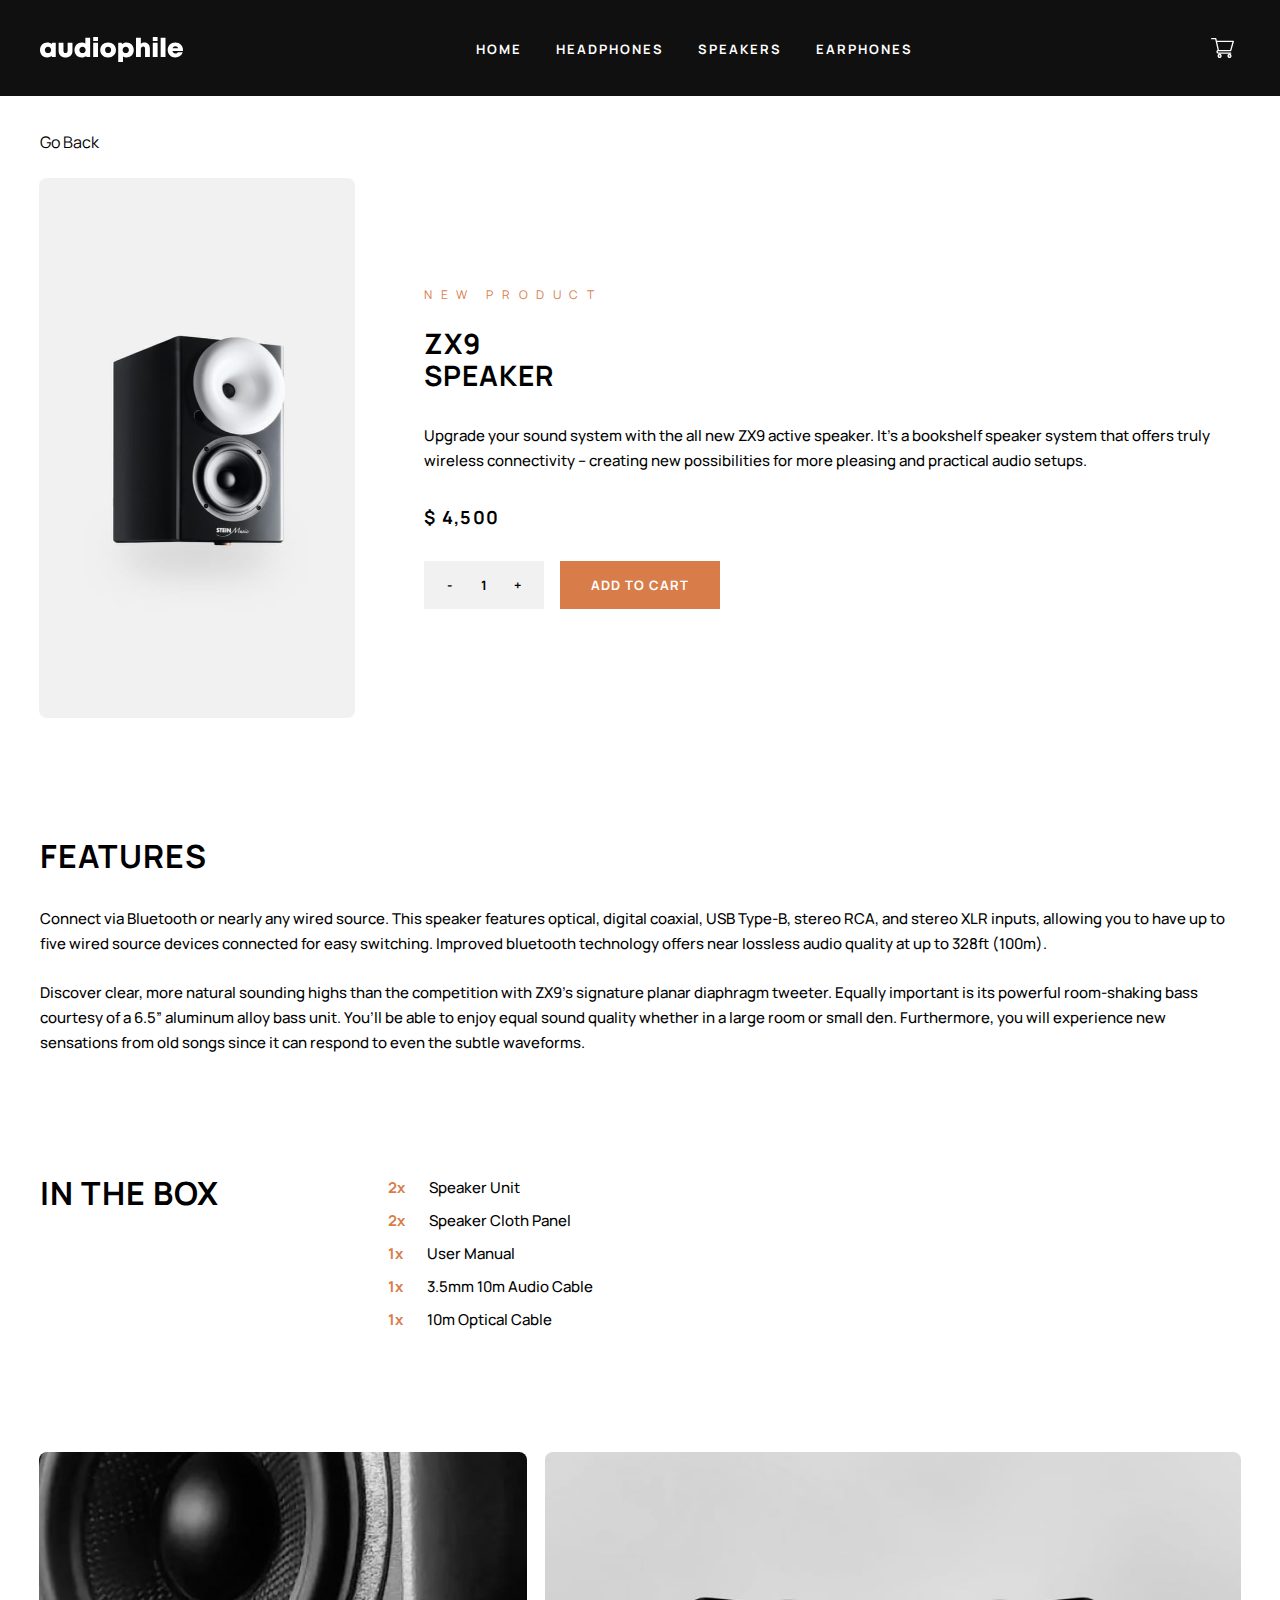
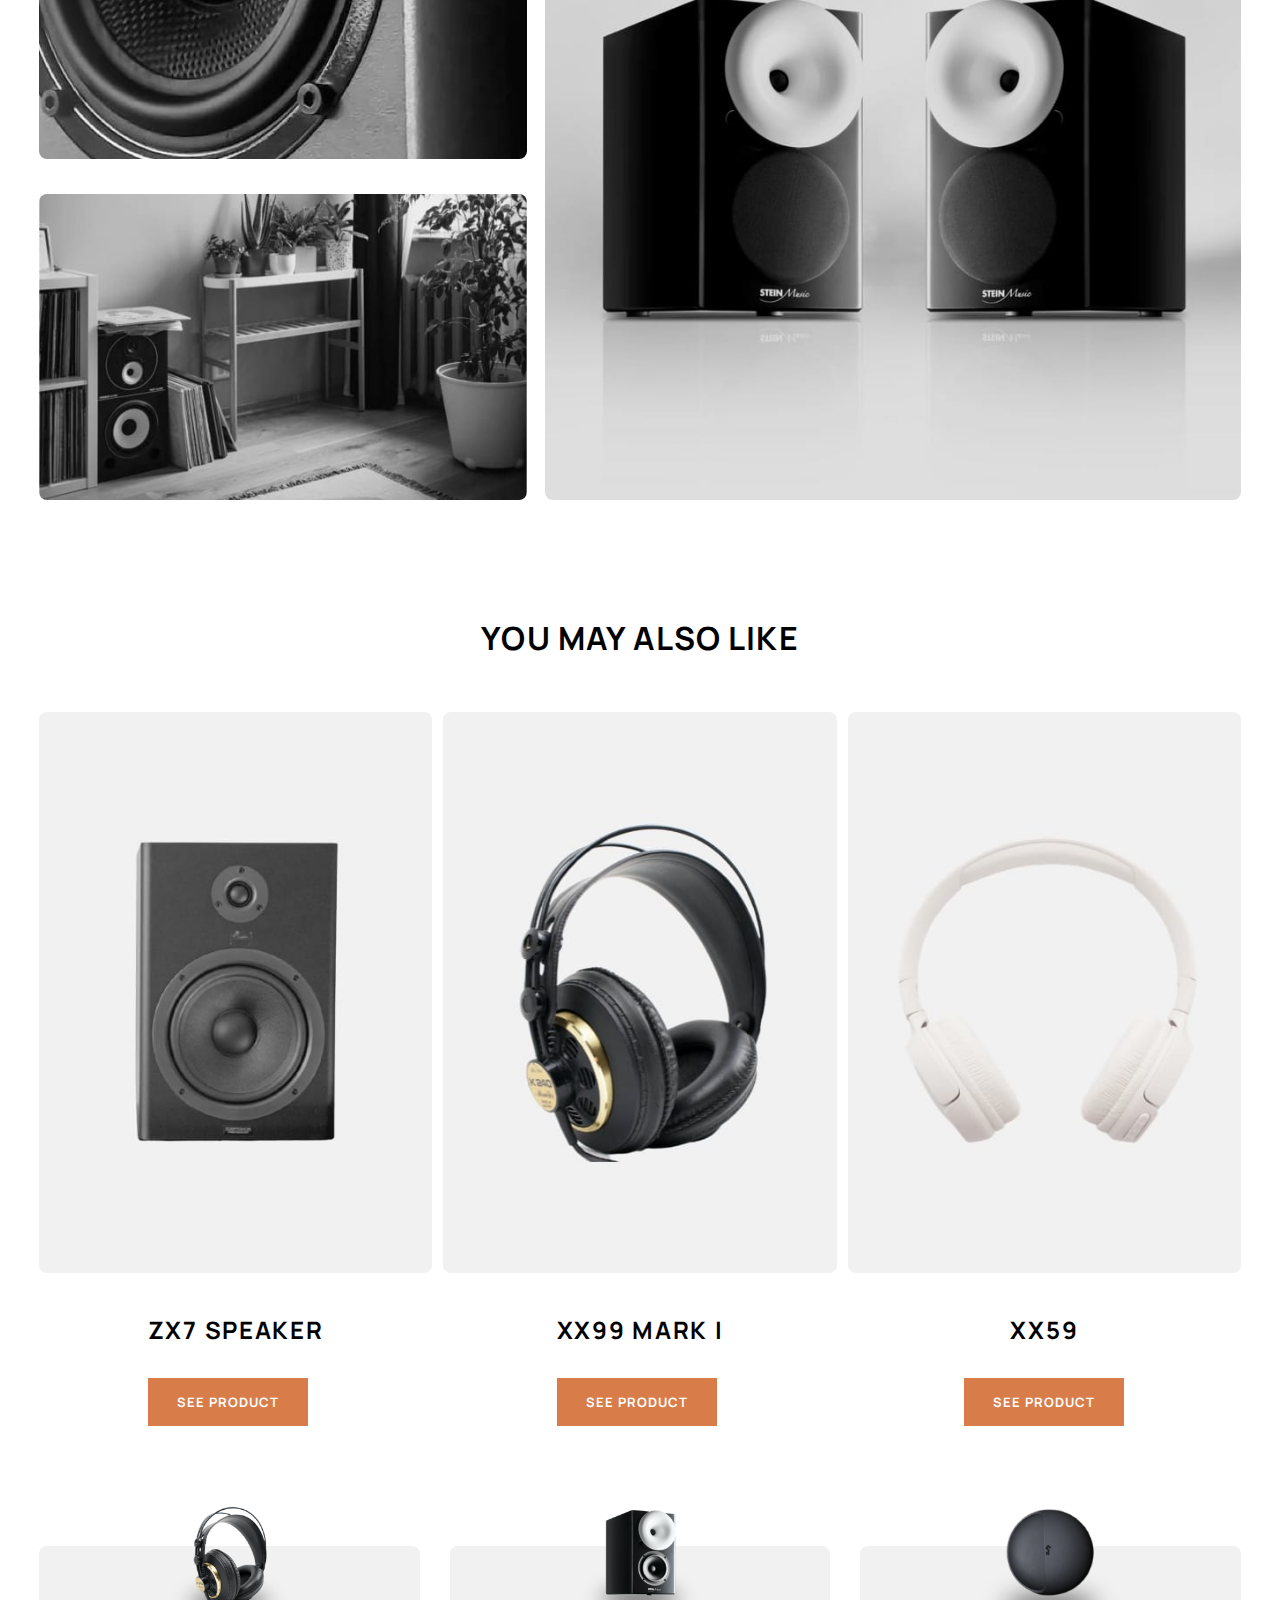
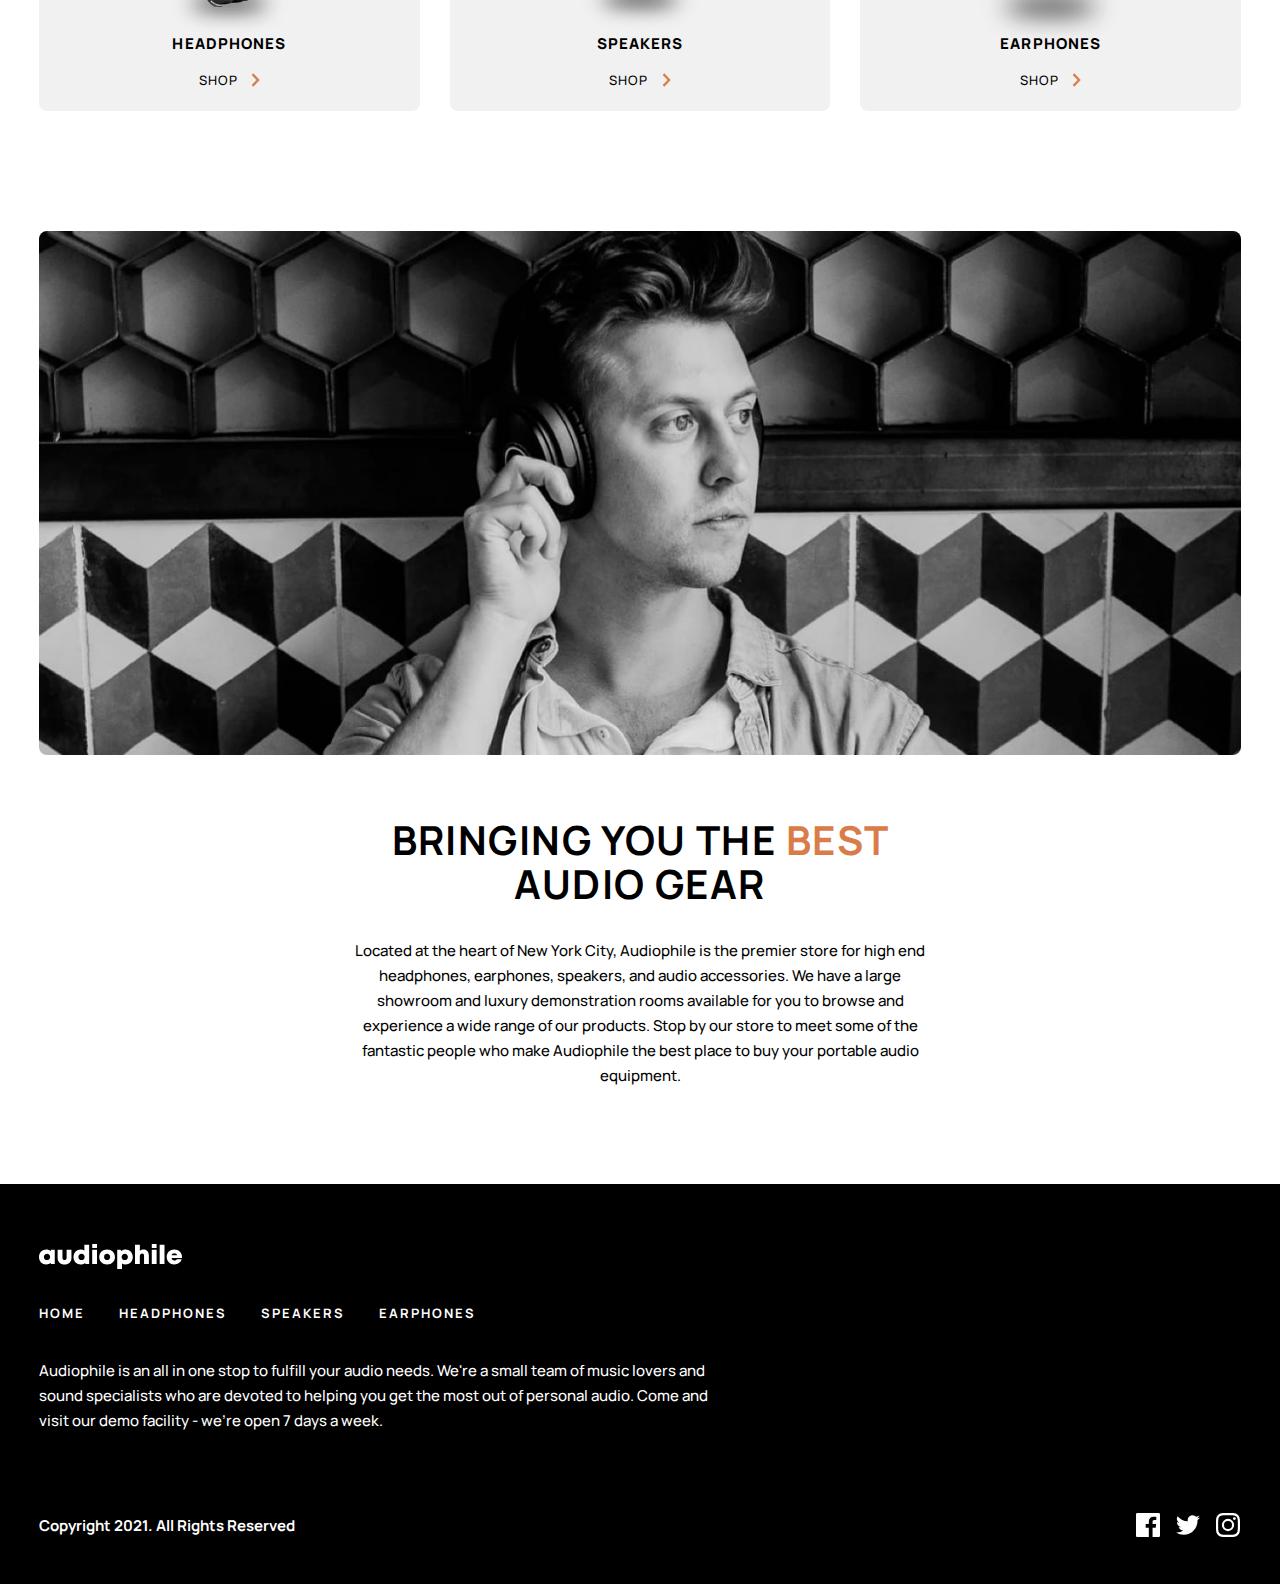
<file: pages/product-zx9-speaker.html>
<!DOCTYPE html>
<html lang="en">
  <head>
   
    <meta charset="UTF-8" />
    <meta http-equiv="X-UA-Compatible" content="IE=edge" />
    <meta name="viewport" content="width=device-width, initial-scale=1.0" />
    
    <link rel="stylesheet" href="../css/product.css" />
    <script src="../javaScript/hamburgerMenu.js" defer></script>
    <script src="../javaScript/transaction.js" defer></script>
    <script src="../javaScript/cart.js" defer></script>
    <script src="../javaScript/infoAboutProducts.js" defer></script>
    
    <link
      rel="icon"
      type="image/png"
      sizes="32x32"
      href="../assets/favicon-32x32.png"
    />
    <title>Frontend Mentor | Audiophile e-commerce website</title>
   
    <link rel="preconnect" href="https://fonts.googleapis.com" />
    <link rel="preconnect" href="https://fonts.gstatic.com" crossorigin />
    <link
      href="https://fonts.googleapis.com/css2?family=Manrope:wght@200;300;400;500;600;700;800&display=swap"
      rel="stylesheet"
    />
  </head>
  <body>
    <header>
      <div class="header-div">
        <div class="header-left-part">
          <a
            href="javascript:void(0);"
            onclick="myFunction()"
            class="hamburger-menu"
          >
            <button>
              <img src="../assets/shared/tablet/icon-hamburger.svg" alt="Hamburger menu icon" />
            </button>
          </a>
          <a href="./index.html"><img src="../assets/shared/desktop/logo.svg" alt="Company logo" /></a>
        </div>
        <div class="header-links">
          <a href="./index.html" class="link-home">Home</a>
          <a href="./headphones.html" class="link-headphones">headphones</a>
          <a href="./speakers.html" class="link-speakers">speakers</a>
          <a href="./earphones.html" class="link-earphones">earphones</a>
        </div>
        <div class="header-right-part">
          <button id="cart">
            <img src="../assets/shared/desktop/icon-cart.svg" alt="Product cart icon" />
          </button>
        </div>
      </div>
      <div class="hidden-div" id="hidden-div">
        <div class="div div-1">
          <div class="img-div img-div-1">
            <img
              src="../assets/shared/desktop/image-category-thumbnail-headphones.png"
              alt="Image of a headphone"
              class="accessory-img"
            />
          </div>
          <p>headphones</p>
          <a href="./headphones.html">
            <p>shop</p>
            <img src="../assets/shared/desktop/icon-arrow-right.svg" alt="Arrow icon" />
          </a>
        </div>
        <div class="div div-2">
          <div class="img-div img-div-2">
            <img
              src="../assets/shared/desktop/image-category-thumbnail-speakers.png"
              alt="Image of a speaker"
              class="accessory-img"
            />
          </div>
          <p>speakers</p>
          <a href="./speakers.html">
            <p>shop</p>
            <img src="../assets/shared/desktop/icon-arrow-right.svg" alt="Arrow icon" />
          </a>
        </div>
        <div class="div div-3">
          <div class="img-div img-div-3">
            <img
              src="../assets/shared/desktop/image-category-thumbnail-earphones.png"
              alt="Image of a earphone"
              class="accessory-img"
            />
          </div>
          <p>earphones</p>
          <a href="./earphones.html">
            <p>shop</p>
            <img src="../assets/shared/desktop/icon-arrow-right.svg" alt="Arrow icon" />
          </a>
        </div>
      </div>
    </header>
    <main>
      <a href="javascript:history.back()" class="goBack">Go Back</a>
      <div class="section section-1">
        <div class="product-img">
          <picture>
            <source
              media="(min-width: 1440px)"
              srcset="../assets/product-zx9-speaker/desktop/image-product.jpg"
            />
            <source
              media="(min-width: 768px)"
              srcset="../assets/product-zx9-speaker/tablet/image-product.jpg"
            />
            <img
              src="../assets/product-zx9-speaker/mobile/image-product.jpg"
              alt="image of a speaker"
            />
          </picture>
        </div>
        <div class="product-content">
          <h3>New Product</h3>
          <h1>
            ZX9<br />
            speaker
          </h1>
          <p class="description">
            Upgrade your sound system with the all new ZX9 active speaker. It’s a bookshelf speaker system that offers truly wireless connectivity -- creating new possibilities for more pleasing and practical audio setups.
          </p>
          <div class="pricing">
            <p class="price ZX9-price">$ 4,500</p>
            <div class="amount">
              <div class="increase-decrease">
                <button id="minus">-</button>
                <p id="amount" class="ZX9-amount">1</p>
                <button id="plus">+</button>
              </div>
              <button id="cart-add" class="ZX9">add to cart</button>
            </div>
          </div>
        </div>
      </div>
      <div class="section section-2">
        <div class="info-1">
          <h2>features</h2>
          <p class="top-p">Connect via Bluetooth or nearly any wired source. This speaker features optical, digital coaxial, USB Type-B, stereo RCA, and stereo XLR inputs, allowing you to have up to five wired source devices connected for easy switching. Improved bluetooth technology offers near lossless audio quality at up to 328ft (100m).</p>
          <p class="bottom-p">Discover clear, more natural sounding highs than the competition with ZX9’s signature planar diaphragm tweeter. Equally important is its powerful room-shaking bass courtesy of a 6.5” aluminum alloy bass unit. You’ll be able to enjoy equal sound quality whether in a large room or small den. Furthermore, you will experience new sensations from old songs since it can respond to even the subtle waveforms.</p>
        </div>
        <div class="info-2">
          <h2>in the box</h2>
          <div class="inner-info">
            <p><span>2x</span>Speaker Unit</p>
            <p><span>2x</span>Speaker Cloth Panel</p>
            <p><span>1x</span>User Manual</p>
            <p><span>1x</span>3.5mm 10m Audio Cable</p>
            <p><span>1x</span>10m Optical Cable</p>
          </div>
        </div>
      </div>
      <div class="section section-3">
        <div class="left">
          <div class="img-1 img">
            <picture>
              <source
                media="(min-width: 1440px)"
                srcset="../assets/product-zx9-speaker/desktop/image-gallery-1.jpg"
              />
              <source
                media="(min-width: 768px)"
                srcset="../assets/product-zx9-speaker/tablet/image-gallery-1.jpg"
              />
              <img
                src="../assets/product-zx9-speaker/mobile/image-gallery-1.jpg"
                alt="image of a speaker"
              />
            </picture>
          </div>
          <div class="img-2 img">
            <picture>
              <source
                media="(min-width: 1440px)"
                srcset="../assets/product-zx9-speaker/desktop/image-gallery-2.jpg"
              />
              <source
                media="(min-width: 768px)"
                srcset="../assets/product-zx9-speaker/tablet/image-gallery-2.jpg"
              />
              <img
                src="../assets/product-zx9-speaker/mobile/image-gallery-2.jpg"
                alt="image of a speaker"
              />
            </picture>
          </div>
        </div>
        <div class="right">
          <div class="img-3 img">
            <picture>
              <source
                media="(min-width: 1440px)"
                srcset="../assets/product-zx9-speaker/desktop/image-gallery-3.jpg"
              />
              <source
                media="(min-width: 768px)"
                srcset="../assets/product-zx9-speaker/tablet/image-gallery-3.jpg"
              />
              <img
                src="../assets/product-zx9-speaker/mobile/image-gallery-3.jpg"
                alt="image of a speaker"
              />
            </picture>
          </div>
        </div>
      </div>
      <div class="section section-4">
        <h2>you may also like</h2>
        <div class="sugestions">
          <div class="sugestion-1 sugestion">
            <div class="sugestion-image">
              <picture>
                <source
                  media="(min-width: 1440px)"
                  srcset="../assets/shared/desktop/image-zx7-speaker.jpg"
                />
                <source
                  media="(min-width: 768px)"
                  srcset="../assets/shared/tablet/image-zx7-speaker.jpg"
                />
                <img
                  src="../assets/shared/mobile/image-zx7-speaker.jpg"
                  alt="image of a speaker"
                />
              </picture>
            </div>
            <div class="sugestion-content">
              <h2>zx7 speaker</h2>
              <a href="./product-zx7-speaker.html"><button class="btn btn-primary">See Product</button></a>
            </div>
          </div>
          <div class="sugestion-2 sugestion">
            <div class="sugestion-image">
              <picture>
                <source
                  media="(min-width: 1440px)"
                  srcset="../assets/shared/desktop/image-xx99-mark-one-headphones.jpg"
                />
                <source
                  media="(min-width: 768px)"
                  srcset="../assets/shared/tablet/image-xx99-mark-one-headphones.jpg"
                />
                <img
                  src="../assets/shared/mobile/image-xx99-mark-one-headphones.jpg"
                  alt="image of a headphone"
                />
              </picture>
            </div>
            <div class="sugestion-content">
              <h2>xx99 mark I</h2>
              <a href="./product-xx99-mark-one-headphones.html"><button class="btn btn-primary">See Product</button></a>
            </div>
          </div>
          <div class="sugestion-3 sugestion">
            <div class="sugestion-image">
              <picture>
                <source
                  media="(min-width: 1440px)"
                  srcset="../assets/shared/desktop/image-xx59-headphones.jpg"
                />
                <source
                  media="(min-width: 768px)"
                  srcset="../assets/shared/tablet/image-xx59-headphones.jpg"
                />
                <img
                  src="../assets/shared/mobile/image-xx59-headphones.jpg"
                  alt="image of a headphone"
                />
              </picture>
            </div>
            <div class="sugestion-content">
              <h2>xx59</h2>
              <a href="./product-xx59-headphones.html"><button class="btn btn-primary">See Product</button></a>
            </div>
          </div>
        </div>
      </div>
      <div class="section section-5">
        <div class="div div-1">
          <div class="img-div img-div-1">
            <img
              src="../assets/shared/desktop/image-category-thumbnail-headphones.png"
              alt="Image of a headphone"
              class="accessory-img"
            />
          </div>
          <p>headphones</p>
          <a href="./headphones.html">
            <p>shop</p>
            <img src="../assets/shared/desktop/icon-arrow-right.svg" alt="Arrow icon" />
          </a>
        </div>
        <div class="div div-2">
          <div class="img-div img-div-2">
            <img
              src="../assets/shared/desktop/image-category-thumbnail-speakers.png"
              alt="Image of a speaker"
              class="accessory-img"
            />
          </div>
          <p>speakers</p>
          <a href="./speakers.html">
            <p>shop</p>
            <img src="../assets/shared/desktop/icon-arrow-right.svg" alt="Arrow icon" />
          </a>
        </div>
        <div class="div div-3">
          <div class="img-div img-div-3">
            <img
              src="../assets/shared/desktop/image-category-thumbnail-earphones.png"
              alt="Image of a earphone"
              class="accessory-img"
            />
          </div>
          <p>earphones</p>
          <a href="./earphones.html">
            <p>shop</p>
            <img src="../assets/shared/desktop/icon-arrow-right.svg" alt="Arrow icon" />
          </a>
        </div>
      </div>
      <div class="section section-6">
        <picture>
          <source
            media="(min-width: 1440px)"
            srcset="../assets/shared/desktop/image-best-gear.jpg"
          />
          <source
            media="(min-width: 768px)"
            srcset="../assets/shared/tablet/image-best-gear.jpg"
          />
          <img src="../assets/shared/mobile/image-best-gear.jpg" alt="Image of a men wearing a headphone" />
        </picture>
        <div class="text-content">
          <h2>Bringing you the <span>best</span> audio gear</h2>
          <p>
            Located at the heart of New York City, Audiophile is the premier
            store for high end headphones, earphones, speakers, and audio
            accessories. We have a large showroom and luxury demonstration rooms
            available for you to browse and experience a wide range of our
            products. Stop by our store to meet some of the fantastic people who
            make Audiophile the best place to buy your portable audio equipment.
          </p>
        </div>
      </div>
    </main>
    <footer>
      <div class="footer-flex-top">
        <a href="./index.html"><img src="../assets/shared/desktop/logo.svg" alt="Company logo" /></a>
        <div class="footer-links">
          <a href="#" class="link-home">Home</a>
          <a href="./headphones.html" class="link-headphones">headphones</a>
          <a href="./speakers.html" class="link-speakers">speakers</a>
          <a href="./earphones.html" class="link-earphones">earphones</a>
        </div>
      </div>
      <p class="big-p">
        Audiophile is an all in one stop to fulfill your audio needs. We're a
        small team of music lovers and sound specialists who are devoted to
        helping you get the most out of personal audio. Come and visit our demo
        facility - we’re open 7 days a week.
      </p>
      <div class="footer-flex-bottom">
        <p class="small-p">Copyright 2021. All Rights Reserved</p>
        <div class="social-links">
          <a href="#"
            ><img src="../assets/shared/desktop/icon-facebook.svg" alt="Facebook icon"
          /></a>
          <a href="#"
            ><img src="../assets/shared/desktop/icon-twitter.svg" alt="Twitter icon"
          /></a>
          <a href="#"
            ><img src="../assets/shared/desktop/icon-instagram.svg" alt="Instagram icon"
          /></a>
        </div>
      </div>
    </footer>
     <div id="overlay">
			  <div class="products">  
			  <div class="number-of-products">
          <h2 class="all_quantity">Cart (0)</h2>
          <p id="remove-all">Remove all</button>
        </div>
        <div class="item-list"></div>
        <div class="total">
          <p>Total</p>
          <p class="total_price">$ 0</p>
        </div>
        <a href="./checkout.html"><button class="checkout">checkout</button></a>
      </div>    
		</div>
  </body>
</html>
</file>
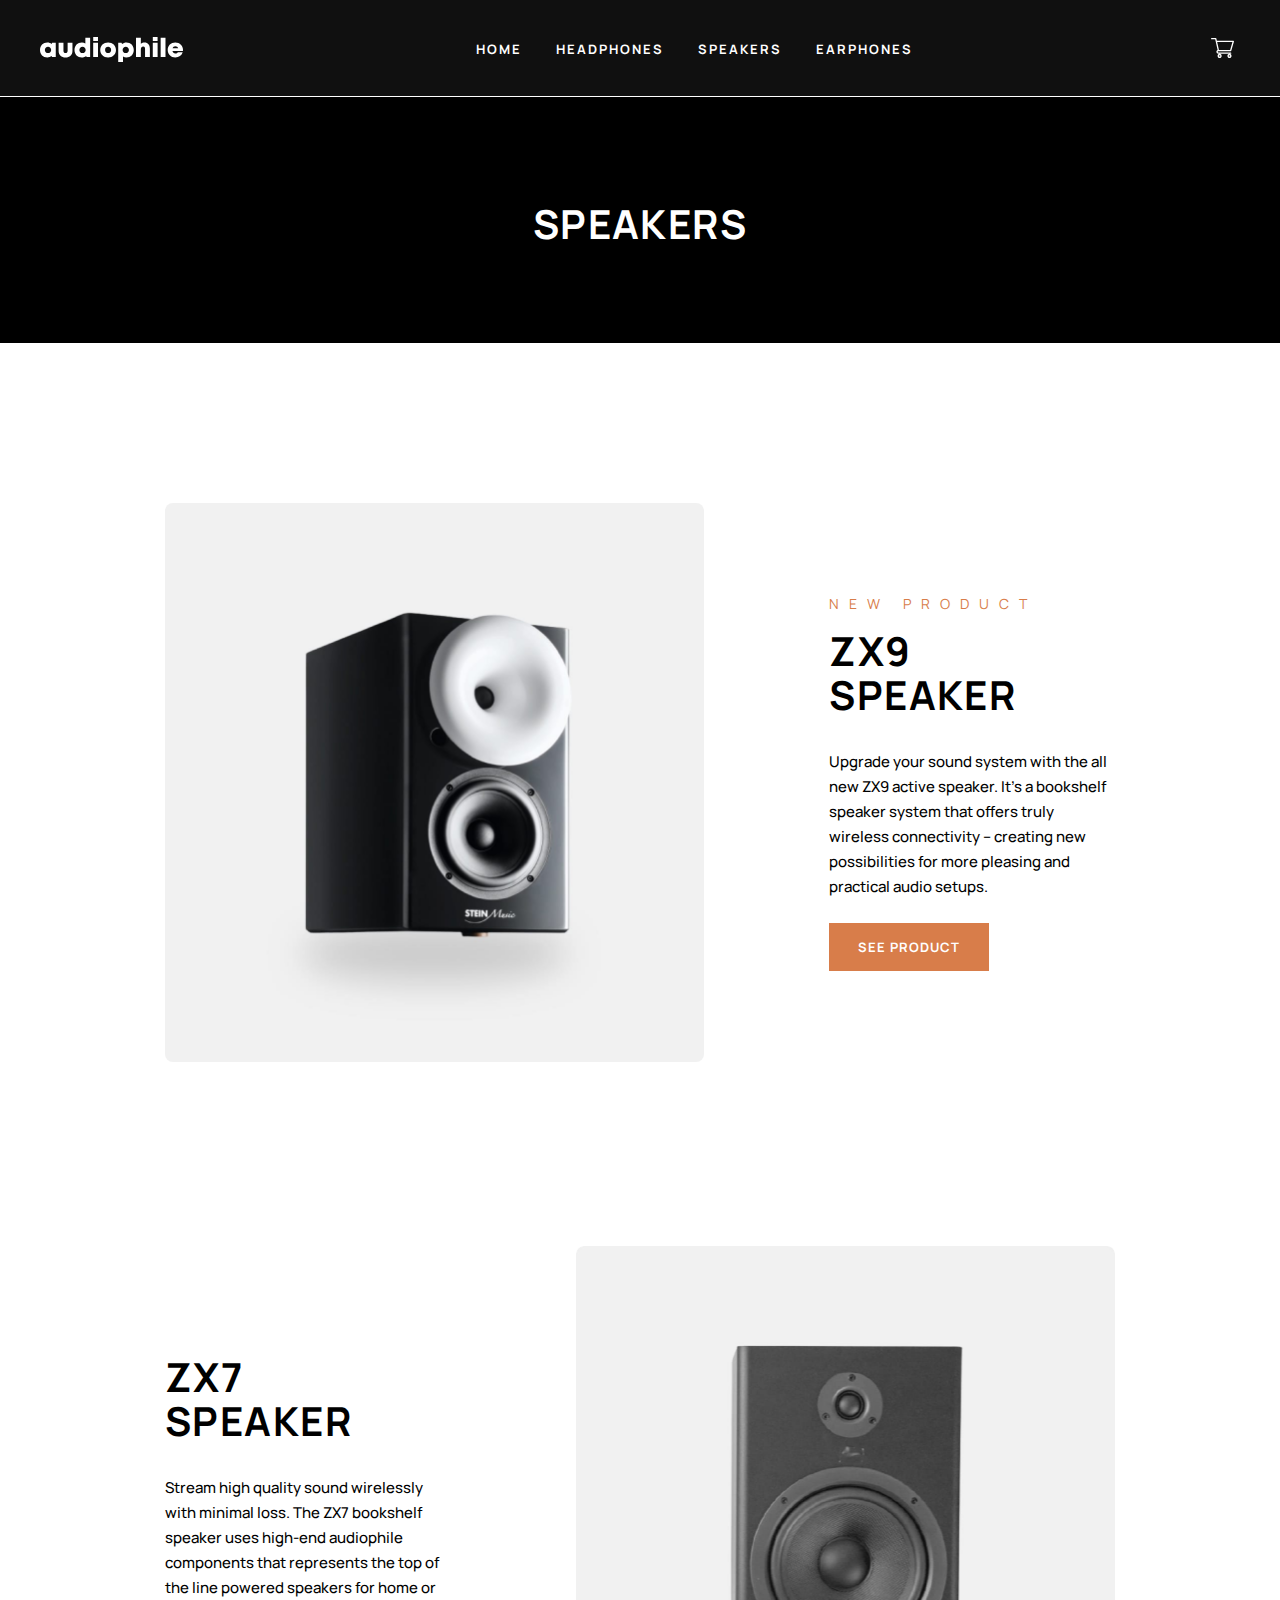
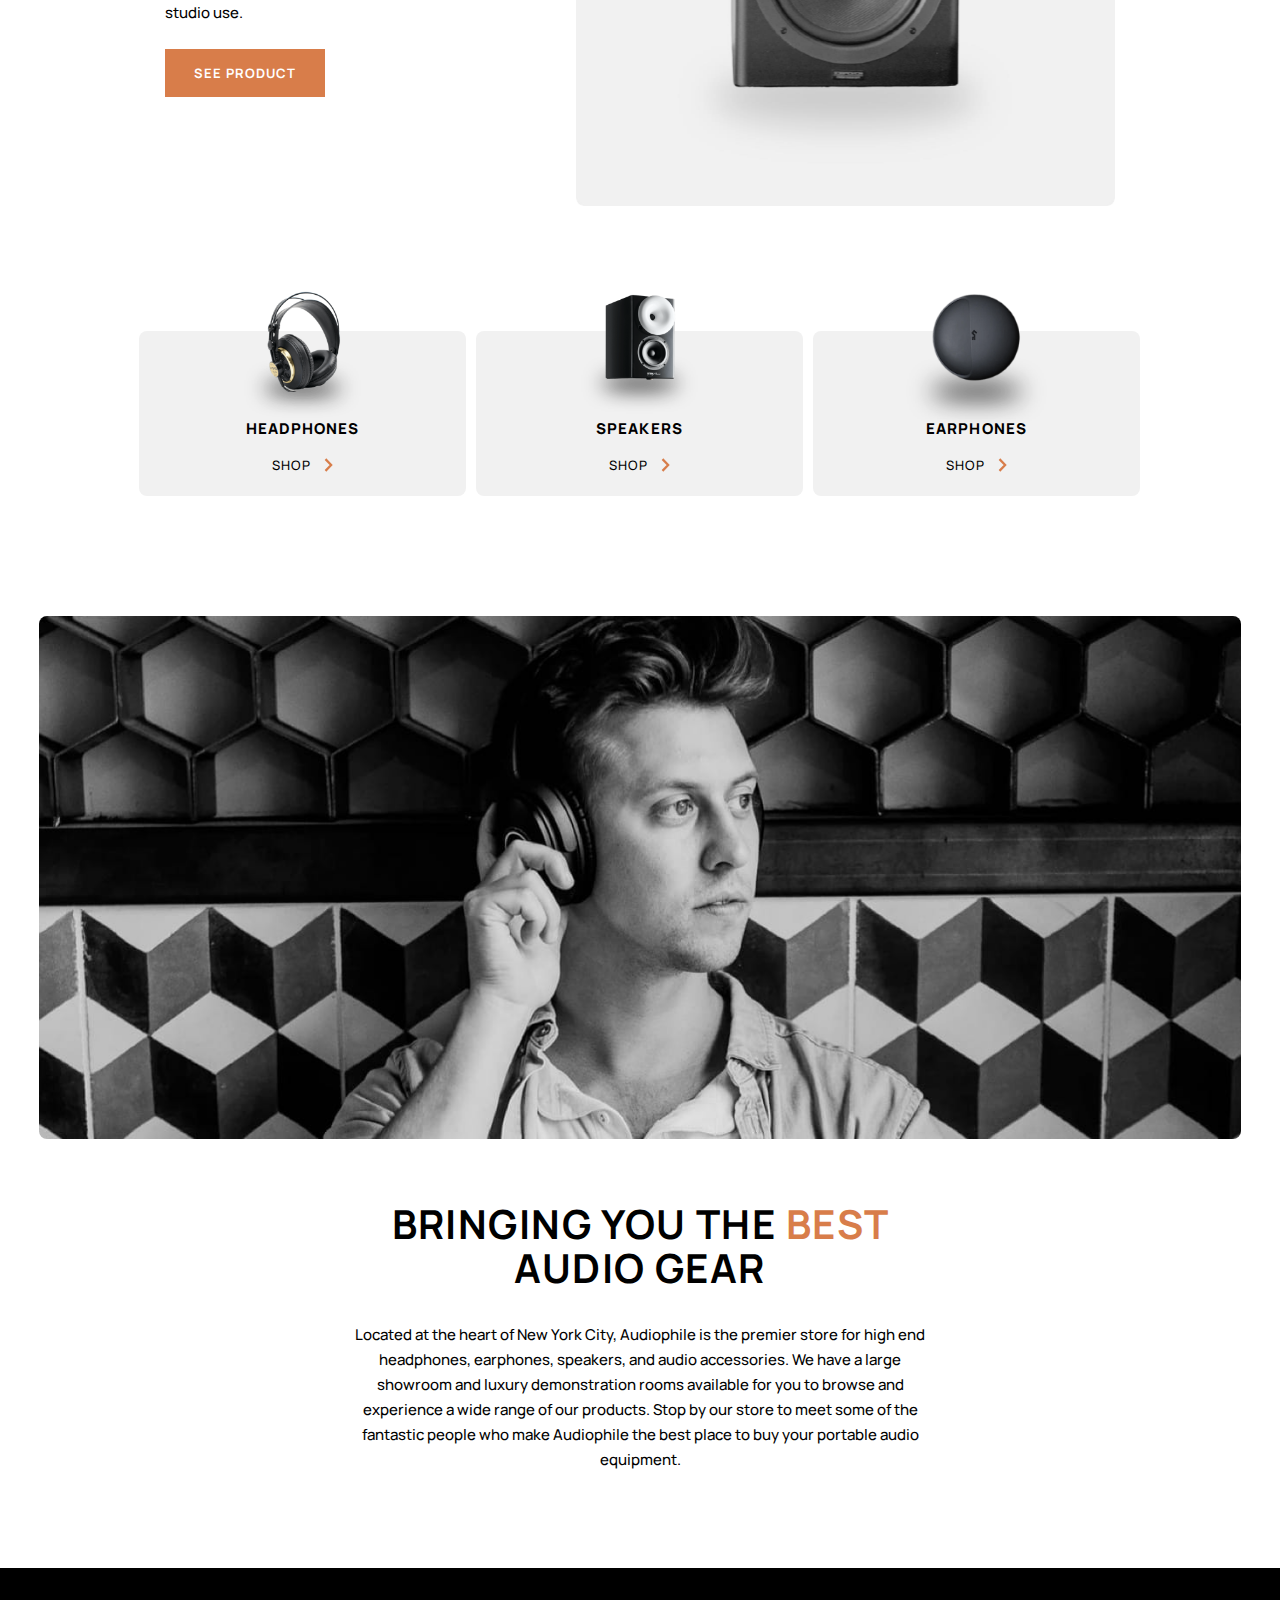
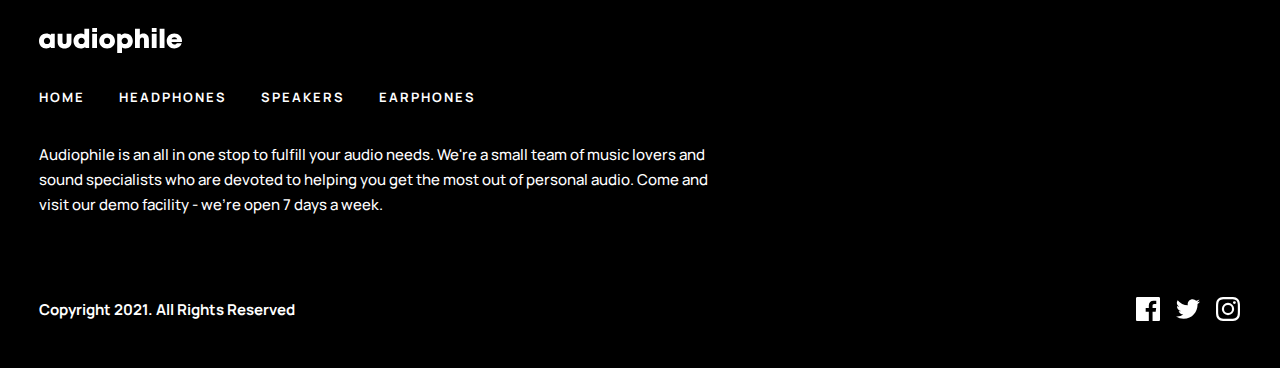
<file: pages/speakers.html>
<!DOCTYPE html>
<html lang="en">
  <head>
   
    <meta charset="UTF-8" />
    <meta http-equiv="X-UA-Compatible" content="IE=edge" />
    <meta name="viewport" content="width=device-width, initial-scale=1.0" />
   
    <link rel="stylesheet" href="../css/gadget.css" />
    <script src="../javaScript/hamburgerMenu.js" defer></script>
    <script src="../javaScript/cart.js" defer></script>
    <script src="../javaScript/infoAboutProducts.js" defer></script>
    
    <link
      rel="icon"
      type="image/png"
      sizes="32x32"
      href="../assets/favicon-32x32.png"
    />
    <title>Frontend Mentor | Audiophile e-commerce website</title>
   
    <link rel="preconnect" href="https://fonts.googleapis.com" />
    <link rel="preconnect" href="https://fonts.gstatic.com" crossorigin />
    <link
      href="https://fonts.googleapis.com/css2?family=Manrope:wght@200;300;400;500;600;700;800&display=swap"
      rel="stylesheet"
    />
  </head>
  <body>
    <header>
      <div class="header-div">
        <div class="header-left-part">
          <a
            href="javascript:void(0);"
            onclick="myFunction()"
            class="hamburger-menu"
          >
            <button>
              <img src="../assets/shared/tablet/icon-hamburger.svg" alt="Hamburger menu icon" />
            </button>
          </a>
          <a href="./index.html"><img src="../assets/shared/desktop/logo.svg" alt="Company logo" /></a>
        </div>
        <div class="header-links">
          <a href="./index.html" class="link-home">Home</a>
          <a href="./headphones.html" class="link-headphones">headphones</a>
          <a href="./speakers.html" class="link-speakers">speakers</a>
          <a href="./earphones.html" class="link-earphones">earphones</a>
        </div>
        <div class="header-right-part">
          <button id="cart">
            <img src="../assets/shared/desktop/icon-cart.svg" alt="Product cart icon" />
          </button>
        </div>
      </div>
      <div class="hidden-div" id="hidden-div">
        <div class="div div-1">
          <div class="img-div img-div-1">
            <img
              src="../assets/shared/desktop/image-category-thumbnail-headphones.png"
              alt="Image of a headphone"
              class="accessory-img"
            />
          </div>
          <p>headphones</p>
          <a href="./headphones.html">
            <p>shop</p>
            <img src="../assets/shared/desktop/icon-arrow-right.svg" alt="Arrow icon" />
          </a>
        </div>
        <div class="div div-2">
          <div class="img-div img-div-2">
            <img
              src="../assets/shared/desktop/image-category-thumbnail-speakers.png"
              alt="Image of a speaker"
              class="accessory-img"
            />
          </div>
          <p>speakers</p>
          <a href="./speakers.html">
            <p>shop</p>
            <img src="../assets/shared/desktop/icon-arrow-right.svg" alt="Arrow icon" />
          </a>
        </div>
        <div class="div div-3">
          <div class="img-div img-div-3">
            <img
              src="../assets/shared/desktop/image-category-thumbnail-earphones.png"
              alt="Image of a earphone"
              class="accessory-img"
            />
          </div>
          <p>earphones</p>
          <a href="./earphones.html">
            <p>shop</p>
            <img src="../assets/shared/desktop/icon-arrow-right.svg" alt="Arrow icon" />
          </a>
        </div>
      </div>
    </header>
    <main>
      <div class="section section-1">
        <h1>speakers</h1>
      </div>
      <div class="section section-2">
        <div class="product-1 product">
          <div class="product-img-1 product-img">
            <picture>
              <source
                media="(min-width: 1100px)"
                srcset="../assets/product-zx9-speaker/desktop/image-category-page-preview.jpg"
              />
              <source
                media="(min-width: 480px)"
                srcset="../assets/product-zx9-speaker/tablet/image-category-page-preview.jpg"
              />
              <img
                src="../assets/product-zx9-speaker/mobile/image-category-page-preview.jpg"
                alt="image of a speaker"
              />
            </picture>
          </div>
          <div class="product-content-1 product-content">
            <h3>New Product</h3>
            <h1>ZX9<br> speaker</h1>
            <p>
              Upgrade your sound system with the all new ZX9 active speaker. It’s a bookshelf speaker system that offers truly wireless connectivity -- creating new possibilities for more pleasing and practical audio setups.
            </p>
            <a href="./product-zx9-speaker.html"><button class="btn btn-primary">See Product</button></a>
          </div>
        </div>
        <div class="product-2 product">
          <div class="product-img-2 product-img">
            <picture>
              <source
                media="(min-width: 1100px)"
                srcset="
                ../assets/product-zx7-speaker/desktop/image-category-page-preview.jpg
                "
              />
              <source
                media="(min-width: 480px)"
                srcset="../assets/product-zx7-speaker/tablet/image-category-page-preview.jpg"
              />
              <img
                src="../assets/product-zx7-speaker/mobile/image-category-page-preview.jpg"
                alt="image of a speaker"
              />
            </picture>
          </div>
          <div class="product-content-2 product-content">
            <h1>
              ZX7<br />
              speaker
            </h1>
            <p>
              Stream high quality sound wirelessly with minimal loss. The ZX7 bookshelf speaker uses high-end audiophile components that represents the top of the line powered speakers for home or studio use.
            </p>
            <a href="./product-zx7-speaker.html"><button class="btn btn-primary">See Product</button></a>
          </div>
        </div>
      </div>
      <div class="section section-3">
        <div class="div div-1">
          <div class="img-div img-div-1">
            <img
              src="../assets/shared/desktop/image-category-thumbnail-headphones.png"
              alt="Image of a headphone"
              class="accessory-img"
            />
          </div>
          <p>headphones</p>
          <a href="./headphones.html">
            <p>shop</p>
            <img src="../assets/shared/desktop/icon-arrow-right.svg" alt="Arrow icon" />
          </a>
        </div>
        <div class="div div-2">
          <div class="img-div img-div-2">
            <img
              src="../assets/shared/desktop/image-category-thumbnail-speakers.png"
              alt="Image of a speaker"
              class="accessory-img"
            />
          </div>
          <p>speakers</p>
          <a href="#">
            <p>shop</p>
            <img src="../assets/shared/desktop/icon-arrow-right.svg" alt="Arrow icon" />
          </a>
        </div>
        <div class="div div-3">
          <div class="img-div img-div-3">
            <img
              src="../assets/shared/desktop/image-category-thumbnail-earphones.png"
              alt="Image of a earphone"
              class="accessory-img"
            />
          </div>
          <p>earphones</p>
          <a href="./earphones.html">
            <p>shop</p>
            <img src="../assets/shared/desktop/icon-arrow-right.svg" alt="Arrow icon" />
          </a>
        </div>
      </div>
      <div class="section section-4">
        <picture>
          <source
            media="(min-width: 1440px)"
            srcset="../assets/shared/desktop/image-best-gear.jpg"
          />
          <source
            media="(min-width: 768px)"
            srcset="../assets/shared/tablet/image-best-gear.jpg"
          />
          <img src="../assets/shared/mobile/image-best-gear.jpg" alt="Image of a men wearing a headphone" />
        </picture>
        <div class="text-content">
          <h2>Bringing you the <span>best</span> audio gear</h2>
          <p>
            Located at the heart of New York City, Audiophile is the premier
            store for high end headphones, earphones, speakers, and audio
            accessories. We have a large showroom and luxury demonstration rooms
            available for you to browse and experience a wide range of our
            products. Stop by our store to meet some of the fantastic people who
            make Audiophile the best place to buy your portable audio equipment.
          </p>
        </div>
      </div>
    </main>
    <footer>
      <div class="footer-flex-top">
        <a href="./index.html"><img src="../assets/shared/desktop/logo.svg" alt="Company logo" /></a>
        <div class="footer-links">
          <a href="#" class="link-home">Home</a>
          <a href="./headphones.html" class="link-headphones">headphones</a>
          <a href="./speakers.html" class="link-speakers">speakers</a>
          <a href="./earphones.html" class="link-earphones">earphones</a>
        </div>
      </div>
      <p class="big-p">
        Audiophile is an all in one stop to fulfill your audio needs. We're a
        small team of music lovers and sound specialists who are devoted to
        helping you get the most out of personal audio. Come and visit our demo
        facility - we’re open 7 days a week.
      </p>
      <div class="footer-flex-bottom">
        <p class="small-p">Copyright 2021. All Rights Reserved</p>
        <div class="social-links">
          <a href="#"
            ><img src="../assets/shared/desktop/icon-facebook.svg" alt="Facebook icon"
          /></a>
          <a href="#"
            ><img src="../assets/shared/desktop/icon-twitter.svg" alt="Twitter icon"
          /></a>
          <a href="#"
            ><img src="../assets/shared/desktop/icon-instagram.svg" alt="Instagram icon"
          /></a>
        </div>
      </div>
    </footer>
    <div id="overlay">
      <div class="products">  
      <div class="number-of-products">
        <h2 class="all_quantity">Cart (0)</h2>
        <p id="remove-all">Remove all</button>
      </div>
      <div class="item-list"></div>
      <div class="total">
        <p>Total</p>
        <p class="total_price">$ 0</p>
      </div>
      <a href="./checkout.html"><button class="checkout">checkout</button></a>
    </div>    
  </body>
</html>
</file>
<file: css/style.css>
/*
  1. Use a more-intuitive box-sizing model.
*/
*,
*::before,
*::after {
  box-sizing: border-box;
}

/*
  2. Remove default margin
*/
* {
  margin: 0;
}

/*
  3. Allow percentage-based heights in the application
*/
html,
body {
  height: 100%;
  scroll-behavior: smooth;
  -webkit-touch-callout: none; /* iOS Safari */
  -webkit-user-select: none; /* Safari */
  -khtml-user-select: none; /* Konqueror HTML */
  -moz-user-select: none; /* Firefox */
  -ms-user-select: none; /* Internet Explorer/Edge */
  user-select: none; /* Non-prefixed version, currently supported by Chrome and Opera */
}

/*
  Typographic tweaks!
  4. Add accessible line-height
  5. Improve text rendering
*/
body {
  line-height: 1.5;
  -webkit-font-smoothing: antialiased;
  user-select: text;
}

/*
  6. Improve media defaults
*/
img,
picture,
video,
canvas,
svg {
  display: block;
  max-width: 100%;
  pointer-events: none;
}
img:active,
picture:active,
video:active,
canvas:active,
svg:active {
  outline: none;
}

/*
  7. Remove built-in form typography styles
*/
input,
button,
textarea,
select {
  font: inherit;
}

/*
  8. Avoid text overflows
*/
p,
h1,
h2,
h3,
h4,
h5,
h6 {
  overflow-wrap: break-word;
}

/*
  9. Create a root stacking context
*/
#root,
#__next {
  isolation: isolate;
}

:root {
  font-size: 62.5%;
}

body {
  font-family: "Manrope", sans-serif;
  font-size: 1.6rem;
}

:root {
  font-size: 62.5%;
}

body {
  font-family: "Manrope", sans-serif;
  font-size: 1.6rem;
}

footer {
  margin: 12rem 0 0;
  padding: 5.2rem 2.4rem 3.8rem;
  background-color: #000;
  color: #fff;
  display: flex;
  flex-direction: column;
  gap: 4.8rem;
  text-align: center;
}
footer .footer-flex-top {
  display: flex;
  flex-direction: column;
  gap: 4.8rem;
}
footer .footer-flex-top a img {
  margin: 0 auto;
}
footer .footer-flex-top .footer-links {
  display: flex;
  flex-direction: column;
  gap: 1.6rem;
}
footer .footer-flex-top .footer-links a {
  font-size: 1.3rem;
  font-weight: 700;
  line-height: 2.5rem;
  letter-spacing: 0.2rem;
  text-transform: uppercase;
  text-decoration: none;
  color: #fff;
}
footer .footer-flex-top .footer-links a:hover {
  color: #d87d4a;
}
footer .big-p {
  font-size: 1.5rem;
  font-weight: 500;
  line-height: 2.5rem;
  letter-spacing: 0px;
}
footer .footer-flex-bottom {
  display: flex;
  flex-direction: column;
  align-items: center;
  gap: 4.8rem;
}
footer .footer-flex-bottom .small-p {
  font-size: 1.5rem;
  font-weight: 700;
  line-height: 2.5rem;
  letter-spacing: 0px;
}
footer .footer-flex-bottom .social-links {
  display: flex;
  gap: 1.6rem;
  align-items: center;
}

@media (min-width: 768px) {
  footer {
    margin: 9.6rem 0 0;
    padding: 6rem 4rem 4.6rem 3.9rem;
    gap: 0;
  }
  footer .footer-flex-top {
    gap: 3.2rem;
  }
  footer .footer-flex-top a img {
    margin: 0;
  }
  footer .footer-flex-top .footer-links {
    flex-direction: row;
    gap: 3.4rem;
  }
  footer .big-p {
    margin: 3.2rem 0 0;
    text-align: left;
    max-width: 68.9rem;
  }
  footer .footer-flex-bottom {
    margin: 8rem 0 0;
    flex-direction: row;
    justify-content: space-between;
  }
}
@media (min-width: 1440px) {
  footer {
    margin: 20rem 0 0;
    padding: 7.5rem 16.5rem 4.8rem;
  }
  footer .footer-flex-top {
    flex-direction: row;
    justify-content: space-between;
  }
  footer .big-p {
    max-width: 54rem;
    margin: 3.6rem 0 0;
  }
  footer .footer-flex-bottom {
    margin: 5.6rem 0 0;
  }
  footer .footer-flex-bottom .social-links {
    position: relative;
    bottom: 7.7rem;
  }
}
:root {
  font-size: 62.5%;
}

body {
  font-family: "Manrope", sans-serif;
  font-size: 1.6rem;
}

.product {
  display: flex;
  justify-content: space-between;
  align-items: center;
  margin: 0 0 2.4rem;
}
.product .product-info {
  display: flex;
  gap: 1.6rem;
}
.product .product-info .product-name-and-price {
  display: flex;
  flex-direction: column;
}
.product .product-info .product-name-and-price .product-name {
  font-size: 1.5rem;
  font-weight: 700;
  line-height: 2.5rem;
  letter-spacing: 0;
}
.product .product-info .product-name-and-price .product-price {
  font-size: 1.4rem;
  font-weight: 500;
  line-height: 2.5rem;
  letter-spacing: 0;
}
.product .mini-increase-decrease {
  width: 9.6rem;
  height: 3.2rem;
  padding: 0 1.15rem;
  background-color: #f1f1f1;
  gap: 1.2rem;
  display: flex;
  justify-content: space-between;
  align-items: center;
}
.product .mini-increase-decrease button {
  font-size: 1.3rem;
  font-weight: 700;
  line-height: 1.8rem;
  letter-spacing: 0.1rem;
  border: none;
  cursor: pointer;
}
.product .mini-increase-decrease button:hover, .product .mini-increase-decrease button:active {
  color: #d87d4a;
}
.product .mini-increase-decrease p {
  font-size: 1.3rem;
  font-weight: 700;
  line-height: 1.8rem;
  letter-spacing: 0.1rem;
}

#overlay {
  position: fixed; /* Sit on top of the page content */
  display: none; /* Hidden by default */
  width: 100%; /* Full width (cover the whole page) */
  height: 100%; /* Full height (cover the whole page) */
  top: 0;
  left: 0;
  right: 0;
  bottom: 0;
  background-color: rgba(0, 0, 0, 0.5); /* Black background with opacity */
  z-index: 2; /* Specify a stack order in case you're using a different order for other elements */
  cursor: pointer; /* Add a pointer on hover */
}

.products {
  position: absolute;
  top: 12.24rem;
  right: 2.4rem;
  left: 2.4rem;
  padding: 3.1rem 2.8rem;
  max-width: 100%;
  border-radius: 0.8rem;
  background-color: #fff;
}
.products .number-of-products {
  display: flex;
  justify-content: space-between;
  align-items: center;
  margin: 0 0 3.1rem;
}
.products .number-of-products h2 {
  font-size: 1.8rem;
  font-weight: 700;
  line-height: 2.5rem;
  letter-spacing: 0.128rem;
}
.products .number-of-products p {
  font-size: 1.5rem;
  font-weight: 500;
  line-height: 2.5rem;
  letter-spacing: 0;
  text-decoration: underline;
  cursor: pointer;
}
.products .number-of-products p:hover {
  color: #d87d4a;
}
.products .total {
  display: flex;
  justify-content: space-between;
  align-items: center;
  margin: 3.2rem 0 0;
}
.products .total p {
  font-size: 1.5rem;
  font-weight: 500;
  line-height: 2.5rem;
  letter-spacing: 0rem;
  text-transform: uppercase;
}
.products .total .price {
  font-size: 1.8rem;
  font-weight: 700;
}
.products a button {
  font-size: 1.3rem;
  font-weight: 700;
  line-height: 1.8rem;
  letter-spacing: 0.1rem;
  margin: 2.4rem 0 0;
  width: 100%;
  height: 4.8rem;
  border: none;
  cursor: pointer;
  background-color: #d87d4a;
  text-transform: uppercase;
  color: #fff;
}
.products a button:hover {
  background-color: #fbaf85;
}

@media (min-width: 425px) {
  .products {
    width: 37.7rem;
    right: 0;
    left: calc(100% - 37.7rem - 2.4rem);
  }
}
@media (min-width: 768px) {
  .products {
    top: 12.74rem;
    left: calc(100% - 37.7rem - 4rem);
  }
}
@media (min-width: 1440px) {
  .products {
    top: 12.64rem;
    left: calc(100% - 37.7rem - 16.5rem);
  }
}
:root {
  font-size: 62.5%;
}

body {
  font-family: "Manrope", sans-serif;
  font-size: 1.6rem;
}

.btn {
  width: 16rem;
  height: 4.8rem;
  font-size: 1.3rem;
  font-weight: 700;
  line-height: 1.8rem;
  letter-spacing: 0.1rem;
  border: none;
  outline: none;
  cursor: pointer;
  text-transform: uppercase;
}
.btn-primary {
  background-color: #d87d4a;
  color: #fff;
}
.btn-primary:hover {
  background-color: #fbaf85;
}
.btn-secondary {
  background-color: #000;
  color: #fff;
}
.btn-secondary:hover {
  background-color: #4c4c4c;
}
.btn-third {
  background-color: inherit;
  color: #000;
  border: 0.2rem solid #000;
}
.btn-third:hover {
  background-color: #000;
  color: #fff;
}

body header .header-div {
  background-color: #101010;
  border-bottom: 0.1rem solid #fff;
  padding: 3.2rem 2.4rem;
  display: flex;
  justify-content: space-between;
}
body header .header-div .header-left-part {
  display: flex;
  gap: 6rem;
}
body header .header-div .header-left-part a button {
  background-color: inherit;
  border: none;
  cursor: pointer;
}
body header .header-div .header-links {
  display: none;
}
body header .header-div .header-links .link-home:hover,
body header .header-div .header-links .link-headphones:hover,
body header .header-div .header-links .link-speakers:hover,
body header .header-div .header-links .link-earphones:hover {
  color: #d87d4a;
}
body header .header-div .header-right-part button {
  background-color: inherit;
  border: none;
  cursor: pointer;
}
@media (min-width: 768px) {
  body header .header-div {
    padding: 3.7rem 4rem 3.2rem;
  }
}
@media (min-width: 1000px) {
  body header .header-div .header-left-part .hamburger-menu {
    display: none;
  }
  body header .header-div .header-links {
    display: flex;
    gap: 3.4rem;
  }
  body header .header-div .header-links a {
    font-size: 1.3rem;
    font-weight: 700;
    line-height: 2.5rem;
    letter-spacing: 0.2rem;
    text-transform: uppercase;
    text-decoration: none;
    color: #fff;
  }
}
@media (min-width: 1440px) {
  body header .header-div {
    padding: 3.2rem 16.5rem 3.6rem;
  }
}
body header .hidden-div {
  padding: 8.4rem 2.4rem 3.5rem;
  display: flex;
  flex-direction: column;
  align-items: center;
  gap: 68px;
  display: none;
}
body header .hidden-div .div {
  width: 100%;
  height: 16.5rem;
  border-radius: 0.8rem;
  background-color: #f1f1f1;
  text-align: center;
  display: flex;
  flex-direction: column;
  align-items: center;
}
body header .hidden-div .div .img-div {
  width: 13.8rem;
  height: 8.8rem;
}
body header .hidden-div .div .img-div .accessory-img {
  position: relative;
  top: -4rem;
}
body header .hidden-div .div .img-div-3 {
  width: 16.5rem;
}
body header .hidden-div .div p {
  font-size: 1.5rem;
  font-weight: 900;
  line-height: 2rem;
  letter-spacing: 0.107rem;
  text-transform: uppercase;
}
body header .hidden-div .div a {
  margin: 1.7rem 0 0;
  display: flex;
  align-items: center;
  gap: 1.33rem;
  text-decoration: none;
}
body header .hidden-div .div a p {
  font-size: 1.3rem;
  font-weight: 500;
  line-height: 1.8rem;
  letter-spacing: 0.1rem;
  color: #000;
  text-transform: uppercase;
}
body header .hidden-div .div a img {
  width: 0.9rem;
  height: 1.4rem;
}
body header .hidden-div .div a:hover p {
  color: #d87d4a;
}
@media (min-width: 550px) {
  body header .hidden-div {
    padding: 10.8rem 4rem 6.7rem;
    flex-direction: row;
    justify-content: center;
    gap: 1rem;
  }
  body header .hidden-div .div {
    max-width: 35rem;
  }
}
body main {
  position: relative;
}
body main .section-1 {
  padding: 10.8rem 2.4rem 11.2rem;
  background-color: #151515;
  display: flex;
  flex-direction: column;
  align-items: center;
  background-image: url(../assets/home/mobile/image-header.jpg);
  background-repeat: no-repeat;
  background-size: cover;
  background-position: center;
}
body main .section-1 h3 {
  font-size: 1.4rem;
  font-weight: 400;
  line-height: 1.9rem;
  letter-spacing: 1rem;
  color: #fff;
  text-transform: uppercase;
}
body main .section-1 h1 {
  font-size: 3.6rem;
  font-weight: 700;
  line-height: 4rem;
  letter-spacing: 0.128rem;
  color: #fff;
  margin: 16px 0 0;
}
body main .section-1 p {
  font-size: 1.5rem;
  font-weight: 500;
  line-height: 2.5rem;
  letter-spacing: 0rem;
  color: #fff;
  max-width: 32.8rem;
  margin: 2.4rem 0 0;
  text-align: center;
}
body main .section-1 a button {
  margin: 2.8rem 0 0;
}
@media (min-width: 768px) {
  body main .section-1 {
    background-image: url(../assets/home/tablet/image-header.jpg);
    background-size: cover;
    padding: 12.6rem 19.5rem 16.2rem 19.4rem;
  }
  body main .section-1 h1 {
    font-size: 5.6rem;
    font-weight: 700;
    line-height: 5.8rem;
    letter-spacing: 0.2rem;
    margin: 2.4rem 0 0;
  }
  body main .section-1 p {
    margin: 2.4rem;
    max-width: 34.9rem;
  }
  body main .section-1 a button {
    margin: 4rem 0 0;
  }
}
@media (min-width: 1440px) {
  body main .section-1 {
    background-image: url(../assets/home/desktop/image-hero.jpg);
    background-size: cover;
    display: block;
    padding: 12.8rem 0 15.8rem 16.5rem;
  }
  body main .section-1 h1 {
    text-align: left;
  }
  body main .section-1 p {
    margin: 2.4rem 0 0;
    text-align: left;
  }
}
body main .section-2 {
  padding: 9.2rem 2.4rem 0;
  display: flex;
  flex-direction: column;
  align-items: center;
  gap: 6.8rem;
}
body main .section-2 .div {
  width: 32.7rem;
  height: 16.5rem;
  border-radius: 0.8rem;
  background-color: #f1f1f1;
  text-align: center;
  display: flex;
  flex-direction: column;
  align-items: center;
}
body main .section-2 .div .img-div {
  width: 13.8rem;
  height: 8.8rem;
}
body main .section-2 .div .img-div .accessory-img {
  position: relative;
  top: -4rem;
}
body main .section-2 .div .img-div-3 {
  width: 16.5rem;
}
body main .section-2 .div p {
  font-size: 1.5rem;
  font-weight: 900;
  line-height: 2rem;
  letter-spacing: 0.1rem;
  text-transform: uppercase;
}
body main .section-2 .div a {
  margin: 1.7rem 0 0;
  display: flex;
  align-items: center;
  gap: 1.33rem;
  text-decoration: none;
}
body main .section-2 .div a p {
  font-size: 1.3rem;
  font-weight: 500;
  line-height: 1.8rem;
  letter-spacing: 0.1rem;
  color: #000;
  text-transform: uppercase;
}
body main .section-2 .div a img {
  width: 0.9rem;
  height: 1.4rem;
}
body main .section-2 .div a:hover p {
  color: #d87d4a;
}
@media (min-width: 768px) {
  body main .section-2 {
    padding: 10.1rem 4rem 0 3.9rem;
    flex-direction: row;
    justify-content: center;
    gap: 1rem;
  }
  body main .section-2 .div {
    max-width: 35rem;
  }
}
@media (min-width: 1440px) {
  body main .section-2 {
    padding: 12rem 16.5rem 0 16.5rem;
    gap: 3rem;
  }
}
body main .section-3 {
  padding: 6.3rem 2.4rem 0;
  display: flex;
  flex-direction: column;
  gap: 2.4rem;
}
body main .section-3 .product-div-1 {
  border-radius: 0.8rem;
  padding: 0 2.4rem;
  display: flex;
  flex-direction: column;
  align-items: center;
  text-align: center;
  background-color: #d87d4a;
  background-image: url(../assets/home/mobile/image-speaker-zx9.png), url(../assets/home/desktop/pattern-circles.svg);
  background-repeat: no-repeat, no-repeat;
  background-size: 17.22rem 20.7rem, 55.8rem;
  background-position: center top 5.5rem, center top -12.2rem;
}
body main .section-3 .product-div-1 h1 {
  font-size: 3.6rem;
  font-weight: 700;
  line-height: 4rem;
  letter-spacing: 0.128rem;
  color: #fff;
  margin: 29.4rem 0 0;
  text-transform: uppercase;
}
body main .section-3 .product-div-1 p {
  font-size: 1.5rem;
  font-weight: 500;
  line-height: 2.5rem;
  letter-spacing: 0rem;
  color: #fff;
  margin: 2.4rem 0 0;
  max-width: 28rem;
}
body main .section-3 .product-div-1 a {
  margin: 2.4rem 0 5.5rem;
}
body main .section-3 .product-div-1 a button {
  margin: 0;
}
@media (min-width: 768px) {
  body main .section-3 .product-div-1 {
    padding: 0 16.9rem 0 17.1rem;
    background-image: url(../assets/home/tablet/image-speaker-zx9.png), url(../assets/home/desktop/pattern-circles.svg);
    background-size: 19.7rem 23.7rem, 94.4rem;
    background-position: center top 5.2rem, center top -25.5rem;
  }
  body main .section-3 .product-div-1 h1 {
    font-size: 5.6rem;
    font-weight: 700;
    line-height: 5.8rem;
    letter-spacing: 0.2rem;
    margin: 35.3rem 0 0;
  }
  body main .section-3 .product-div-1 p {
    max-width: 34.9rem;
  }
  body main .section-3 .product-div-1 a {
    margin: 4rem 0 12.4rem;
  }
}
@media (min-width: 1440px) {
  body main .section-3 .product-div-1 {
    padding: 13.3rem 9.5rem 12.4rem 66.6rem;
    background-image: url(../assets/home/desktop/image-speaker-zx9.png), url(../assets/home/desktop/pattern-circles.svg);
    background-size: 41.02rem 49.3rem, 94.4rem;
    background-position: left 11.74rem bottom -1.3rem, left -15rem top -4rem;
    text-align: left;
    display: block;
  }
  body main .section-3 .product-div-1 h1 {
    margin: 0;
  }
  body main .section-3 .product-div-1 p {
    margin: 2.4rem 0 4rem;
  }
}
body main .section-3 .product-div-2 {
  border-radius: 0.8rem;
  padding: 10.1rem 0 10.1rem 2.4rem;
  display: flex;
  flex-direction: column;
  align-items: flex-start;
  background-color: #f1f1f1;
  background-image: url(../assets/home/mobile/image-speaker-zx7.jpg);
  background-repeat: no-repeat;
  background-position: right;
  background-size: cover;
}
body main .section-3 .product-div-2 h2 {
  font-size: 2.8rem;
  font-weight: 700;
  line-height: 3.8rem;
  letter-spacing: 0.2rem;
  color: #000;
}
body main .section-3 .product-div-2 a {
  margin: 3.2rem 0 0;
}
@media (min-width: 768px) {
  body main .section-3 .product-div-2 {
    padding: 10.1rem 0 10.1rem 6.2rem;
    background-image: url(../assets/home/tablet/image-speaker-zx7.jpg);
    background-repeat: no-repeat;
    background-size: cover;
  }
}
@media (min-width: 1440px) {
  body main .section-3 .product-div-2 {
    padding: 10.1rem 0 10.1rem 9.5rem;
    background-image: url(../assets/home/desktop/image-speaker-zx7.jpg);
    background-repeat: no-repeat;
    background-size: cover;
  }
}
body main .section-3 .product-div-3 {
  display: flex;
  flex-direction: column;
  align-items: flex-start;
  gap: 2.4rem;
}
body main .section-3 .product-div-3 .top-part {
  background-color: #000;
  background-image: url("../assets/home/mobile/image-earphones-yx1.jpg");
  background-repeat: no-repeat;
  background-size: cover;
  background-position: center;
  width: 100%;
  height: 20rem;
}
body main .section-3 .product-div-3 .bottom-part {
  background-color: #f1f1f1;
  border-radius: 0.8rem;
  padding: 4.1rem 0 4.1rem 2.4rem;
  display: flex;
  flex-direction: column;
  align-items: flex-start;
  width: 100%;
}
body main .section-3 .product-div-3 .bottom-part h2 {
  font-size: 2.8rem;
  font-weight: 700;
  line-height: 3.8rem;
  letter-spacing: 0.2rem;
  color: #000;
  text-transform: uppercase;
}
body main .section-3 .product-div-3 .bottom-part a {
  margin: 3.2rem 0 0;
}
@media (min-width: 768px) {
  body main .section-3 .product-div-3 {
    flex-direction: row;
    gap: 1.1rem;
  }
  body main .section-3 .product-div-3 .top-part {
    width: 100%;
    height: 32rem;
    border-radius: 0.8rem;
    overflow: hidden;
    background-image: url(../assets/home/tablet/image-earphones-yx1.jpg);
    background-size: cover;
  }
  body main .section-3 .product-div-3 .bottom-part {
    padding: 10.1rem 5.3rem 10.1rem 4.1rem;
  }
}
@media (min-width: 1440px) {
  body main .section-3 .product-div-3 {
    gap: 3rem;
  }
  body main .section-3 .product-div-3 .top-part {
    background-image: url(../assets/home/desktop/image-earphones-yx1.jpg);
    background-size: cover;
  }
  body main .section-3 .product-div-3 .bottom-part {
    padding-inline: 9.5rem 20rem;
  }
}
@media (min-width: 768px) {
  body main .section-3 {
    padding: 9.6rem 3.9rem 0 4rem;
    gap: 3.2rem;
  }
}
@media (min-width: 1440px) {
  body main .section-3 {
    padding: 16.8rem 16.5rem 0 16.5rem;
    gap: 4.8rem;
  }
}
body main .section-4 {
  padding: 12rem 2.4rem 0;
  text-align: center;
  display: flex;
  flex-direction: column;
  align-items: center;
}
body main .section-4 picture img {
  max-width: 100%;
  border-radius: 0.8rem;
}
body main .section-4 .text-content h2 {
  font-size: 2.8rem;
  font-weight: 700;
  line-height: 3.8rem;
  letter-spacing: 0.1rem;
  margin: 4rem 0 0;
  text-transform: uppercase;
}
body main .section-4 .text-content h2 span {
  color: #d87d4a;
}
body main .section-4 .text-content p {
  font-size: 1.5rem;
  font-weight: 500;
  line-height: 2.5rem;
  letter-spacing: 0rem;
  max-width: 57.3rem;
  margin: 3.2rem 0 0;
}
@media (min-width: 768px) {
  body main .section-4 {
    padding: 9.6rem 3.9rem 0;
  }
  body main .section-4 .text-content h2 {
    font-size: 4rem;
    font-weight: 700;
    line-height: 4.4rem;
    letter-spacing: 0.142rem;
    max-width: 57.3rem;
    margin: 6.3rem 0 0;
  }
}
@media (min-width: 1440px) {
  body main .section-4 {
    padding: 20rem 16.5rem 0;
    flex-direction: row-reverse;
    gap: 12.5rem;
    text-align: left;
  }
  body main .section-4 .text-content h2 {
    max-width: 44.5rem;
  }
  body main .section-4 .text-content p {
    max-width: 44.5rem;
  }
}

/*# sourceMappingURL=style.css.map */
</file>
<file: css/checkout.css>
/*
  1. Use a more-intuitive box-sizing model.
*/
*,
*::before,
*::after {
  box-sizing: border-box;
}

/*
  2. Remove default margin
*/
* {
  margin: 0;
}

/*
  3. Allow percentage-based heights in the application
*/
html,
body {
  height: 100%;
  scroll-behavior: smooth;
  -webkit-touch-callout: none; /* iOS Safari */
  -webkit-user-select: none; /* Safari */
  -khtml-user-select: none; /* Konqueror HTML */
  -moz-user-select: none; /* Firefox */
  -ms-user-select: none; /* Internet Explorer/Edge */
  user-select: none; /* Non-prefixed version, currently supported by Chrome and Opera */
}

/*
  Typographic tweaks!
  4. Add accessible line-height
  5. Improve text rendering
*/
body {
  line-height: 1.5;
  -webkit-font-smoothing: antialiased;
  user-select: text;
}

/*
  6. Improve media defaults
*/
img,
picture,
video,
canvas,
svg {
  display: block;
  max-width: 100%;
  pointer-events: none;
}
img:active,
picture:active,
video:active,
canvas:active,
svg:active {
  outline: none;
}

/*
  7. Remove built-in form typography styles
*/
input,
button,
textarea,
select {
  font: inherit;
}

/*
  8. Avoid text overflows
*/
p,
h1,
h2,
h3,
h4,
h5,
h6 {
  overflow-wrap: break-word;
}

/*
  9. Create a root stacking context
*/
#root,
#__next {
  isolation: isolate;
}

:root {
  font-size: 62.5%;
}

body {
  font-family: "Manrope", sans-serif;
  font-size: 1.6rem;
}

:root {
  font-size: 62.5%;
}

body {
  font-family: "Manrope", sans-serif;
  font-size: 1.6rem;
}

footer {
  margin: 12rem 0 0;
  padding: 5.2rem 2.4rem 3.8rem;
  background-color: #000;
  color: #fff;
  display: flex;
  flex-direction: column;
  gap: 4.8rem;
  text-align: center;
}
footer .footer-flex-top {
  display: flex;
  flex-direction: column;
  gap: 4.8rem;
}
footer .footer-flex-top a img {
  margin: 0 auto;
}
footer .footer-flex-top .footer-links {
  display: flex;
  flex-direction: column;
  gap: 1.6rem;
}
footer .footer-flex-top .footer-links a {
  font-size: 1.3rem;
  font-weight: 700;
  line-height: 2.5rem;
  letter-spacing: 0.2rem;
  text-transform: uppercase;
  text-decoration: none;
  color: #fff;
}
footer .footer-flex-top .footer-links a:hover {
  color: #d87d4a;
}
footer .big-p {
  font-size: 1.5rem;
  font-weight: 500;
  line-height: 2.5rem;
  letter-spacing: 0px;
}
footer .footer-flex-bottom {
  display: flex;
  flex-direction: column;
  align-items: center;
  gap: 4.8rem;
}
footer .footer-flex-bottom .small-p {
  font-size: 1.5rem;
  font-weight: 700;
  line-height: 2.5rem;
  letter-spacing: 0px;
}
footer .footer-flex-bottom .social-links {
  display: flex;
  gap: 1.6rem;
  align-items: center;
}

@media (min-width: 768px) {
  footer {
    margin: 9.6rem 0 0;
    padding: 6rem 4rem 4.6rem 3.9rem;
    gap: 0;
  }
  footer .footer-flex-top {
    gap: 3.2rem;
  }
  footer .footer-flex-top a img {
    margin: 0;
  }
  footer .footer-flex-top .footer-links {
    flex-direction: row;
    gap: 3.4rem;
  }
  footer .big-p {
    margin: 3.2rem 0 0;
    text-align: left;
    max-width: 68.9rem;
  }
  footer .footer-flex-bottom {
    margin: 8rem 0 0;
    flex-direction: row;
    justify-content: space-between;
  }
}
@media (min-width: 1440px) {
  footer {
    margin: 20rem 0 0;
    padding: 7.5rem 16.5rem 4.8rem;
  }
  footer .footer-flex-top {
    flex-direction: row;
    justify-content: space-between;
  }
  footer .big-p {
    max-width: 54rem;
    margin: 3.6rem 0 0;
  }
  footer .footer-flex-bottom {
    margin: 5.6rem 0 0;
  }
  footer .footer-flex-bottom .social-links {
    position: relative;
    bottom: 7.7rem;
  }
}
:root {
  font-size: 62.5%;
}

body {
  font-family: "Manrope", sans-serif;
  font-size: 1.6rem;
}

.product {
  display: flex;
  justify-content: space-between;
  align-items: center;
  margin: 0 0 2.4rem;
}
.product .product-info {
  display: flex;
  gap: 1.6rem;
}
.product .product-info .product-name-and-price {
  display: flex;
  flex-direction: column;
}
.product .product-info .product-name-and-price .product-name {
  font-size: 1.5rem;
  font-weight: 700;
  line-height: 2.5rem;
  letter-spacing: 0;
}
.product .product-info .product-name-and-price .product-price {
  font-size: 1.4rem;
  font-weight: 500;
  line-height: 2.5rem;
  letter-spacing: 0;
}
.product .mini-increase-decrease {
  width: 9.6rem;
  height: 3.2rem;
  padding: 0 1.15rem;
  background-color: #f1f1f1;
  gap: 1.2rem;
  display: flex;
  justify-content: space-between;
  align-items: center;
}
.product .mini-increase-decrease button {
  font-size: 1.3rem;
  font-weight: 700;
  line-height: 1.8rem;
  letter-spacing: 0.1rem;
  border: none;
  cursor: pointer;
}
.product .mini-increase-decrease button:hover, .product .mini-increase-decrease button:active {
  color: #d87d4a;
}
.product .mini-increase-decrease p {
  font-size: 1.3rem;
  font-weight: 700;
  line-height: 1.8rem;
  letter-spacing: 0.1rem;
}

#overlay {
  position: fixed; /* Sit on top of the page content */
  display: none; /* Hidden by default */
  width: 100%; /* Full width (cover the whole page) */
  height: 100%; /* Full height (cover the whole page) */
  top: 0;
  left: 0;
  right: 0;
  bottom: 0;
  background-color: rgba(0, 0, 0, 0.5); /* Black background with opacity */
  z-index: 2; /* Specify a stack order in case you're using a different order for other elements */
  cursor: pointer; /* Add a pointer on hover */
}

.products {
  position: absolute;
  top: 12.24rem;
  right: 2.4rem;
  left: 2.4rem;
  padding: 3.1rem 2.8rem;
  max-width: 100%;
  border-radius: 0.8rem;
  background-color: #fff;
}
.products .number-of-products {
  display: flex;
  justify-content: space-between;
  align-items: center;
  margin: 0 0 3.1rem;
}
.products .number-of-products h2 {
  font-size: 1.8rem;
  font-weight: 700;
  line-height: 2.5rem;
  letter-spacing: 0.128rem;
}
.products .number-of-products p {
  font-size: 1.5rem;
  font-weight: 500;
  line-height: 2.5rem;
  letter-spacing: 0;
  text-decoration: underline;
  cursor: pointer;
}
.products .number-of-products p:hover {
  color: #d87d4a;
}
.products .total {
  display: flex;
  justify-content: space-between;
  align-items: center;
  margin: 3.2rem 0 0;
}
.products .total p {
  font-size: 1.5rem;
  font-weight: 500;
  line-height: 2.5rem;
  letter-spacing: 0rem;
  text-transform: uppercase;
}
.products .total .price {
  font-size: 1.8rem;
  font-weight: 700;
}
.products a button {
  font-size: 1.3rem;
  font-weight: 700;
  line-height: 1.8rem;
  letter-spacing: 0.1rem;
  margin: 2.4rem 0 0;
  width: 100%;
  height: 4.8rem;
  border: none;
  cursor: pointer;
  background-color: #d87d4a;
  text-transform: uppercase;
  color: #fff;
}
.products a button:hover {
  background-color: #fbaf85;
}

@media (min-width: 425px) {
  .products {
    width: 37.7rem;
    right: 0;
    left: calc(100% - 37.7rem - 2.4rem);
  }
}
@media (min-width: 768px) {
  .products {
    top: 12.74rem;
    left: calc(100% - 37.7rem - 4rem);
  }
}
@media (min-width: 1440px) {
  .products {
    top: 12.64rem;
    left: calc(100% - 37.7rem - 16.5rem);
  }
}
:root {
  font-size: 62.5%;
}

body {
  font-family: "Manrope", sans-serif;
  font-size: 1.6rem;
}

.btn {
  width: 16rem;
  height: 4.8rem;
  font-size: 1.3rem;
  font-weight: 700;
  line-height: 1.8rem;
  letter-spacing: 0.1rem;
  border: none;
  outline: none;
  cursor: pointer;
  text-transform: uppercase;
}
.btn-primary {
  background-color: #d87d4a;
  color: #fff;
}
.btn-primary:hover {
  background-color: #fbaf85;
}
.btn-secondary {
  background-color: #000;
  color: #fff;
}
.btn-secondary:hover {
  background-color: #4c4c4c;
}
.btn-third {
  background-color: inherit;
  color: #000;
  border: 0.2rem solid #000;
}
.btn-third:hover {
  background-color: #000;
  color: #fff;
}

body header .header-div {
  background-color: #101010;
  border-bottom: 0.1rem solid #fff;
  padding: 3.2rem 2.4rem;
  display: flex;
  justify-content: space-between;
}
body header .header-div .header-left-part {
  display: flex;
  gap: 6rem;
}
body header .header-div .header-left-part a button {
  background-color: inherit;
  border: none;
  cursor: pointer;
}
body header .header-div .header-links {
  display: none;
}
body header .header-div .header-links .link-home:hover,
body header .header-div .header-links .link-headphones:hover,
body header .header-div .header-links .link-speakers:hover,
body header .header-div .header-links .link-earphones:hover {
  color: #d87d4a;
}
body header .header-div .header-right-part button {
  background-color: inherit;
  border: none;
}
@media (min-width: 768px) {
  body header .header-div {
    padding: 3.7rem 4rem 3.2rem;
  }
}
@media (min-width: 1000px) {
  body header .header-div .header-left-part .hamburger-menu {
    display: none;
  }
  body header .header-div .header-links {
    display: flex;
    gap: 3.4rem;
  }
  body header .header-div .header-links a {
    text-transform: uppercase;
    text-decoration: none;
    color: #fff;
    font-size: 1.3rem;
    font-weight: 700;
    line-height: 2.5rem;
    letter-spacing: 0.2rem;
  }
}
@media (min-width: 1440px) {
  body header .header-div {
    padding: 3.2rem 16.5rem 3.6rem;
  }
}
body header .hidden-div {
  padding: 8.4rem 2.4rem 3.5rem;
  display: flex;
  flex-direction: column;
  align-items: center;
  gap: 6.8rem;
  display: none;
}
body header .hidden-div .div {
  width: 100%;
  height: 16.5rem;
  border-radius: 0.8rem;
  background-color: #f1f1f1;
  text-align: center;
  display: flex;
  flex-direction: column;
  align-items: center;
}
body header .hidden-div .div .img-div {
  width: 13.8rem;
  height: 8.8rem;
}
body header .hidden-div .div .img-div .accessory-img {
  position: relative;
  top: -4rem;
}
body header .hidden-div .div .img-div-3 {
  width: 16.5rem;
}
body header .hidden-div .div p {
  font-size: 1.5rem;
  font-weight: 900;
  line-height: 2rem;
  letter-spacing: 0.107rem;
  text-transform: uppercase;
}
body header .hidden-div .div a {
  margin: 1.7rem 0 0;
  display: flex;
  align-items: center;
  gap: 1.33rem;
  text-decoration: none;
}
body header .hidden-div .div a p {
  color: #000;
  text-transform: uppercase;
  font-size: 1.3rem;
  font-weight: 500;
  line-height: 1.8rem;
  letter-spacing: 0.1rem;
}
body header .hidden-div .div a img {
  width: 0.9rem;
  height: 1.4rem;
}
body header .hidden-div .div a:hover p {
  color: #d87d4a;
}
@media (min-width: 550px) {
  body header .hidden-div {
    padding: 10.8rem 4rem 6.7rem;
    flex-direction: row;
    justify-content: center;
    gap: 1rem;
  }
  body header .hidden-div .div {
    max-width: 35rem;
  }
}
body main {
  position: relative;
  background-color: #fafafa;
}
body main .goBack {
  display: inline-block;
  margin: 1.6rem 0 0 2.4rem;
  text-decoration: none;
  color: #000;
}
@media (min-width: 768px) {
  body main .goBack {
    margin: 3.9rem 0 0 4.8rem;
  }
}
@media (min-width: 1440px) {
  body main .goBack {
    margin: 7.9rem 0 0 16.5rem;
  }
}
body main .form-container {
  display: flex;
  flex-direction: column;
  gap: 3.2rem;
  margin: 2.4rem 2.4rem 0;
  padding-bottom: 12rem;
}
body main .form-container form {
  background-color: #fafafa;
  display: flex;
  flex-direction: column;
  gap: 3.2rem;
}
body main .form-container form .form-top {
  background-color: #fff;
  padding: 2.4rem 2.4rem 3.2rem;
  border-radius: 0.8rem;
}
body main .form-container form .form-top h1 {
  text-transform: uppercase;
  font-size: 2.8rem;
  font-weight: 700;
  line-height: 3.8rem;
  letter-spacing: 0.1rem;
}
body main .form-container form .form-top .details {
  margin: 3.2rem 0 0;
}
body main .form-container form .form-top .details h3 {
  text-transform: uppercase;
  color: #d87d4a;
  font-size: 1.3rem;
  font-weight: 700;
  line-height: 2.5rem;
  letter-spacing: 0.092rem;
}
body main .form-container form .form-top .details .payment {
  display: flex;
  flex-direction: column;
  gap: 1.7rem;
}
body main .form-container form .form-top .details .payment p {
  font-size: 1.2rem;
  font-weight: 700;
  line-height: 1.6rem;
  letter-spacing: -0.021rem;
  margin: 1.6rem 0 0;
}
body main .form-container form .form-top .details .payment .label-div .choice-1,
body main .form-container form .form-top .details .payment .label-div .choice-2 {
  width: 100%;
  height: 5.6rem;
  border: 0.1rem solid #cfcfcf;
  border-radius: 0.8rem;
  cursor: pointer;
}
body main .form-container form .form-top .details .payment .label-div .choice-1 label,
body main .form-container form .form-top .details .payment .label-div .choice-2 label {
  height: 100%;
  padding: 0 0 0 1.6rem;
  font-size: 1.4rem;
  font-weight: 700;
  line-height: 1.9rem;
  letter-spacing: -0.025rem;
  cursor: pointer;
  display: flex;
  align-items: center;
  gap: 1.6rem;
}
body main .form-container form .form-top .details .payment .label-div .choice-1 label:before,
body main .form-container form .form-top .details .payment .label-div .choice-2 label:before {
  content: "";
  width: 2rem;
  height: 2rem;
  border: solid 0.5rem #fff;
  border-radius: 1.2rem;
  box-shadow: 0 0 0 0.1rem #cfcfcf;
  display: inline-block;
}
body main .form-container form .form-top .details .payment .label-div .choice-1 input,
body main .form-container form .form-top .details .payment .label-div .choice-2 input {
  display: none;
  cursor: pointer;
}
body main .form-container form .form-top .details .payment .label-div .choice-1 input:checked + label:before,
body main .form-container form .form-top .details .payment .label-div .choice-2 input:checked + label:before {
  background-color: #d87d4a;
}
body main .form-container form .form-top .details .payment .label-div .choice-2 {
  margin: 1.6rem 0 0;
}
body main .form-container form .form-top .details .input-field {
  display: flex;
  flex-direction: column;
  gap: 2.4rem;
  margin: 1.6rem 0 0;
}
body main .form-container form .form-top .details .input-field .input {
  display: flex;
  flex-direction: column;
  gap: 0.9rem;
}
body main .form-container form .form-top .details .input-field .input label {
  font-size: 1.2rem;
  font-weight: 700;
  line-height: 1.6rem;
  letter-spacing: -0.021rem;
  display: flex;
  justify-content: space-between;
}
body main .form-container form .form-top .details .input-field .input label small {
  font-weight: 500;
  display: none;
}
body main .form-container form .form-top .details .input-field .input input {
  border: 1px solid #cfcfcf;
  border-radius: 0.8rem;
  padding: 1.8rem 0 1.9rem 2.4rem;
}
body main .form-container form .form-top .details .input-field .input input:invalid {
  border: 0.2rem solid #cd2c2c;
}
body main .form-container form .form-top .details .input-field .input-5 input::-webkit-outer-spin-button,
body main .form-container form .form-top .details .input-field .input-5 input::-webkit-inner-spin-button,
body main .form-container form .form-top .details .input-field .input-8 input::-webkit-outer-spin-button,
body main .form-container form .form-top .details .input-field .input-8 input::-webkit-inner-spin-button,
body main .form-container form .form-top .details .input-field .input-9 input::-webkit-outer-spin-button,
body main .form-container form .form-top .details .input-field .input-9 input::-webkit-inner-spin-button {
  -webkit-appearance: none;
  margin: 0;
}
body main .form-container form .form-top .details .input-field .input-5 input[type=number],
body main .form-container form .form-top .details .input-field .input-8 input[type=number],
body main .form-container form .form-top .details .input-field .input-9 input[type=number] {
  -moz-appearance: textfield;
}
body main .form-container form .form-top .card-info {
  display: none;
}
body main .form-container form .form-top .information {
  display: flex;
  align-items: center;
  gap: 3.2rem;
  margin: 3rem 0 0;
  display: none;
}
body main .form-container form .form-top .information img {
  width: 4.8rem;
  height: 4.8rem;
}
body main .form-container form .form-top .information p {
  font-size: 1.5rem;
  font-weight: 500;
  line-height: 2.5rem;
  letter-spacing: 0;
  text-align: left;
  max-width: 55.4rem;
}
body main .form-container .form-bottom {
  background-color: #fff;
  padding: 3.2rem 2.4rem;
  border-radius: 0.8rem;
}
body main .form-container .form-bottom h2 {
  font-size: 1.8rem;
  font-weight: 700;
  line-height: 2.5rem;
  letter-spacing: 0.128rem;
  text-transform: uppercase;
}
body main .form-container .form-bottom .product-list {
  margin: 3.1rem 0 0;
}
body main .form-container .form-bottom .product-list .product .product-info {
  align-items: center;
}
body main .form-container .form-bottom .product-list .product .product-info .product-img img {
  border-radius: 0.8rem;
}
body main .form-container .form-bottom .product-list .product .selected-amount p {
  font-size: 1.5rem;
  font-weight: 700;
  line-height: 2.5rem;
  letter-spacing: 0;
}
body main .form-container .form-bottom .pay-amount {
  margin: 3.2rem 0 0;
}
body main .form-container .form-bottom .pay-amount .pay {
  display: flex;
  justify-content: space-between;
  margin: 0;
}
body main .form-container .form-bottom .pay-amount .pay .name-of-pay {
  font-size: 1.5rem;
  font-weight: 500;
  line-height: 2.5rem;
  letter-spacing: 0;
}
body main .form-container .form-bottom .pay-amount .pay .price-of-product {
  font-size: 1.8rem;
  font-weight: 700;
  line-height: 2.5rem;
  letter-spacing: 0;
}
body main .form-container .form-bottom .pay-amount .pay-2,
body main .form-container .form-bottom .pay-amount .pay-3 {
  margin: 0.8rem 0 0;
}
body main .form-container .form-bottom .pay-amount .pay-4 {
  margin: 2.4rem 0 0;
}
body main .form-container .form-bottom .pay-amount .pay-4 .price-of-product {
  color: #d87d4a;
}
body main .form-container .form-bottom button {
  margin: 3.2rem 0 0;
  cursor: pointer;
  border: none;
  height: 4.8rem;
  width: 100%;
  background-color: #d87d4a;
  color: #fff;
  font-size: 1.3rem;
  font-weight: 700;
  line-height: 1.8rem;
  letter-spacing: 0.1rem;
}
body main .form-container .form-bottom button:hover, body main .form-container .form-bottom button:active {
  background-color: #fbaf85;
}
@media (min-width: 768px) {
  body main .form-container {
    margin-inline: 4rem;
    padding-bottom: 9.6rem;
  }
  body main .form-container form .form-top {
    padding: 3rem 2.8rem;
  }
  body main .form-container form .form-top h1 {
    font-size: 3.2rem;
    font-weight: 700;
    line-height: 3.6rem;
    letter-spacing: 0.114rem;
  }
  body main .form-container form .form-top .billing-details {
    margin: 4.1rem 0 0;
  }
  body main .form-container form .form-top .billing-details .input-field {
    display: grid;
    grid-template-columns: 1fr 1fr;
  }
  body main .form-container form .form-top .shipping-info {
    margin: 5.3rem 0 0;
  }
  body main .form-container form .form-top .shipping-info .input-field {
    display: grid;
    grid-template-columns: 1fr 1fr;
  }
  body main .form-container form .form-top .shipping-info .input-field .input-4 {
    grid-column: 1/3;
  }
  body main .form-container form .form-top .payment-details {
    margin: 6.1rem 0 0;
  }
  body main .form-container form .form-top .payment-details .payment {
    display: grid;
    grid-template-columns: 1fr 1fr;
  }
  body main .form-container form .form-top .card-info,
body main .form-container form .form-top .information {
    margin: 2.4rem 0 0;
  }
  body main .form-container form .form-top .card-info .input-field {
    display: grid;
    grid-template-columns: 1fr 1fr;
  }
  body main .form-container .form-bottom {
    padding: 3.3rem;
  }
}
@media (min-width: 1100px) {
  body main .form-container {
    display: grid;
    grid-template-columns: 1fr 40rem;
    align-items: start;
  }
}
@media (min-width: 1440px) {
  body main .form-container {
    margin: 0;
    padding: 3.8rem 16.5rem 20rem;
  }
}

.thank_you_note {
  display: none;
  position: absolute;
  background-color: #fff;
  border-radius: 0.8rem;
  top: 6rem;
  left: 2.4rem;
  right: 2.4rem;
  max-width: 45.2rem;
  padding: 3.2rem;
}
.thank_you_note h1 {
  font-size: 2.4rem;
  font-weight: 700;
  line-height: 2.8rem;
  letter-spacing: 0.085rem;
  text-transform: uppercase;
  margin: 2.3rem 0 0;
}
.thank_you_note p {
  font-size: 1.5rem;
  font-weight: 500;
  line-height: 2.5rem;
  letter-spacing: 0;
  margin: 1.6rem 0 0;
}
.thank_you_note .itemsInfo {
  margin: 2.4rem 0 0;
  display: flex;
  flex-direction: column;
}
.thank_you_note .itemsInfo .itemsListed {
  background-color: #f1f1f1;
  border-top-left-radius: 0.8rem;
  border-top-right-radius: 0.8rem;
  padding: 2.4rem;
}
.thank_you_note .itemsInfo .itemsListed .listed .product {
  margin: 0;
}
.thank_you_note .itemsInfo .itemsListed .listed .product .product-info {
  align-items: center;
}
.thank_you_note .itemsInfo .itemsListed .listed .product .selected-amount {
  display: flex;
  align-items: center;
}
.thank_you_note .itemsInfo .itemsListed .listed .product .selected-amount p {
  margin: 0;
}
.thank_you_note .itemsInfo .itemsListed .border-div {
  width: 100%;
  height: 0.1rem;
  background-color: #cfcfcf;
  margin: 1.2rem 0 0;
}
.thank_you_note .itemsInfo .itemsListed .divForP {
  width: 100%;
  display: flex;
  justify-content: center;
}
.thank_you_note .itemsInfo .itemsListed .divForP p {
  margin: 1.2rem 0 0;
  font-size: 1.2rem;
  font-weight: 700;
  line-height: 1.6rem;
  letter-spacing: -0.021rem;
}
.thank_you_note .itemsInfo .itemsPrice {
  background-color: #000;
  color: #fff;
  padding: 1.5rem 0 1.9rem 2.4rem;
  border-bottom-left-radius: 0.8rem;
  border-bottom-right-radius: 0.8rem;
}
.thank_you_note .itemsInfo .itemsPrice p {
  color: #cfcfcf;
  opacity: 0.7;
  margin: 0;
  font-size: 1.5rem;
  font-weight: 500;
  line-height: 2.5rem;
  letter-spacing: 0;
  text-transform: uppercase;
}
.thank_you_note .itemsInfo .itemsPrice h3 {
  margin: 0.8rem 0 0;
  font-size: 1.8rem;
  font-weight: 700;
  line-height: 2.5rem;
  letter-spacing: 0;
}
.thank_you_note a button {
  margin: 2.3rem 0 0;
  padding-block: 15px;
  width: 100%;
  font-size: 1.3rem;
  font-weight: 700;
  line-height: 1.8rem;
  letter-spacing: 0.1rem;
  color: #fff;
  background-color: #d87d4a;
  border: none;
  text-transform: uppercase;
  cursor: pointer;
}
.thank_you_note a button:hover, .thank_you_note a button:active {
  background-color: #fbaf85;
}

@media (min-width: 500px) {
  .thank_you_note {
    left: calc(50% - 22.6rem);
  }
}
@media (min-width: 768px) {
  .thank_you_note {
    padding: 48px;
    left: calc(50% - 27rem);
    top: 7rem;
    max-width: 54rem;
  }
  .thank_you_note h1 {
    margin: 3.3rem 0 0;
    font-size: 3.2rem;
    font-weight: 700;
    line-height: 3.6rem;
    letter-spacing: 0.114rem;
  }
  .thank_you_note p {
    margin: 2.4rem 0 0;
  }
  .thank_you_note .itemsInfo {
    margin: 3.3rem 0 0;
    flex-direction: row;
  }
  .thank_you_note .itemsInfo .itemsListed {
    flex: 1;
    border-radius: 0;
    border-top-left-radius: 0.8rem;
    border-bottom-left-radius: 0.8rem;
  }
  .thank_you_note .itemsInfo .itemsPrice {
    max-width: 19.8rem;
    flex: 1;
    border-radius: 0;
    border-top-right-radius: 0.8rem;
    border-bottom-right-radius: 0.8rem;
    display: flex;
    flex-direction: column;
    justify-content: center;
  }
  .thank_you_note a button {
    margin: 4.6rem 0 0;
  }
}
footer {
  margin: 0;
}

/*# sourceMappingURL=checkout.css.map */
</file>
<file: css/gadget.css>
/*
  1. Use a more-intuitive box-sizing model.
*/
*,
*::before,
*::after {
  box-sizing: border-box;
}

/*
  2. Remove default margin
*/
* {
  margin: 0;
}

/*
  3. Allow percentage-based heights in the application
*/
html,
body {
  height: 100%;
  scroll-behavior: smooth;
  -webkit-touch-callout: none; /* iOS Safari */
  -webkit-user-select: none; /* Safari */
  -khtml-user-select: none; /* Konqueror HTML */
  -moz-user-select: none; /* Firefox */
  -ms-user-select: none; /* Internet Explorer/Edge */
  user-select: none; /* Non-prefixed version, currently supported by Chrome and Opera */
}

/*
  Typographic tweaks!
  4. Add accessible line-height
  5. Improve text rendering
*/
body {
  line-height: 1.5;
  -webkit-font-smoothing: antialiased;
  user-select: text;
}

/*
  6. Improve media defaults
*/
img,
picture,
video,
canvas,
svg {
  display: block;
  max-width: 100%;
  pointer-events: none;
}
img:active,
picture:active,
video:active,
canvas:active,
svg:active {
  outline: none;
}

/*
  7. Remove built-in form typography styles
*/
input,
button,
textarea,
select {
  font: inherit;
}

/*
  8. Avoid text overflows
*/
p,
h1,
h2,
h3,
h4,
h5,
h6 {
  overflow-wrap: break-word;
}

/*
  9. Create a root stacking context
*/
#root,
#__next {
  isolation: isolate;
}

:root {
  font-size: 62.5%;
}

body {
  font-family: "Manrope", sans-serif;
  font-size: 1.6rem;
}

:root {
  font-size: 62.5%;
}

body {
  font-family: "Manrope", sans-serif;
  font-size: 1.6rem;
}

footer {
  margin: 12rem 0 0;
  padding: 5.2rem 2.4rem 3.8rem;
  background-color: #000;
  color: #fff;
  display: flex;
  flex-direction: column;
  gap: 4.8rem;
  text-align: center;
}
footer .footer-flex-top {
  display: flex;
  flex-direction: column;
  gap: 4.8rem;
}
footer .footer-flex-top a img {
  margin: 0 auto;
}
footer .footer-flex-top .footer-links {
  display: flex;
  flex-direction: column;
  gap: 1.6rem;
}
footer .footer-flex-top .footer-links a {
  font-size: 1.3rem;
  font-weight: 700;
  line-height: 2.5rem;
  letter-spacing: 0.2rem;
  text-transform: uppercase;
  text-decoration: none;
  color: #fff;
}
footer .footer-flex-top .footer-links a:hover {
  color: #d87d4a;
}
footer .big-p {
  font-size: 1.5rem;
  font-weight: 500;
  line-height: 2.5rem;
  letter-spacing: 0px;
}
footer .footer-flex-bottom {
  display: flex;
  flex-direction: column;
  align-items: center;
  gap: 4.8rem;
}
footer .footer-flex-bottom .small-p {
  font-size: 1.5rem;
  font-weight: 700;
  line-height: 2.5rem;
  letter-spacing: 0px;
}
footer .footer-flex-bottom .social-links {
  display: flex;
  gap: 1.6rem;
  align-items: center;
}

@media (min-width: 768px) {
  footer {
    margin: 9.6rem 0 0;
    padding: 6rem 4rem 4.6rem 3.9rem;
    gap: 0;
  }
  footer .footer-flex-top {
    gap: 3.2rem;
  }
  footer .footer-flex-top a img {
    margin: 0;
  }
  footer .footer-flex-top .footer-links {
    flex-direction: row;
    gap: 3.4rem;
  }
  footer .big-p {
    margin: 3.2rem 0 0;
    text-align: left;
    max-width: 68.9rem;
  }
  footer .footer-flex-bottom {
    margin: 8rem 0 0;
    flex-direction: row;
    justify-content: space-between;
  }
}
@media (min-width: 1440px) {
  footer {
    margin: 20rem 0 0;
    padding: 7.5rem 16.5rem 4.8rem;
  }
  footer .footer-flex-top {
    flex-direction: row;
    justify-content: space-between;
  }
  footer .big-p {
    max-width: 54rem;
    margin: 3.6rem 0 0;
  }
  footer .footer-flex-bottom {
    margin: 5.6rem 0 0;
  }
  footer .footer-flex-bottom .social-links {
    position: relative;
    bottom: 7.7rem;
  }
}
:root {
  font-size: 62.5%;
}

body {
  font-family: "Manrope", sans-serif;
  font-size: 1.6rem;
}

.product {
  display: flex;
  justify-content: space-between;
  align-items: center;
  margin: 0 0 2.4rem;
}
.product .product-info {
  display: flex;
  gap: 1.6rem;
}
.product .product-info .product-name-and-price {
  display: flex;
  flex-direction: column;
}
.product .product-info .product-name-and-price .product-name {
  font-size: 1.5rem;
  font-weight: 700;
  line-height: 2.5rem;
  letter-spacing: 0;
}
.product .product-info .product-name-and-price .product-price {
  font-size: 1.4rem;
  font-weight: 500;
  line-height: 2.5rem;
  letter-spacing: 0;
}
.product .mini-increase-decrease {
  width: 9.6rem;
  height: 3.2rem;
  padding: 0 1.15rem;
  background-color: #f1f1f1;
  gap: 1.2rem;
  display: flex;
  justify-content: space-between;
  align-items: center;
}
.product .mini-increase-decrease button {
  font-size: 1.3rem;
  font-weight: 700;
  line-height: 1.8rem;
  letter-spacing: 0.1rem;
  border: none;
  cursor: pointer;
}
.product .mini-increase-decrease button:hover, .product .mini-increase-decrease button:active {
  color: #d87d4a;
}
.product .mini-increase-decrease p {
  font-size: 1.3rem;
  font-weight: 700;
  line-height: 1.8rem;
  letter-spacing: 0.1rem;
}

#overlay {
  position: fixed; /* Sit on top of the page content */
  display: none; /* Hidden by default */
  width: 100%; /* Full width (cover the whole page) */
  height: 100%; /* Full height (cover the whole page) */
  top: 0;
  left: 0;
  right: 0;
  bottom: 0;
  background-color: rgba(0, 0, 0, 0.5); /* Black background with opacity */
  z-index: 2; /* Specify a stack order in case you're using a different order for other elements */
  cursor: pointer; /* Add a pointer on hover */
}

.products {
  position: absolute;
  top: 12.24rem;
  right: 2.4rem;
  left: 2.4rem;
  padding: 3.1rem 2.8rem;
  max-width: 100%;
  border-radius: 0.8rem;
  background-color: #fff;
}
.products .number-of-products {
  display: flex;
  justify-content: space-between;
  align-items: center;
  margin: 0 0 3.1rem;
}
.products .number-of-products h2 {
  font-size: 1.8rem;
  font-weight: 700;
  line-height: 2.5rem;
  letter-spacing: 0.128rem;
}
.products .number-of-products p {
  font-size: 1.5rem;
  font-weight: 500;
  line-height: 2.5rem;
  letter-spacing: 0;
  text-decoration: underline;
  cursor: pointer;
}
.products .number-of-products p:hover {
  color: #d87d4a;
}
.products .total {
  display: flex;
  justify-content: space-between;
  align-items: center;
  margin: 3.2rem 0 0;
}
.products .total p {
  font-size: 1.5rem;
  font-weight: 500;
  line-height: 2.5rem;
  letter-spacing: 0rem;
  text-transform: uppercase;
}
.products .total .price {
  font-size: 1.8rem;
  font-weight: 700;
}
.products a button {
  font-size: 1.3rem;
  font-weight: 700;
  line-height: 1.8rem;
  letter-spacing: 0.1rem;
  margin: 2.4rem 0 0;
  width: 100%;
  height: 4.8rem;
  border: none;
  cursor: pointer;
  background-color: #d87d4a;
  text-transform: uppercase;
  color: #fff;
}
.products a button:hover {
  background-color: #fbaf85;
}

@media (min-width: 425px) {
  .products {
    width: 37.7rem;
    right: 0;
    left: calc(100% - 37.7rem - 2.4rem);
  }
}
@media (min-width: 768px) {
  .products {
    top: 12.74rem;
    left: calc(100% - 37.7rem - 4rem);
  }
}
@media (min-width: 1440px) {
  .products {
    top: 12.64rem;
    left: calc(100% - 37.7rem - 16.5rem);
  }
}
:root {
  font-size: 62.5%;
}

body {
  font-family: "Manrope", sans-serif;
  font-size: 1.6rem;
}

.btn {
  width: 16rem;
  height: 4.8rem;
  font-size: 1.3rem;
  font-weight: 700;
  line-height: 1.8rem;
  letter-spacing: 0.1rem;
  border: none;
  outline: none;
  cursor: pointer;
  text-transform: uppercase;
}
.btn-primary {
  background-color: #d87d4a;
  color: #fff;
}
.btn-primary:hover {
  background-color: #fbaf85;
}
.btn-secondary {
  background-color: #000;
  color: #fff;
}
.btn-secondary:hover {
  background-color: #4c4c4c;
}
.btn-third {
  background-color: inherit;
  color: #000;
  border: 0.2rem solid #000;
}
.btn-third:hover {
  background-color: #000;
  color: #fff;
}

body header .header-div {
  background-color: #101010;
  border-bottom: 0.1rem solid #fff;
  padding: 3.2rem 2.4rem;
  display: flex;
  justify-content: space-between;
}
body header .header-div .header-left-part {
  display: flex;
  gap: 6rem;
}
body header .header-div .header-left-part a button {
  background-color: inherit;
  border: none;
  cursor: pointer;
}
body header .header-div .header-links {
  display: none;
}
body header .header-div .header-links .link-home:hover,
body header .header-div .header-links .link-headphones:hover,
body header .header-div .header-links .link-speakers:hover,
body header .header-div .header-links .link-earphones:hover {
  color: #d87d4a;
}
body header .header-div .header-right-part button {
  background-color: inherit;
  border: none;
  cursor: pointer;
}
@media (min-width: 768px) {
  body header .header-div {
    padding: 3.7rem 4rem 3.2rem;
  }
}
@media (min-width: 1000px) {
  body header .header-div .header-left-part .hamburger-menu {
    display: none;
  }
  body header .header-div .header-links {
    display: flex;
    gap: 3.4rem;
  }
  body header .header-div .header-links a {
    text-transform: uppercase;
    text-decoration: none;
    color: #fff;
    font-size: 1.3rem;
    font-weight: 700;
    line-height: 2.5rem;
    letter-spacing: 0.2rem;
  }
}
@media (min-width: 1440px) {
  body header .header-div {
    padding: 3.2rem 16.5rem 3.6rem;
  }
}
body header .hidden-div {
  padding: 8.4rem 2.4rem 3.5rem;
  display: flex;
  flex-direction: column;
  align-items: center;
  gap: 6.8rem;
  display: none;
}
body header .hidden-div .div {
  width: 100%;
  height: 16.5rem;
  border-radius: 0.8rem;
  background-color: #f1f1f1;
  text-align: center;
  display: flex;
  flex-direction: column;
  align-items: center;
}
body header .hidden-div .div .img-div {
  width: 13.8rem;
  height: 8.8rem;
}
body header .hidden-div .div .img-div .accessory-img {
  position: relative;
  top: -4rem;
}
body header .hidden-div .div .img-div-3 {
  width: 16.5rem;
}
body header .hidden-div .div p {
  font-size: 1.5rem;
  font-weight: 900;
  line-height: 2rem;
  letter-spacing: 0.107rem;
  text-transform: uppercase;
}
body header .hidden-div .div a {
  margin: 1.7rem 0 0;
  display: flex;
  align-items: center;
  gap: 1.33rem;
  text-decoration: none;
}
body header .hidden-div .div a p {
  color: #000;
  text-transform: uppercase;
  font-size: 1.3rem;
  font-weight: 500;
  line-height: 1.8rem;
  letter-spacing: 0.1rem;
}
body header .hidden-div .div a img {
  width: 0.9rem;
  height: 1.4rem;
}
body header .hidden-div .div a:hover p {
  color: #d87d4a;
}
@media (min-width: 550px) {
  body header .hidden-div {
    padding: 10.8rem 4rem 6.7rem;
    flex-direction: row;
    justify-content: center;
    gap: 1rem;
  }
  body header .hidden-div .div {
    max-width: 35rem;
  }
}
body main {
  position: relative;
}
body main .section-1 {
  background-color: #000;
  display: flex;
  align-items: center;
  justify-content: center;
  padding: 3.2rem 0;
}
body main .section-1 h1 {
  color: #fff;
  text-transform: uppercase;
  font-size: 2.8rem;
  font-weight: 700;
  line-height: 3.8rem;
  letter-spacing: 0.2rem;
}
@media (min-width: 768px) {
  body main .section-1 {
    padding-block: 10.5rem 9.7rem;
  }
  body main .section-1 h1 {
    font-size: 4rem;
    font-weight: 700;
    line-height: 4.4rem;
    letter-spacing: 0.142rem;
  }
}
@media (min-width: 1440px) {
  body main .section-1 {
    padding: 9.8rem 0;
  }
}
body main .section-2 {
  padding: 6.4rem 2.4rem 0;
  display: flex;
  flex-direction: column;
  gap: 12rem;
}
body main .section-2 .product {
  display: flex;
  flex-direction: column;
  align-items: center;
  gap: 3.2rem;
}
body main .section-2 .product .product-img picture img {
  border-radius: 0.8rem;
}
body main .section-2 .product .product-content {
  text-align: center;
}
body main .section-2 .product .product-content h3 {
  font-size: 1.4rem;
  font-weight: 400;
  line-height: 1.9rem;
  letter-spacing: 1rem;
  color: #d87d4a;
  text-transform: uppercase;
  margin: 0 0 2.4rem;
}
body main .section-2 .product .product-content h1 {
  text-transform: uppercase;
  font-size: 2.8rem;
  font-weight: 700;
  line-height: 3.8rem;
  letter-spacing: 0.1rem;
}
body main .section-2 .product .product-content p {
  font-size: 1.5rem;
  font-weight: 500;
  line-height: 2.5rem;
  letter-spacing: 0;
  margin: 2.4rem 0 0;
}
body main .section-2 .product .product-content a button {
  margin: 2.4rem 0 0;
}
@media (min-width: 768px) {
  body main .section-2 {
    padding: 12rem 4rem 0;
  }
  body main .section-2 .product {
    gap: 5.2rem;
  }
  body main .section-2 .product .product-content h3 {
    margin: 0 0 1.6rem;
  }
  body main .section-2 .product .product-content h1 {
    max-width: 572px;
    font-size: 4rem;
    font-weight: 700;
    line-height: 4.4rem;
    letter-spacing: 0.142rem;
  }
  body main .section-2 .product .product-content p {
    max-width: 57.2rem;
    margin: 3.2rem 0 0;
  }
}
@media (min-width: 1100px) {
  body main .section-2 {
    padding: 16rem 16.5rem 0;
    gap: 16rem;
  }
  body main .section-2 .product {
    flex-direction: row;
    gap: 12.5rem;
  }
  body main .section-2 .product h3 {
    margin: 0 0 1.6rem;
  }
  body main .section-2 .product .product-content {
    text-align: left;
  }
  body main .section-2 .product .product-content h1 {
    max-width: 44.5rem;
  }
  body main .section-2 .product-2 {
    flex-direction: row-reverse;
  }
}
body main .section-3 {
  padding: 9.2rem 2.4rem 0;
  display: flex;
  flex-direction: column;
  align-items: center;
  gap: 6.8rem;
}
body main .section-3 .div {
  width: 32.7rem;
  height: 16.5rem;
  border-radius: 0.8rem;
  background-color: #f1f1f1;
  text-align: center;
  display: flex;
  flex-direction: column;
  align-items: center;
}
body main .section-3 .div .img-div {
  width: 13.8rem;
  height: 8.8rem;
}
body main .section-3 .div .img-div .accessory-img {
  position: relative;
  top: -4rem;
}
body main .section-3 .div .img-div-3 {
  width: 16.5rem;
}
body main .section-3 .div p {
  font-size: 1.5rem;
  font-weight: 900;
  line-height: 2rem;
  letter-spacing: 0.107rem;
  text-transform: uppercase;
}
body main .section-3 .div a {
  margin: 1.7rem 0 0;
  display: flex;
  align-items: center;
  gap: 1.33rem;
  text-decoration: none;
}
body main .section-3 .div a p {
  color: #000;
  text-transform: uppercase;
  font-size: 1.3rem;
  font-weight: 500;
  line-height: 1.8rem;
  letter-spacing: 0.1rem;
}
body main .section-3 .div a img {
  width: 0.9rem;
  height: 1.4rem;
}
body main .section-3 .div a:hover p {
  color: #d87d4a;
}
@media (min-width: 768px) {
  body main .section-3 {
    padding: 10.1rem 4rem 0 3.9rem;
    flex-direction: row;
    justify-content: center;
    gap: 1rem;
  }
  body main .section-3 .div {
    max-width: 35rem;
  }
}
@media (min-width: 1440px) {
  body main .section-3 {
    padding: 16rem 16.5rem 0 16.5rem;
    gap: 30px;
  }
}
body main .section-4 {
  padding: 12rem 2.4rem 0;
  text-align: center;
  display: flex;
  flex-direction: column;
  align-items: center;
}
body main .section-4 picture img {
  max-width: 100%;
  border-radius: 0.8rem;
}
body main .section-4 .text-content h2 {
  margin: 4rem 0 0;
  text-transform: uppercase;
  font-size: 2.8rem;
  font-weight: 700;
  line-height: 3.8rem;
  letter-spacing: 0.1rem;
}
body main .section-4 .text-content h2 span {
  color: #d87d4a;
}
body main .section-4 .text-content p {
  max-width: 57.3rem;
  margin: 3.2rem 0 0;
  font-size: 1.5rem;
  font-weight: 500;
  line-height: 2.5rem;
  letter-spacing: 0;
}
@media (min-width: 768px) {
  body main .section-4 {
    padding: 12rem 3.9rem 0;
  }
  body main .section-4 .text-content h2 {
    max-width: 57.3rem;
    font-size: 4rem;
    font-weight: 700;
    line-height: 4.4rem;
    letter-spacing: 0.142rem;
    margin: 6.3rem 0 0;
  }
}
@media (min-width: 1440px) {
  body main .section-4 {
    padding: 16rem 16.5rem 0;
    flex-direction: row-reverse;
    gap: 12.5rem;
    text-align: left;
  }
  body main .section-4 .text-content h2,
body main .section-4 .text-content p {
    max-width: 44.5rem;
  }
}

/*# sourceMappingURL=gadget.css.map */
</file>
<file: css/product.css>
/*
  1. Use a more-intuitive box-sizing model.
*/
*,
*::before,
*::after {
  box-sizing: border-box;
}

/*
  2. Remove default margin
*/
* {
  margin: 0;
}

/*
  3. Allow percentage-based heights in the application
*/
html,
body {
  height: 100%;
  scroll-behavior: smooth;
  -webkit-touch-callout: none; /* iOS Safari */
  -webkit-user-select: none; /* Safari */
  -khtml-user-select: none; /* Konqueror HTML */
  -moz-user-select: none; /* Firefox */
  -ms-user-select: none; /* Internet Explorer/Edge */
  user-select: none; /* Non-prefixed version, currently supported by Chrome and Opera */
}

/*
  Typographic tweaks!
  4. Add accessible line-height
  5. Improve text rendering
*/
body {
  line-height: 1.5;
  -webkit-font-smoothing: antialiased;
  user-select: text;
}

/*
  6. Improve media defaults
*/
img,
picture,
video,
canvas,
svg {
  display: block;
  max-width: 100%;
  pointer-events: none;
}
img:active,
picture:active,
video:active,
canvas:active,
svg:active {
  outline: none;
}

/*
  7. Remove built-in form typography styles
*/
input,
button,
textarea,
select {
  font: inherit;
}

/*
  8. Avoid text overflows
*/
p,
h1,
h2,
h3,
h4,
h5,
h6 {
  overflow-wrap: break-word;
}

/*
  9. Create a root stacking context
*/
#root,
#__next {
  isolation: isolate;
}

:root {
  font-size: 62.5%;
}

body {
  font-family: "Manrope", sans-serif;
  font-size: 1.6rem;
}

:root {
  font-size: 62.5%;
}

body {
  font-family: "Manrope", sans-serif;
  font-size: 1.6rem;
}

footer {
  margin: 12rem 0 0;
  padding: 5.2rem 2.4rem 3.8rem;
  background-color: #000;
  color: #fff;
  display: flex;
  flex-direction: column;
  gap: 4.8rem;
  text-align: center;
}
footer .footer-flex-top {
  display: flex;
  flex-direction: column;
  gap: 4.8rem;
}
footer .footer-flex-top a img {
  margin: 0 auto;
}
footer .footer-flex-top .footer-links {
  display: flex;
  flex-direction: column;
  gap: 1.6rem;
}
footer .footer-flex-top .footer-links a {
  font-size: 1.3rem;
  font-weight: 700;
  line-height: 2.5rem;
  letter-spacing: 0.2rem;
  text-transform: uppercase;
  text-decoration: none;
  color: #fff;
}
footer .footer-flex-top .footer-links a:hover {
  color: #d87d4a;
}
footer .big-p {
  font-size: 1.5rem;
  font-weight: 500;
  line-height: 2.5rem;
  letter-spacing: 0px;
}
footer .footer-flex-bottom {
  display: flex;
  flex-direction: column;
  align-items: center;
  gap: 4.8rem;
}
footer .footer-flex-bottom .small-p {
  font-size: 1.5rem;
  font-weight: 700;
  line-height: 2.5rem;
  letter-spacing: 0px;
}
footer .footer-flex-bottom .social-links {
  display: flex;
  gap: 1.6rem;
  align-items: center;
}

@media (min-width: 768px) {
  footer {
    margin: 9.6rem 0 0;
    padding: 6rem 4rem 4.6rem 3.9rem;
    gap: 0;
  }
  footer .footer-flex-top {
    gap: 3.2rem;
  }
  footer .footer-flex-top a img {
    margin: 0;
  }
  footer .footer-flex-top .footer-links {
    flex-direction: row;
    gap: 3.4rem;
  }
  footer .big-p {
    margin: 3.2rem 0 0;
    text-align: left;
    max-width: 68.9rem;
  }
  footer .footer-flex-bottom {
    margin: 8rem 0 0;
    flex-direction: row;
    justify-content: space-between;
  }
}
@media (min-width: 1440px) {
  footer {
    margin: 20rem 0 0;
    padding: 7.5rem 16.5rem 4.8rem;
  }
  footer .footer-flex-top {
    flex-direction: row;
    justify-content: space-between;
  }
  footer .big-p {
    max-width: 54rem;
    margin: 3.6rem 0 0;
  }
  footer .footer-flex-bottom {
    margin: 5.6rem 0 0;
  }
  footer .footer-flex-bottom .social-links {
    position: relative;
    bottom: 7.7rem;
  }
}
:root {
  font-size: 62.5%;
}

body {
  font-family: "Manrope", sans-serif;
  font-size: 1.6rem;
}

.product {
  display: flex;
  justify-content: space-between;
  align-items: center;
  margin: 0 0 2.4rem;
}
.product .product-info {
  display: flex;
  gap: 1.6rem;
}
.product .product-info .product-name-and-price {
  display: flex;
  flex-direction: column;
}
.product .product-info .product-name-and-price .product-name {
  font-size: 1.5rem;
  font-weight: 700;
  line-height: 2.5rem;
  letter-spacing: 0;
}
.product .product-info .product-name-and-price .product-price {
  font-size: 1.4rem;
  font-weight: 500;
  line-height: 2.5rem;
  letter-spacing: 0;
}
.product .mini-increase-decrease {
  width: 9.6rem;
  height: 3.2rem;
  padding: 0 1.15rem;
  background-color: #f1f1f1;
  gap: 1.2rem;
  display: flex;
  justify-content: space-between;
  align-items: center;
}
.product .mini-increase-decrease button {
  font-size: 1.3rem;
  font-weight: 700;
  line-height: 1.8rem;
  letter-spacing: 0.1rem;
  border: none;
  cursor: pointer;
}
.product .mini-increase-decrease button:hover, .product .mini-increase-decrease button:active {
  color: #d87d4a;
}
.product .mini-increase-decrease p {
  font-size: 1.3rem;
  font-weight: 700;
  line-height: 1.8rem;
  letter-spacing: 0.1rem;
}

#overlay {
  position: fixed; /* Sit on top of the page content */
  display: none; /* Hidden by default */
  width: 100%; /* Full width (cover the whole page) */
  height: 100%; /* Full height (cover the whole page) */
  top: 0;
  left: 0;
  right: 0;
  bottom: 0;
  background-color: rgba(0, 0, 0, 0.5); /* Black background with opacity */
  z-index: 2; /* Specify a stack order in case you're using a different order for other elements */
  cursor: pointer; /* Add a pointer on hover */
}

.products {
  position: absolute;
  top: 12.24rem;
  right: 2.4rem;
  left: 2.4rem;
  padding: 3.1rem 2.8rem;
  max-width: 100%;
  border-radius: 0.8rem;
  background-color: #fff;
}
.products .number-of-products {
  display: flex;
  justify-content: space-between;
  align-items: center;
  margin: 0 0 3.1rem;
}
.products .number-of-products h2 {
  font-size: 1.8rem;
  font-weight: 700;
  line-height: 2.5rem;
  letter-spacing: 0.128rem;
}
.products .number-of-products p {
  font-size: 1.5rem;
  font-weight: 500;
  line-height: 2.5rem;
  letter-spacing: 0;
  text-decoration: underline;
  cursor: pointer;
}
.products .number-of-products p:hover {
  color: #d87d4a;
}
.products .total {
  display: flex;
  justify-content: space-between;
  align-items: center;
  margin: 3.2rem 0 0;
}
.products .total p {
  font-size: 1.5rem;
  font-weight: 500;
  line-height: 2.5rem;
  letter-spacing: 0rem;
  text-transform: uppercase;
}
.products .total .price {
  font-size: 1.8rem;
  font-weight: 700;
}
.products a button {
  font-size: 1.3rem;
  font-weight: 700;
  line-height: 1.8rem;
  letter-spacing: 0.1rem;
  margin: 2.4rem 0 0;
  width: 100%;
  height: 4.8rem;
  border: none;
  cursor: pointer;
  background-color: #d87d4a;
  text-transform: uppercase;
  color: #fff;
}
.products a button:hover {
  background-color: #fbaf85;
}

@media (min-width: 425px) {
  .products {
    width: 37.7rem;
    right: 0;
    left: calc(100% - 37.7rem - 2.4rem);
  }
}
@media (min-width: 768px) {
  .products {
    top: 12.74rem;
    left: calc(100% - 37.7rem - 4rem);
  }
}
@media (min-width: 1440px) {
  .products {
    top: 12.64rem;
    left: calc(100% - 37.7rem - 16.5rem);
  }
}
:root {
  font-size: 62.5%;
}

body {
  font-family: "Manrope", sans-serif;
  font-size: 1.6rem;
}

.btn {
  width: 16rem;
  height: 4.8rem;
  font-size: 1.3rem;
  font-weight: 700;
  line-height: 1.8rem;
  letter-spacing: 0.1rem;
  border: none;
  outline: none;
  cursor: pointer;
  text-transform: uppercase;
}
.btn-primary {
  background-color: #d87d4a;
  color: #fff;
}
.btn-primary:hover {
  background-color: #fbaf85;
}
.btn-secondary {
  background-color: #000;
  color: #fff;
}
.btn-secondary:hover {
  background-color: #4c4c4c;
}
.btn-third {
  background-color: inherit;
  color: #000;
  border: 0.2rem solid #000;
}
.btn-third:hover {
  background-color: #000;
  color: #fff;
}

body header .header-div {
  background-color: #101010;
  border-bottom: 0.1rem solid #fff;
  padding: 3.2rem 2.4rem;
  display: flex;
  justify-content: space-between;
}
body header .header-div .header-left-part {
  display: flex;
  gap: 6rem;
}
body header .header-div .header-left-part a button {
  background-color: inherit;
  border: none;
  cursor: pointer;
}
body header .header-div .header-links {
  display: none;
}
body header .header-div .header-links .link-home:hover,
body header .header-div .header-links .link-headphones:hover,
body header .header-div .header-links .link-speakers:hover,
body header .header-div .header-links .link-earphones:hover {
  color: #d87d4a;
}
body header .header-div .header-right-part button {
  background-color: inherit;
  border: none;
  cursor: pointer;
}
@media (min-width: 768px) {
  body header .header-div {
    padding: 3.7rem 4rem 3.2rem;
  }
}
@media (min-width: 1000px) {
  body header .header-div .header-left-part .hamburger-menu {
    display: none;
  }
  body header .header-div .header-links {
    display: flex;
    gap: 3.4rem;
  }
  body header .header-div .header-links a {
    text-transform: uppercase;
    text-decoration: none;
    color: #fff;
    font-size: 1.3rem;
    font-weight: 700;
    line-height: 2.5rem;
    letter-spacing: 0.2rem;
  }
}
@media (min-width: 1440px) {
  body header .header-div {
    padding: 3.2rem 16.5rem 3.6rem;
  }
}
body header .hidden-div {
  padding: 8.4rem 2.4rem 3.5rem;
  display: flex;
  flex-direction: column;
  align-items: center;
  gap: 6.8rem;
  display: none;
}
body header .hidden-div .div {
  width: 100%;
  height: 16.5rem;
  border-radius: 0.8rem;
  background-color: #f1f1f1;
  text-align: center;
  display: flex;
  flex-direction: column;
  align-items: center;
}
body header .hidden-div .div .img-div {
  width: 13.8rem;
  height: 8.8rem;
}
body header .hidden-div .div .img-div .accessory-img {
  position: relative;
  top: -4rem;
}
body header .hidden-div .div .img-div-3 {
  width: 16.5rem;
}
body header .hidden-div .div p {
  font-size: 1.5rem;
  font-weight: 900;
  line-height: 2rem;
  letter-spacing: 0.107rem;
  text-transform: uppercase;
}
body header .hidden-div .div a {
  margin: 1.7rem 0 0;
  display: flex;
  align-items: center;
  gap: 1.33rem;
  text-decoration: none;
}
body header .hidden-div .div a p {
  color: #000;
  text-transform: uppercase;
  font-size: 1.3rem;
  font-weight: 500;
  line-height: 1.8rem;
  letter-spacing: 0.1rem;
}
body header .hidden-div .div a img {
  width: 0.9rem;
  height: 1.4rem;
}
body header .hidden-div .div a:hover p {
  color: #d87d4a;
}
@media (min-width: 550px) {
  body header .hidden-div {
    padding: 10.8rem 4rem 6.7rem;
    flex-direction: row;
    justify-content: center;
    gap: 1rem;
  }
  body header .hidden-div .div {
    max-width: 35rem;
  }
}
body main {
  position: relative;
}
body main .goBack {
  display: inline-block;
  margin: 1.6rem 0 0 2.4rem;
  text-decoration: none;
  color: #000;
}
body main .section-1 {
  padding: 2.4rem 2.4rem 0;
  display: flex;
  flex-direction: column;
  gap: 3.2rem;
}
body main .section-1 .product-img picture img {
  border-radius: 0.8rem;
  margin: 0 auto;
}
body main .section-1 .product-content h3 {
  font-size: 1.4rem;
  font-weight: 400;
  line-height: 1.9rem;
  letter-spacing: 1rem;
  color: #d87d4a;
  text-transform: uppercase;
}
body main .section-1 .product-content h1 {
  font-size: 2.8rem;
  font-weight: 700;
  line-height: 3.8rem;
  letter-spacing: 0.1rem;
  text-transform: uppercase;
  margin: 2.4rem 0 0;
}
body main .section-1 .product-content .description {
  font-size: 1.5rem;
  font-weight: 500;
  line-height: 2.5rem;
  letter-spacing: 0;
  margin: 2.4rem 0 0;
}
body main .section-1 .product-content .pricing {
  margin: 2.4rem 0 0;
}
body main .section-1 .product-content .pricing .price {
  font-size: 1.8rem;
  font-weight: 700;
  line-height: 2.5rem;
  letter-spacing: 0.128rem;
}
body main .section-1 .product-content .pricing .amount {
  margin: 3.1rem 0 0;
  display: flex;
  gap: 1.6rem;
}
body main .section-1 .product-content .pricing .amount .increase-decrease {
  width: 12rem;
  height: 4.8rem;
  padding: 0 1.55rem;
  display: flex;
  justify-content: space-between;
  align-items: center;
  gap: 2rem;
  background-color: #f1f1f1;
}
body main .section-1 .product-content .pricing .amount .increase-decrease button {
  font-size: 1.3rem;
  font-weight: 700;
  line-height: 1.8rem;
  letter-spacing: 0.1rem;
  border: none;
  cursor: pointer;
  background-color: inherit;
  color: #000;
}
body main .section-1 .product-content .pricing .amount .increase-decrease button:hover, body main .section-1 .product-content .pricing .amount .increase-decrease button:active {
  color: #d87d4a;
  background-color: inherit;
}
body main .section-1 .product-content .pricing .amount .increase-decrease p {
  font-size: 1.3rem;
  font-weight: 700;
  line-height: 1.8rem;
  letter-spacing: 0.1rem;
}
body main .section-1 .product-content .pricing .amount button {
  width: 16rem;
  height: 4.8rem;
  font-size: 1.3rem;
  font-weight: 700;
  line-height: 1.8rem;
  letter-spacing: 0.1rem;
  border: none;
  outline: none;
  cursor: pointer;
  text-transform: uppercase;
  background-color: #d87d4a;
  color: #fff;
}
body main .section-1 .product-content .pricing .amount button:hover {
  background-color: #fbaf85;
}
@media (min-width: 768px) {
  body main .goBack {
    margin: 3.3rem 0 0 4rem;
  }
  body main .section-1 {
    padding: 2.4rem 3.9rem 0;
    flex-direction: row;
    align-items: center;
    gap: 6.9rem;
  }
  body main .section-1 .product-content h3 {
    font-size: 1.2rem;
    font-weight: 400;
    line-height: 1.6rem;
    letter-spacing: 0.857rem;
  }
  body main .section-1 .product-content h1 {
    line-height: 3.2rem;
  }
  body main .section-1 .product-content .description,
body main .section-1 .product-content .pricing {
    margin: 3.2rem 0 0;
  }
}
@media (min-width: 1440px) {
  body main .goBack {
    margin: 7.9rem 0 0 16.5rem;
  }
  body main .section-1 {
    padding: 5.6rem 16.5rem 0;
    gap: 12.45rem;
  }
  body main .section-1 .product-content h3 {
    font-size: 1.4rem;
    font-weight: 400;
    line-height: 1.9rem;
    letter-spacing: 1rem;
  }
  body main .section-1 .product-content h1 {
    margin: 1.6rem 0 0;
    font-size: 4rem;
    font-weight: 700;
    line-height: 4.4rem;
    letter-spacing: 0.142rem;
  }
  body main .section-1 .product-content .pricing .amount {
    margin: 4.7rem 0 0;
  }
}
body main .section-2 {
  padding: 8.8rem 2.4rem 0;
  display: flex;
  flex-direction: column;
  gap: 8.8rem;
}
body main .section-2 .info-1 h2 {
  font-size: 2.4rem;
  font-weight: 700;
  line-height: 3.6rem;
  letter-spacing: 0.085rem;
  text-transform: uppercase;
}
body main .section-2 .info-1 p {
  font-size: 1.5rem;
  font-weight: 500;
  line-height: 2.5rem;
  letter-spacing: 0;
  margin: 2.4rem 0 0;
}
body main .section-2 .info-2 {
  display: flex;
  flex-direction: column;
  gap: 2.4rem;
}
body main .section-2 .info-2 h2 {
  text-transform: uppercase;
  font-size: 2.4rem;
  font-weight: 700;
  line-height: 3.6rem;
  letter-spacing: 0.085rem;
}
body main .section-2 .info-2 .inner-info {
  display: flex;
  flex-direction: column;
  gap: 0.8rem;
}
body main .section-2 .info-2 .inner-info p {
  font-size: 1.5rem;
  font-weight: 500;
  line-height: 2.5rem;
  letter-spacing: 0;
}
body main .section-2 .info-2 .inner-info p span {
  font-weight: 700;
  color: #d87d4a;
  margin: 0 2.4rem 0 0;
}
@media (min-width: 768px) {
  body main .section-2 {
    padding: 12rem 4rem 0;
    gap: 12rem;
  }
  body main .section-2 .info-1 h2 {
    font-size: 3.2rem;
    font-weight: 700;
    line-height: 3.6rem;
    letter-spacing: 0.114rem;
  }
  body main .section-2 .info-1 .top-p {
    margin: 3.2rem 0 0;
  }
  body main .section-2 .info-2 {
    flex-direction: row;
    gap: 16.9rem;
  }
  body main .section-2 .info-2 h2 {
    font-size: 3.2rem;
    letter-spacing: 0.114rem;
  }
}
@media (min-width: 1440px) {
  body main .section-2 {
    padding: 16rem 16.5rem 0;
    gap: 12.5rem;
    flex-direction: row;
  }
  body main .section-2 .info-1 {
    max-width: 62.5rem;
  }
  body main .section-2 .info-2 {
    flex-direction: column;
    gap: 3.2rem;
  }
}
body main .section-3 {
  padding: 8.8rem 2.4rem 0;
  display: flex;
  flex-direction: column;
  gap: 2rem;
}
body main .section-3 .left {
  display: flex;
  flex-direction: column;
  gap: 2rem;
}
body main .section-3 .left .img picture img,
body main .section-3 .right .img picture img {
  border-radius: 0.8rem;
}
@media (min-width: 768px) {
  body main .section-3 {
    padding: 12rem 3.9rem 0;
    flex-direction: row;
    justify-content: center;
    gap: 1.8rem;
  }
  body main .section-3 .left {
    gap: 2rem;
    justify-content: space-between;
  }
}
@media (min-width: 1440px) {
  body main .section-3 {
    padding: 16rem 16.5rem 0;
  }
}
body main .section-4 {
  padding: 12rem 2.4rem 0;
}
body main .section-4 h2 {
  font-size: 2.4rem;
  font-weight: 700;
  line-height: 3.6rem;
  letter-spacing: 0.085rem;
  text-transform: uppercase;
  text-align: center;
}
body main .section-4 .sugestions {
  margin: 4rem 0 0;
  display: flex;
  flex-direction: column;
  gap: 5.6rem;
}
body main .section-4 .sugestions .sugestion {
  display: flex;
  flex-direction: column;
  align-items: center;
  gap: 3.2rem;
}
body main .section-4 .sugestions .sugestion .sugestion-image picture img {
  border-radius: 0.8rem;
}
body main .section-4 .sugestions .sugestion .sugestion-content h2 {
  font-size: 2.4rem;
  font-weight: 700;
  line-height: 3.3rem;
  letter-spacing: 0.171rem;
}
body main .section-4 .sugestions .sugestion .sugestion-content a {
  margin: 0;
}
body main .section-4 .sugestions .sugestion .sugestion-content a button {
  margin: 2.8rem 0 0;
}
@media (min-width: 768px) {
  body main .section-4 {
    padding-inline: 3.9rem;
  }
  body main .section-4 h2 {
    font-size: 3.2rem;
    font-weight: 700;
    line-height: 3.6rem;
    letter-spacing: 0.114rem;
  }
  body main .section-4 .sugestions {
    margin: 5.6rem 0 0;
    flex-direction: row;
    gap: 1.1rem;
  }
  body main .section-4 .sugestions .sugestion {
    gap: 4rem;
  }
  body main .section-4 .sugestions .sugestion .sugestion-content a button {
    margin: 3.2rem 0 0;
  }
}
@media (min-width: 1440px) {
  body main .section-4 {
    padding: 16rem 16.5rem 0;
  }
  body main .section-4 .sugestions {
    margin: 6.4rem 0 0;
    gap: 3rem;
  }
}
body main .section-5 {
  padding: 12rem 2.4rem 0;
  display: flex;
  flex-direction: column;
  align-items: center;
  gap: 6.8rem;
}
body main .section-5 .div {
  width: 32.7rem;
  height: 16.5rem;
  border-radius: 0.8rem;
  background-color: #f1f1f1;
  text-align: center;
  display: flex;
  flex-direction: column;
  align-items: center;
}
body main .section-5 .div .img-div {
  width: 13.8rem;
  height: 8.8rem;
}
body main .section-5 .div .img-div .accessory-img {
  position: relative;
  top: -4rem;
}
body main .section-5 .div .img-div-3 {
  width: 16.5rem;
}
body main .section-5 .div p {
  font-size: 1.5rem;
  font-weight: 900;
  line-height: 2rem;
  letter-spacing: 0.107rem;
  text-transform: uppercase;
}
body main .section-5 .div a {
  margin: 1.7rem 0 0;
  display: flex;
  align-items: center;
  gap: 1.33rem;
  text-decoration: none;
}
body main .section-5 .div a p {
  color: #000;
  text-transform: uppercase;
  font-size: 1.3rem;
  font-weight: 500;
  line-height: 1.8rem;
  letter-spacing: 0.1rem;
}
body main .section-5 .div a img {
  width: 0.9rem;
  height: 1.4rem;
}
body main .section-5 .div a:hover p {
  color: #d87d4a;
}
@media (min-width: 768px) {
  body main .section-5 {
    padding-inline: 3.9rem;
    flex-direction: row;
    justify-content: space-between;
    gap: 1rem;
  }
  body main .section-5 .div {
    width: 100%;
  }
}
@media (min-width: 1200px) {
  body main .section-5 {
    gap: 3rem;
  }
}
@media (min-width: 1440px) {
  body main .section-5 {
    padding: 16rem 16.5rem 0 16.5rem;
  }
}
body main .section-6 {
  padding: 12rem 2.4rem 0;
  text-align: center;
  display: flex;
  flex-direction: column;
  align-items: center;
}
body main .section-6 picture img {
  max-width: 100%;
  border-radius: 0.8rem;
}
body main .section-6 .text-content h2 {
  margin: 4rem 0 0;
  text-transform: uppercase;
  font-size: 2.8rem;
  font-weight: 700;
  line-height: 3.8rem;
  letter-spacing: 0.1rem;
}
body main .section-6 .text-content h2 span {
  color: #d87d4a;
}
body main .section-6 .text-content p {
  max-width: 57.3rem;
  margin: 3.2rem 0 0;
  font-size: 1.5rem;
  font-weight: 500;
  line-height: 2.5rem;
  letter-spacing: 0;
}
@media (min-width: 768px) {
  body main .section-6 {
    padding: 12rem 3.9rem 0;
  }
  body main .section-6 .text-content h2 {
    max-width: 57.3rem;
    font-size: 4rem;
    font-weight: 700;
    line-height: 4.4rem;
    letter-spacing: 0.142rem;
    margin: 6.3rem 0 0;
  }
}
@media (min-width: 1440px) {
  body main .section-6 {
    padding: 16rem 16.5rem 0;
    flex-direction: row-reverse;
    gap: 12.5rem;
    text-align: left;
  }
  body main .section-6 .text-content h2,
body main .section-6 .text-content p {
    max-width: 44.5rem;
  }
}

/*# sourceMappingURL=product.css.map */
</file>
